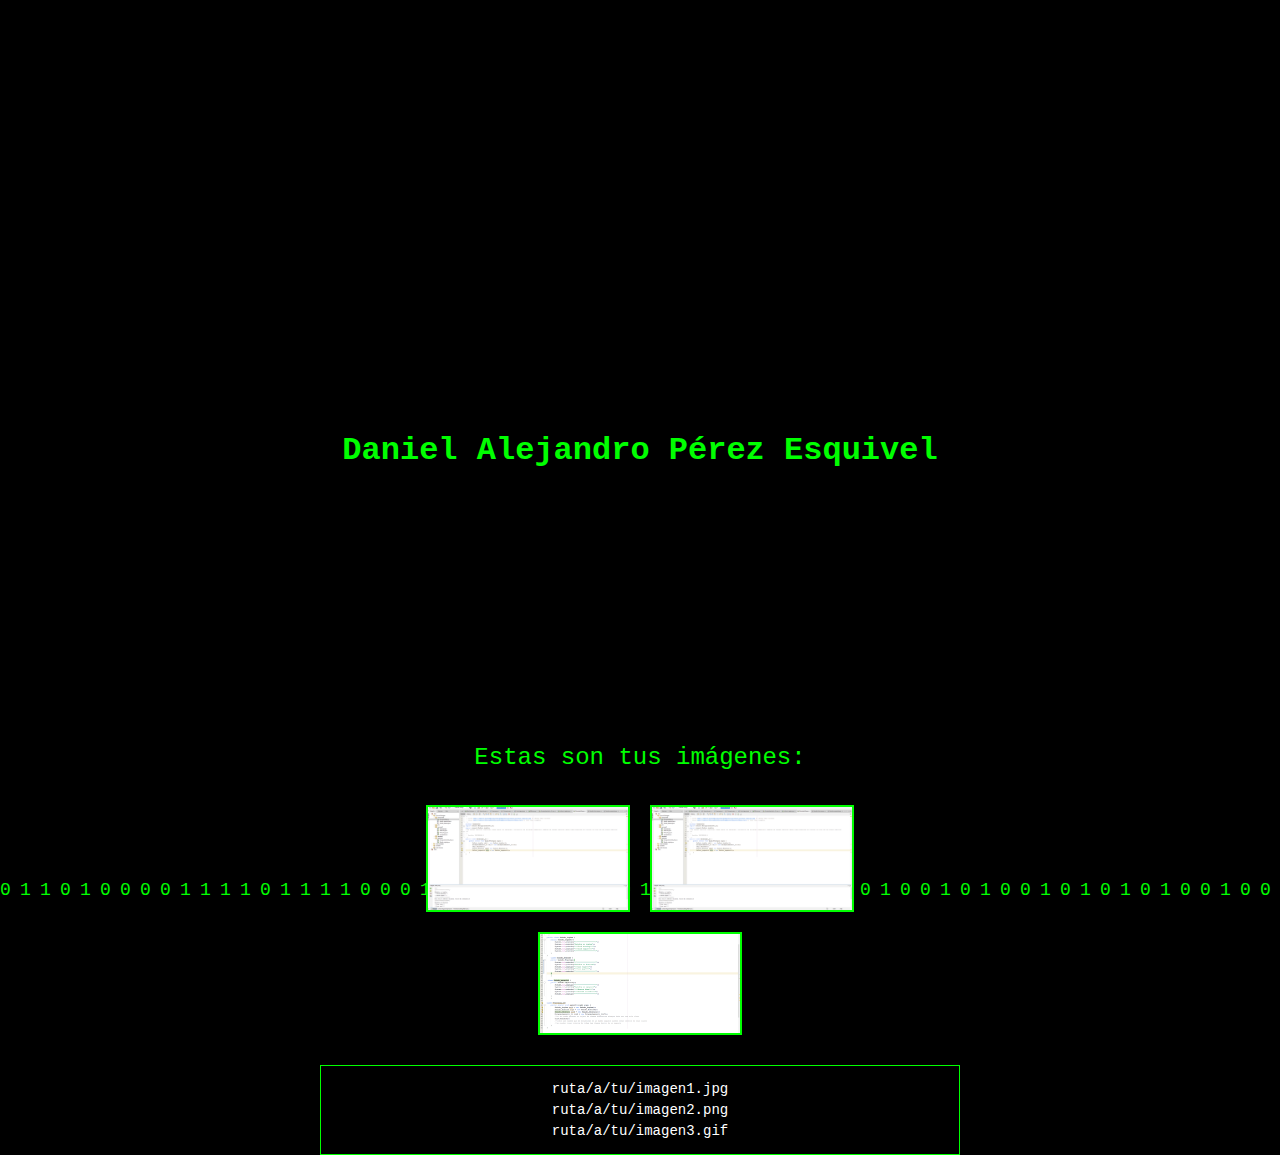
<file: index.html>
<!DOCTYPE html>
<html lang="es">
<head>
    <meta charset="UTF-8">
    <meta name="viewport" content="width=device-width, initial-scale=1.0">
    <title>Matrix - Daniel Alejandro Pérez Esquivel</title>
    <style>
        body {
            margin: 0;
            padding: 0;
            overflow: hidden;
            background-color: black;
            color: #00ff00;
            font-family: 'Courier New', monospace;
            font-size: 24px;
        }

        .matrix {
            position: absolute;
            top: 0;
            left: 0;
            right: 0;
            bottom: 0;
            pointer-events: none;
            z-index: 1;
            color: #00ff00;
            font-size: 18px;
            white-space: nowrap;
        }

        .matrix div {
            position: absolute;
            bottom: 0;
            left: 50%;
            animation: fall 5s infinite linear;
        }

        @keyframes fall {
            0% { transform: translateY(-100%); }
            100% { transform: translateY(100%); }
        }

        #name-container {
            z-index: 2;
            position: absolute;
            top: 50%;
            left: 50%;
            transform: translate(-50%, -50%);
            font-size: 32px;
            font-weight: bold;
            text-align: center;
        }

        #upload-section {
            z-index: 2;
            position: absolute;
            top: 80%;
            left: 50%;
            transform: translateX(-50%);
            text-align: center;
        }

        #uploaded-images {
            margin-top: 20px;
            display: flex;
            flex-wrap: wrap;
            justify-content: center;
        }

        #uploaded-images img {
            max-width: 200px;
            margin: 10px;
            border: 2px solid #00ff00;
        }

        #file-urls {
            margin-top: 20px;
            text-align: center;
            color: white;
            font-size: 14px;
            padding: 10px;
            border: 1px solid #00ff00;
            background-color: black;
        }

        #file-urls p {
            margin: 5px 0;
        }
    </style>
</head>
<body>

    <div id="name-container">
        <p>Daniel Alejandro Pérez Esquivel</p>
    </div>

    <div id="upload-section">
        <p>Estas son tus imágenes:</p>
        <div id="uploaded-images">
            <!-- Agrega las imágenes con sus rutas aquí -->
            <img src="https://413xkur4y4m1.github.io/robo.github.io/imagen_2025-03-05_083713973.png" alt="Imagen 1">
            <img src="https://413xkur4y4m1.github.io/robo.github.io/imagen%20(1).png" alt="Imagen 2">
            <img src="https://413xkur4y4m1.github.io/robo.github.io/imagen%20(2).png" alt="Imagen 3">
        </div>
        <div id="file-urls">
            <!-- Aquí aparecen las rutas de las imágenes -->
            <p>ruta/a/tu/imagen1.jpg</p>
            <p>ruta/a/tu/imagen2.png</p>
            <p>ruta/a/tu/imagen3.gif</p>
        </div>
    </div>

    <div class="matrix" id="matrix"></div>

    <script>
        // Generar la animación estilo Matrix
        function createMatrixEffect() {
            const matrix = document.getElementById('matrix');
            const columns = window.innerWidth / 20;
            const rows = window.innerHeight / 20;

            for (let i = 0; i < columns; i++) {
                let div = document.createElement('div');
                div.style.left = `${i * 20}px`;
                div.innerHTML = getRandomCharacter();
                matrix.appendChild(div);

                animateColumn(div);
            }
        }

        function animateColumn(div) {
            setInterval(() => {
                div.innerHTML = getRandomCharacter();
            }, 100);
        }

        function getRandomCharacter() {
            const characters = '01';
            return characters[Math.floor(Math.random() * characters.length)];
        }

        // Iniciar la animación Matrix
        createMatrixEffect();
    </script>

</body>
</html>
</file>
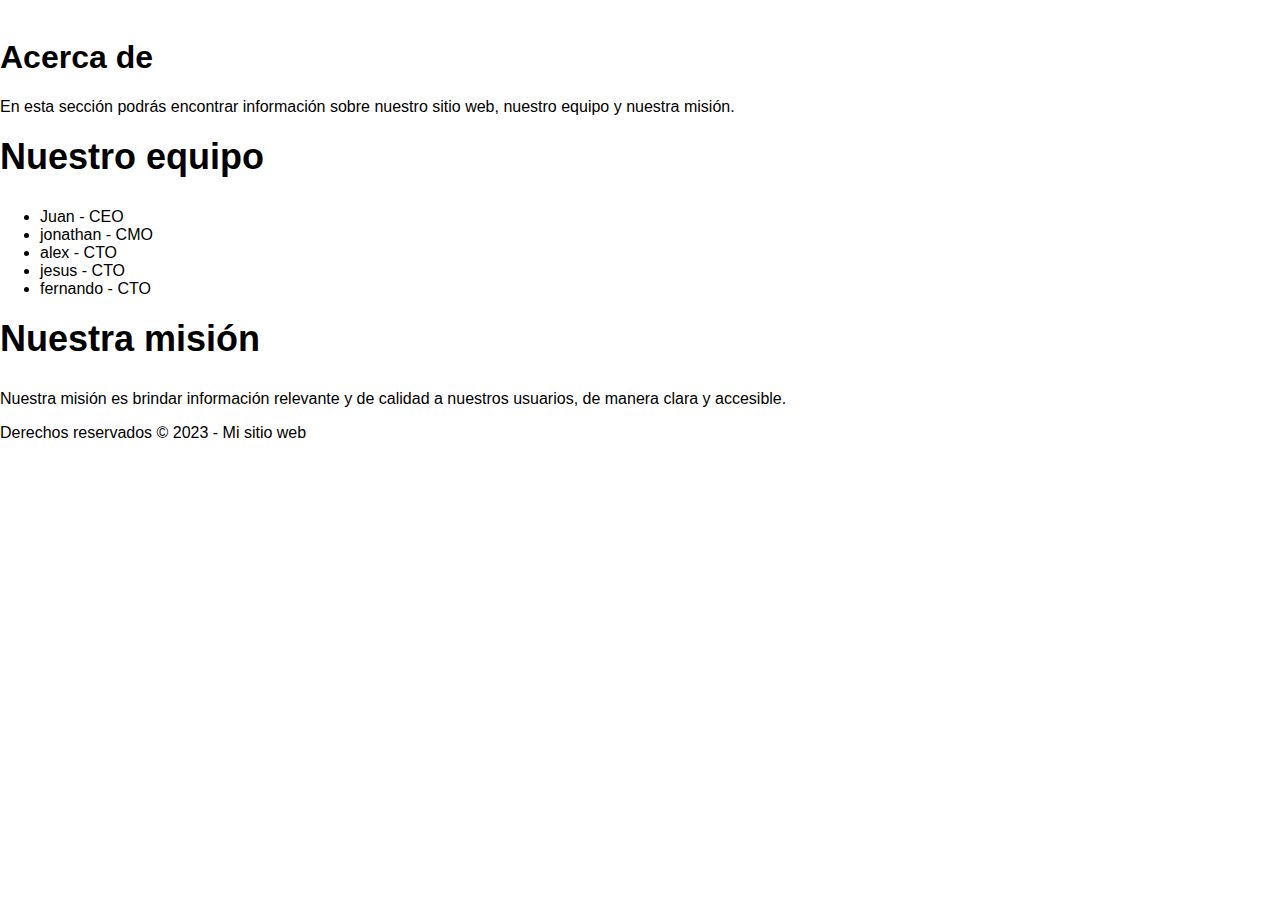
<file: acercade.html>
<!DOCTYPE html>
<html lang="es">
<head>
  <meta charset="UTF-8">
  <meta name="viewport" content="width=device-width, initial-scale=1.0">
  <title>Acerca de - nuestro sitio web</title>
  <link rel="stylesheet" href="styles.css">
</head>
<body>
  <header>
    <nav>
      <ul>
        <li><a href="index.html">Inicio</a></li>
        <li><a href="contacto.html">Contacto</a></li>
        <li><a href="acercade.html">Acerca de</a></li>
      </ul>
    </nav>
  </header>
  <main>
    <h1>Acerca de</h1>
    <p>En esta sección podrás encontrar información sobre nuestro sitio web, nuestro equipo y nuestra misión.</p>
    <h2>Nuestro equipo</h2>
    <ul>
      <li>Juan  - CEO</li>
      <li>jonathan - CMO</li>
      <li>alex - CTO</li>
      <li>jesus - CTO</li>
      <li>fernando - CTO</li>
    </ul>
    <h2>Nuestra misión</h2>
    <p>Nuestra misión es brindar información relevante y de calidad a nuestros usuarios, de manera clara y accesible.</p>
  </main>
  <footer>
    <p>Derechos reservados © 2023 - Mi sitio web</p>
  </footer>
</body>
</html>
</file>
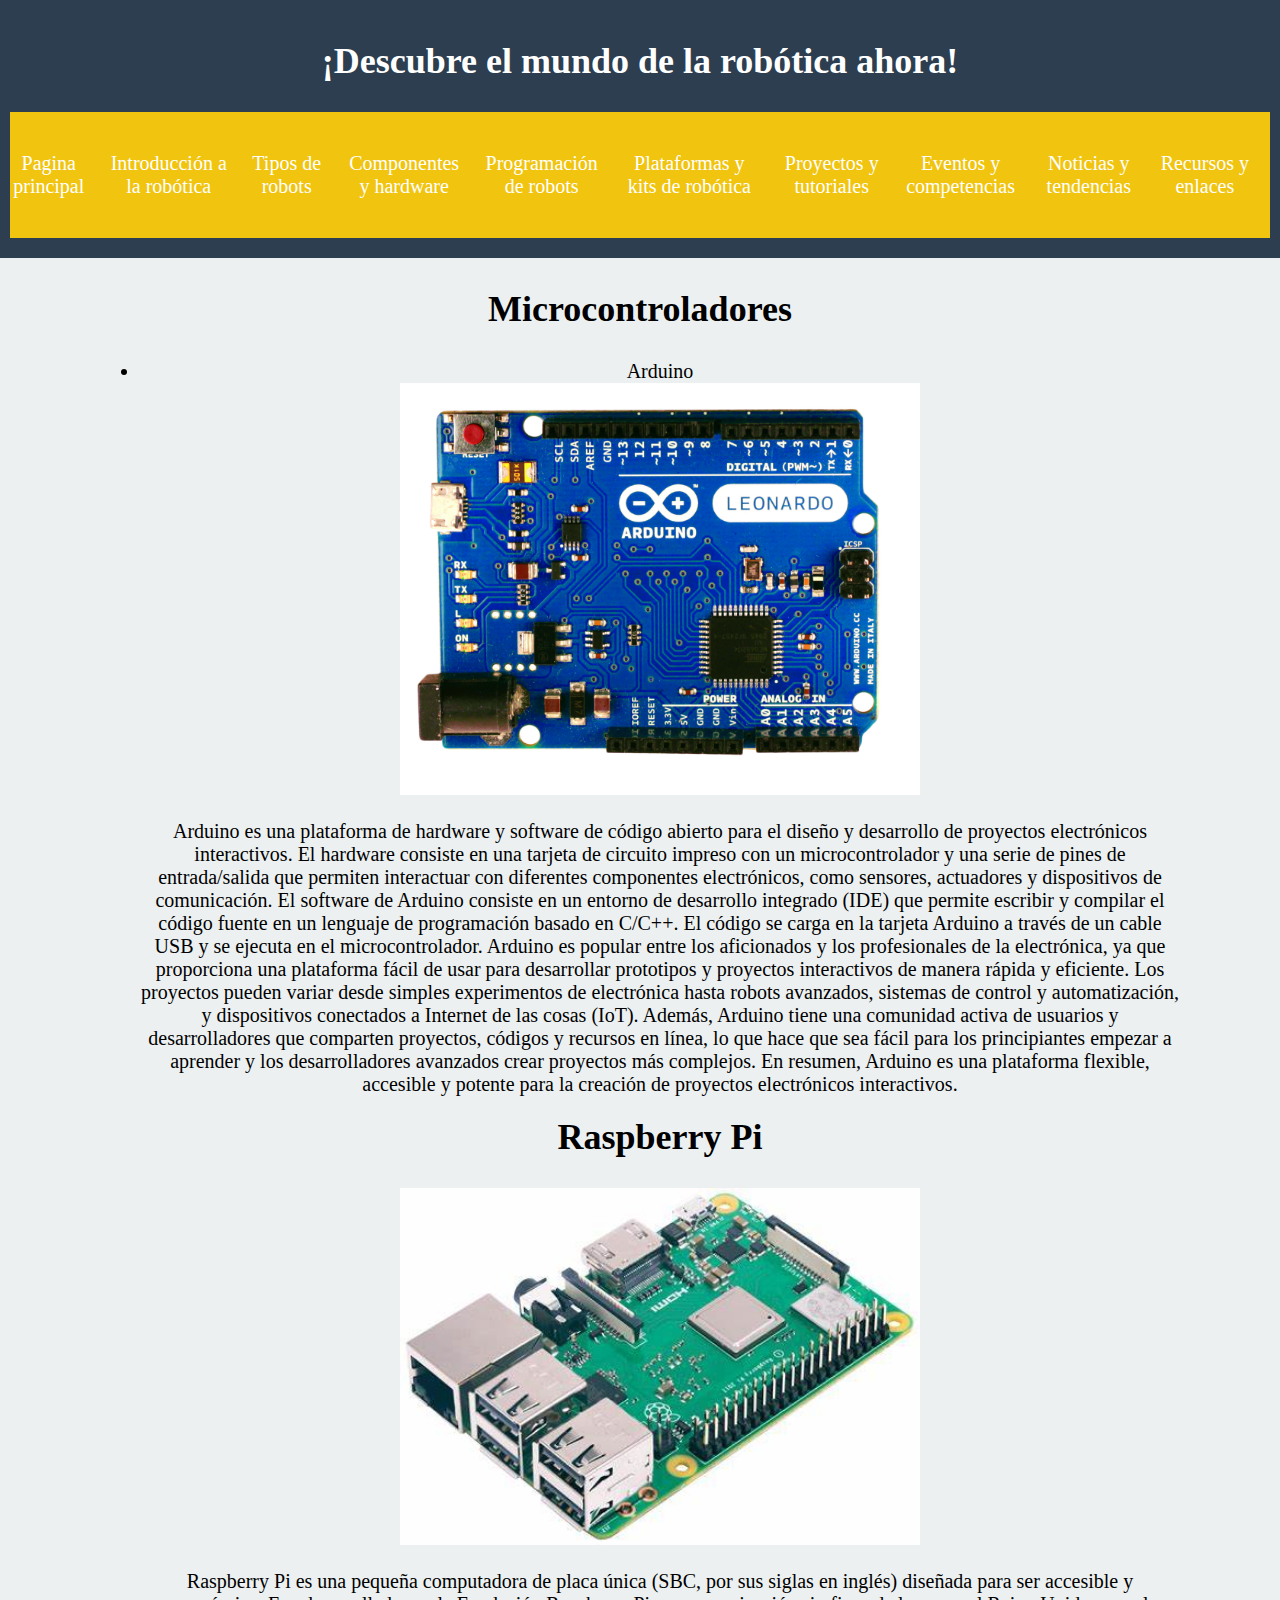
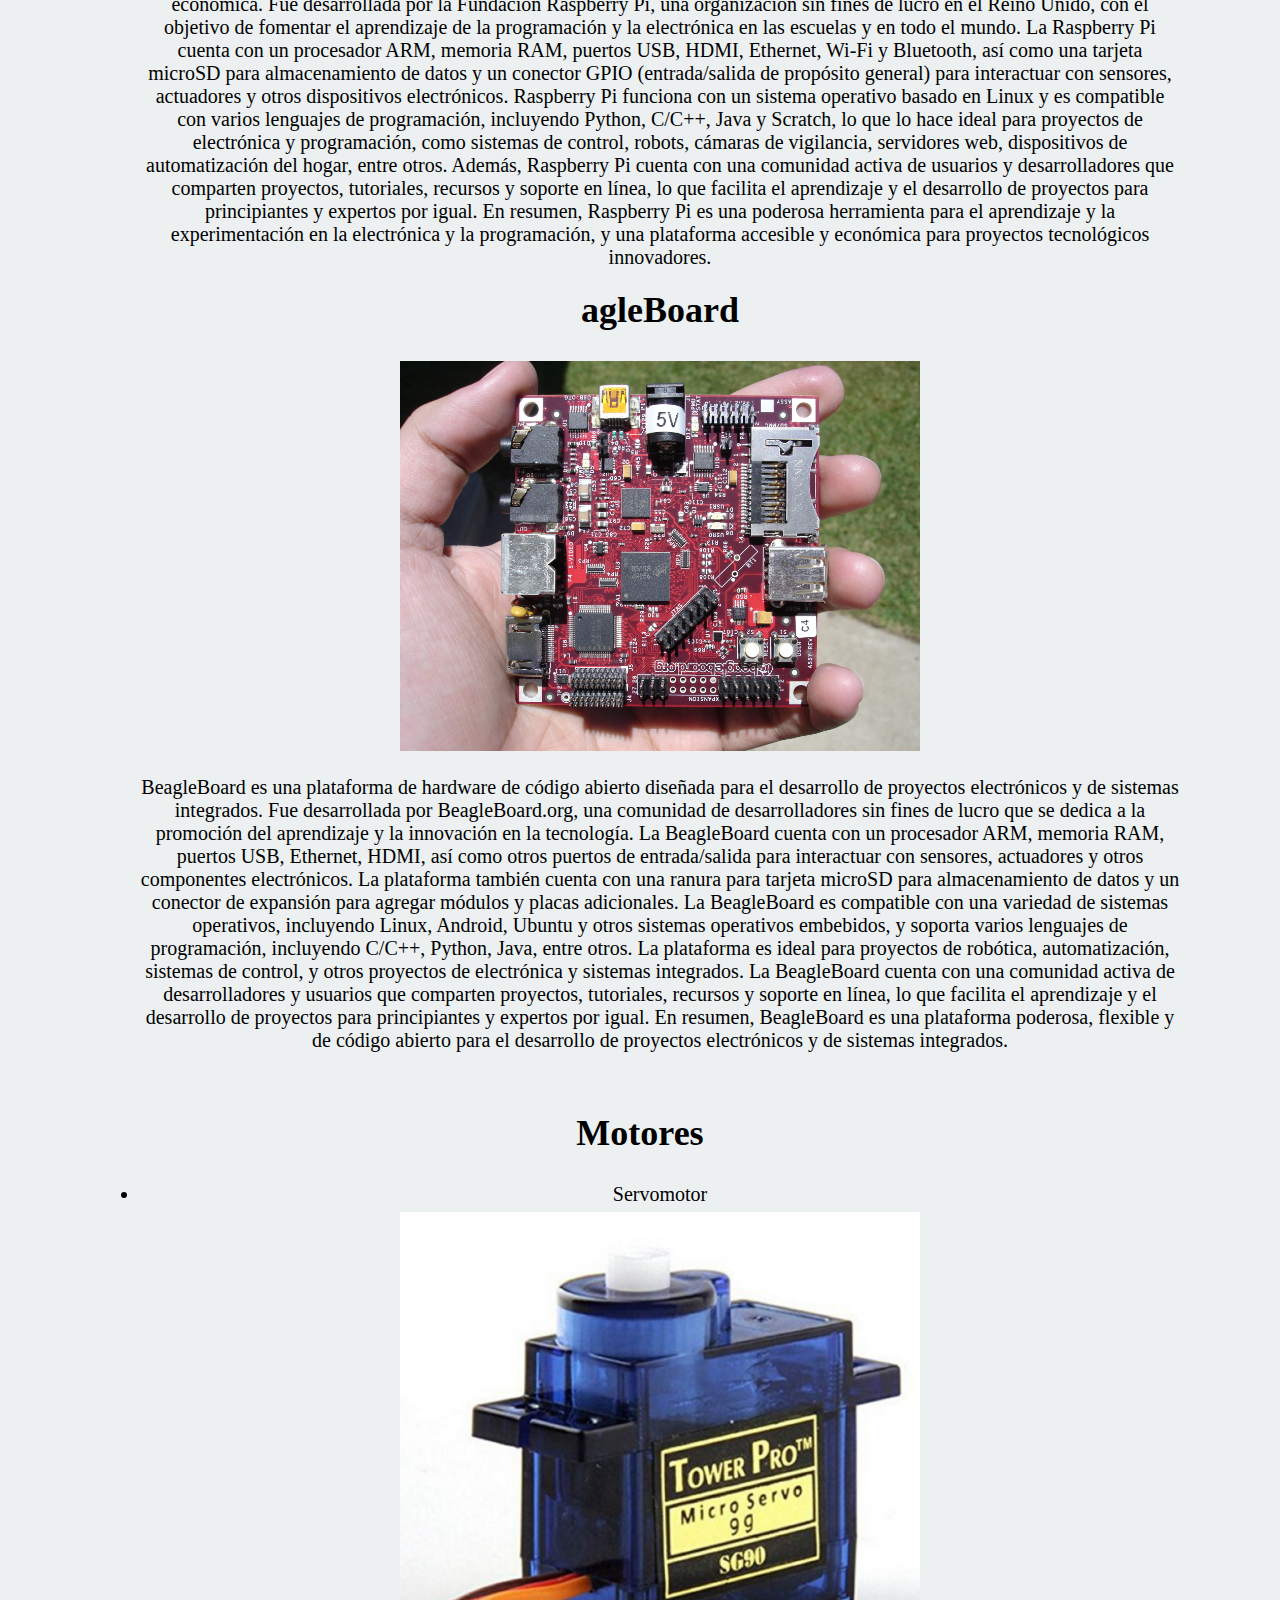
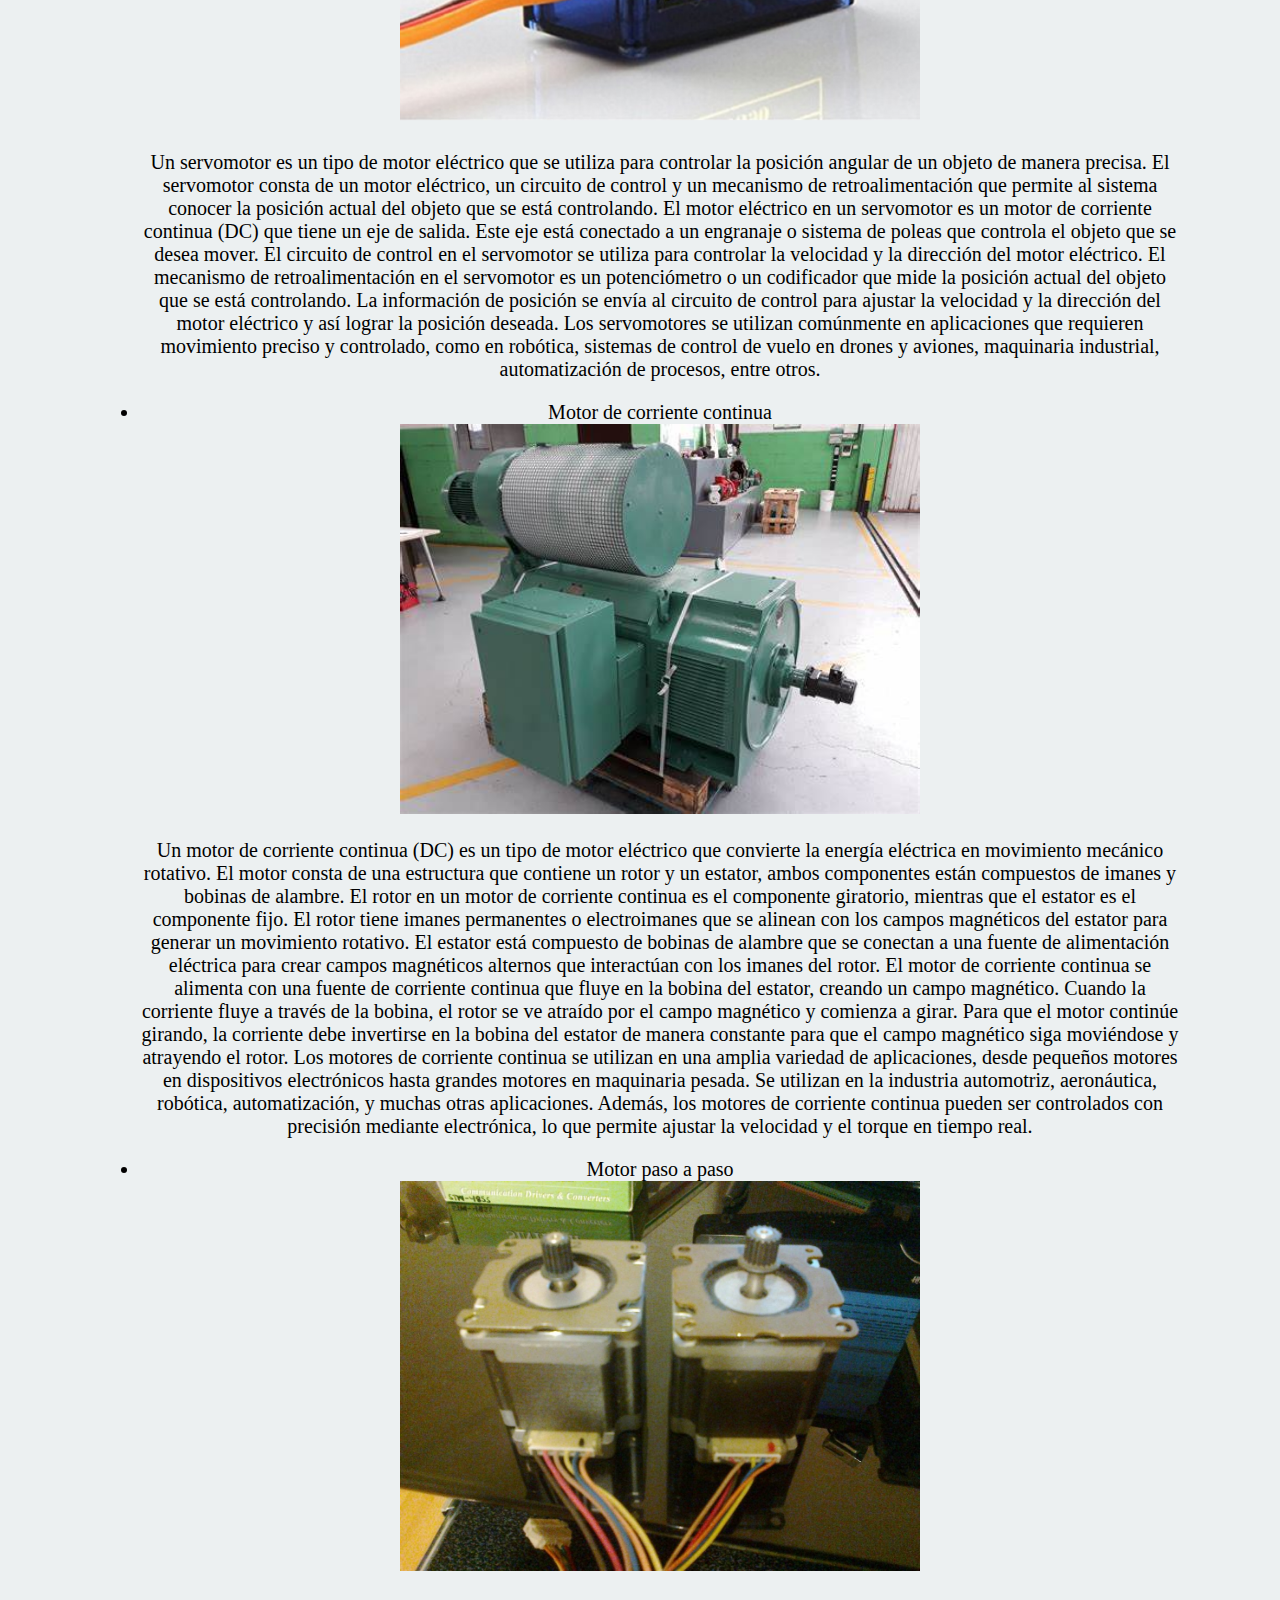
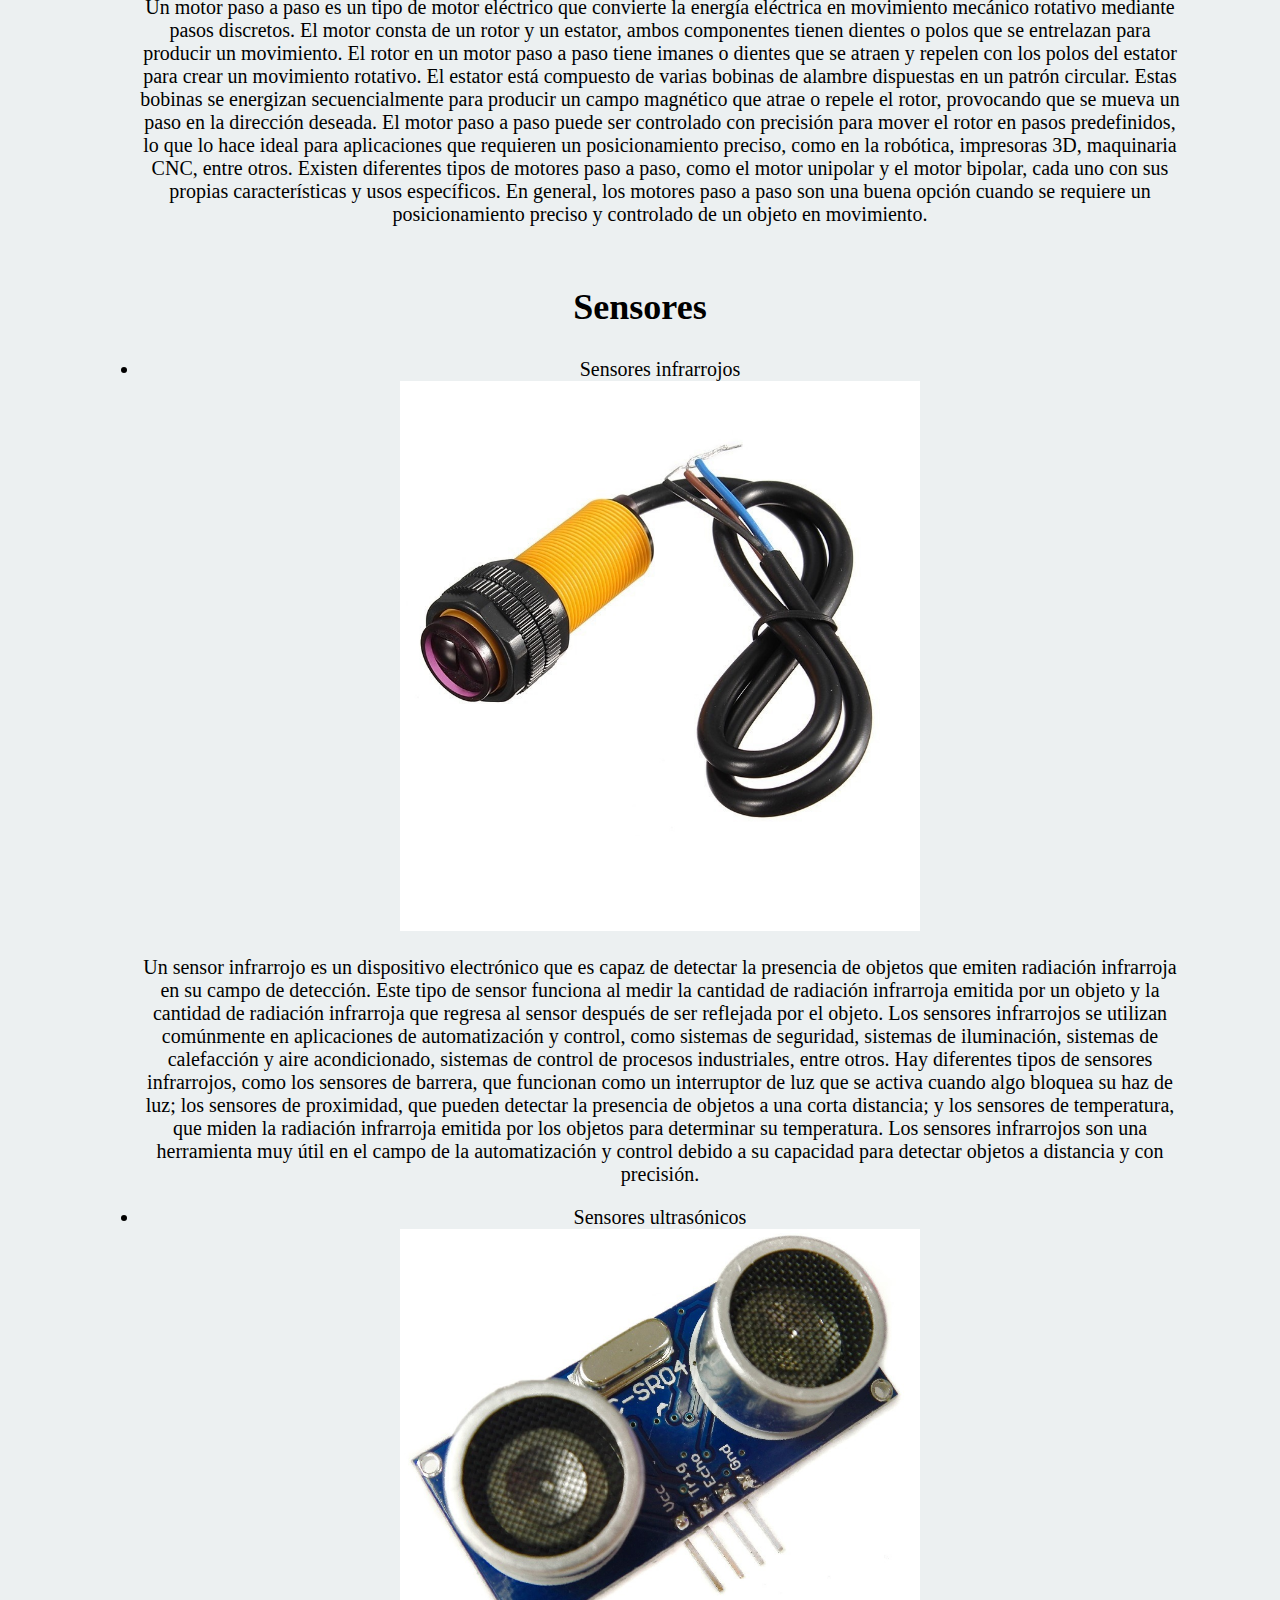
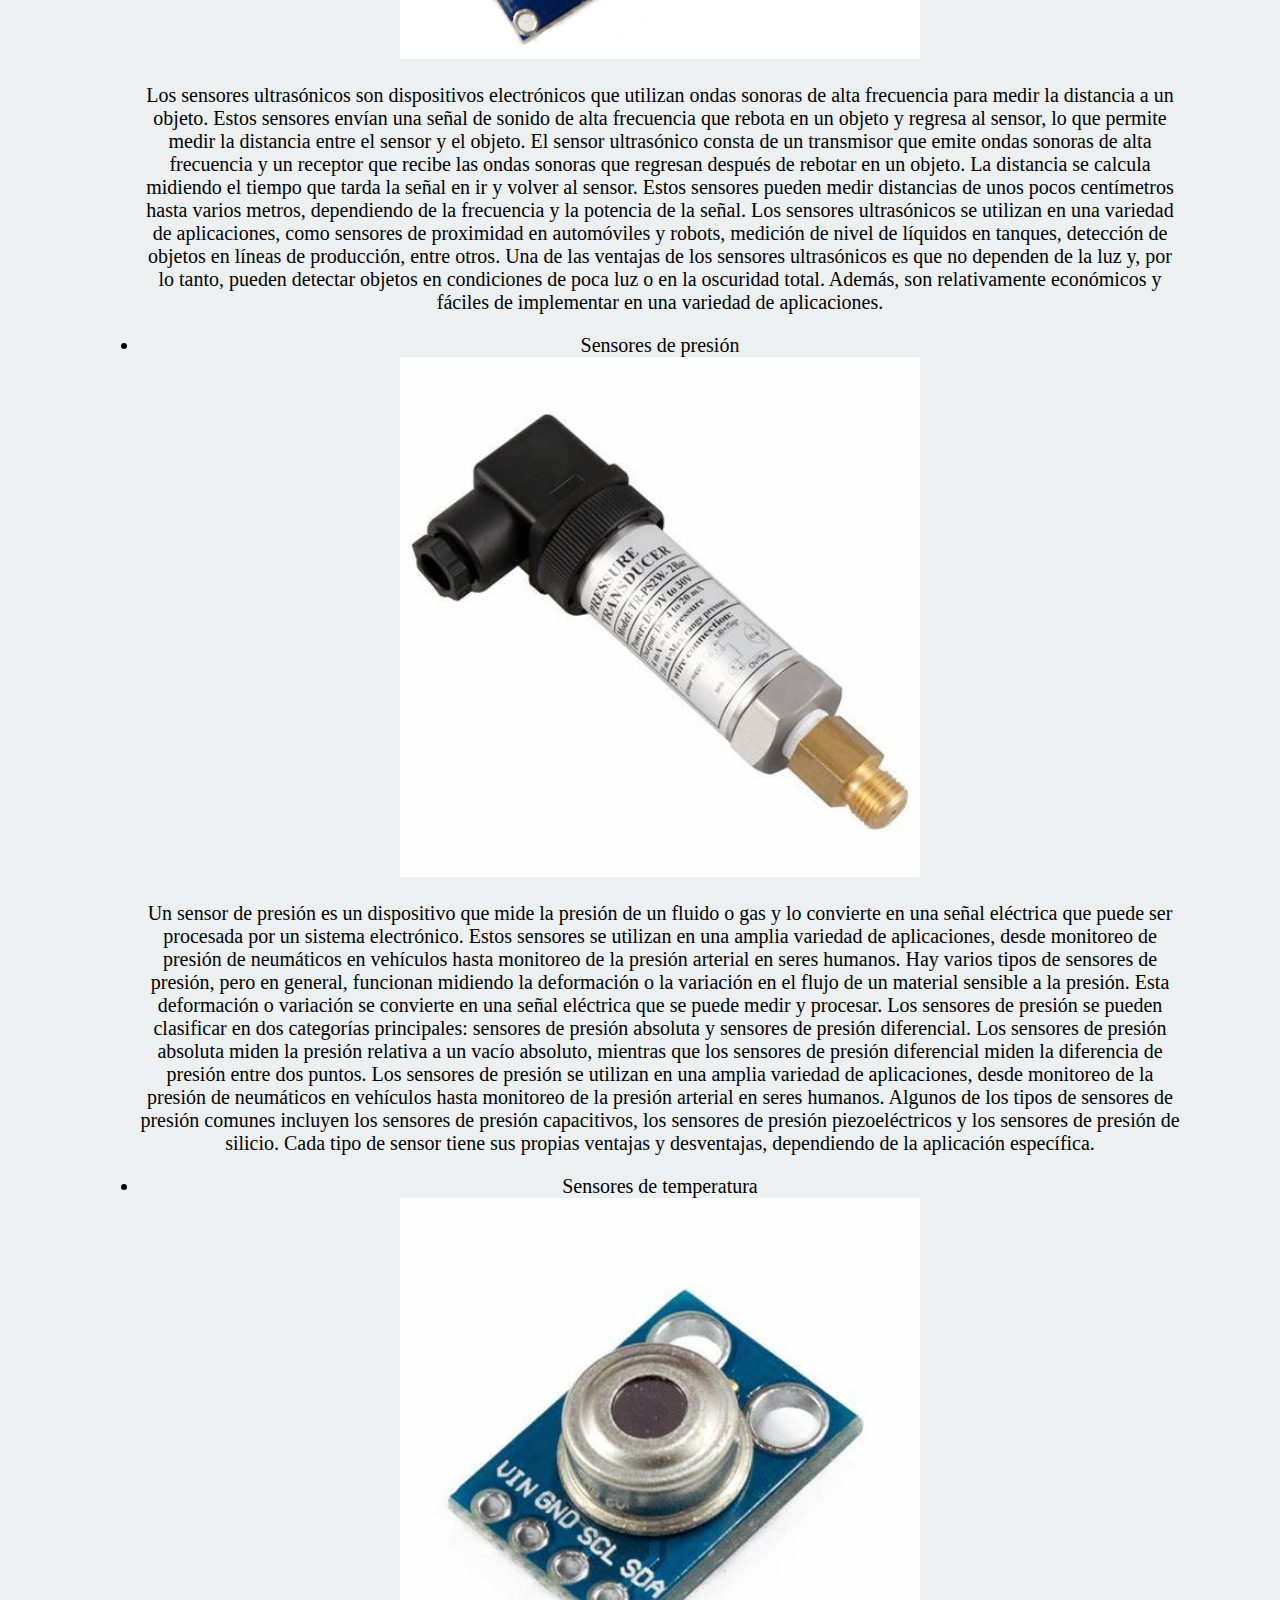
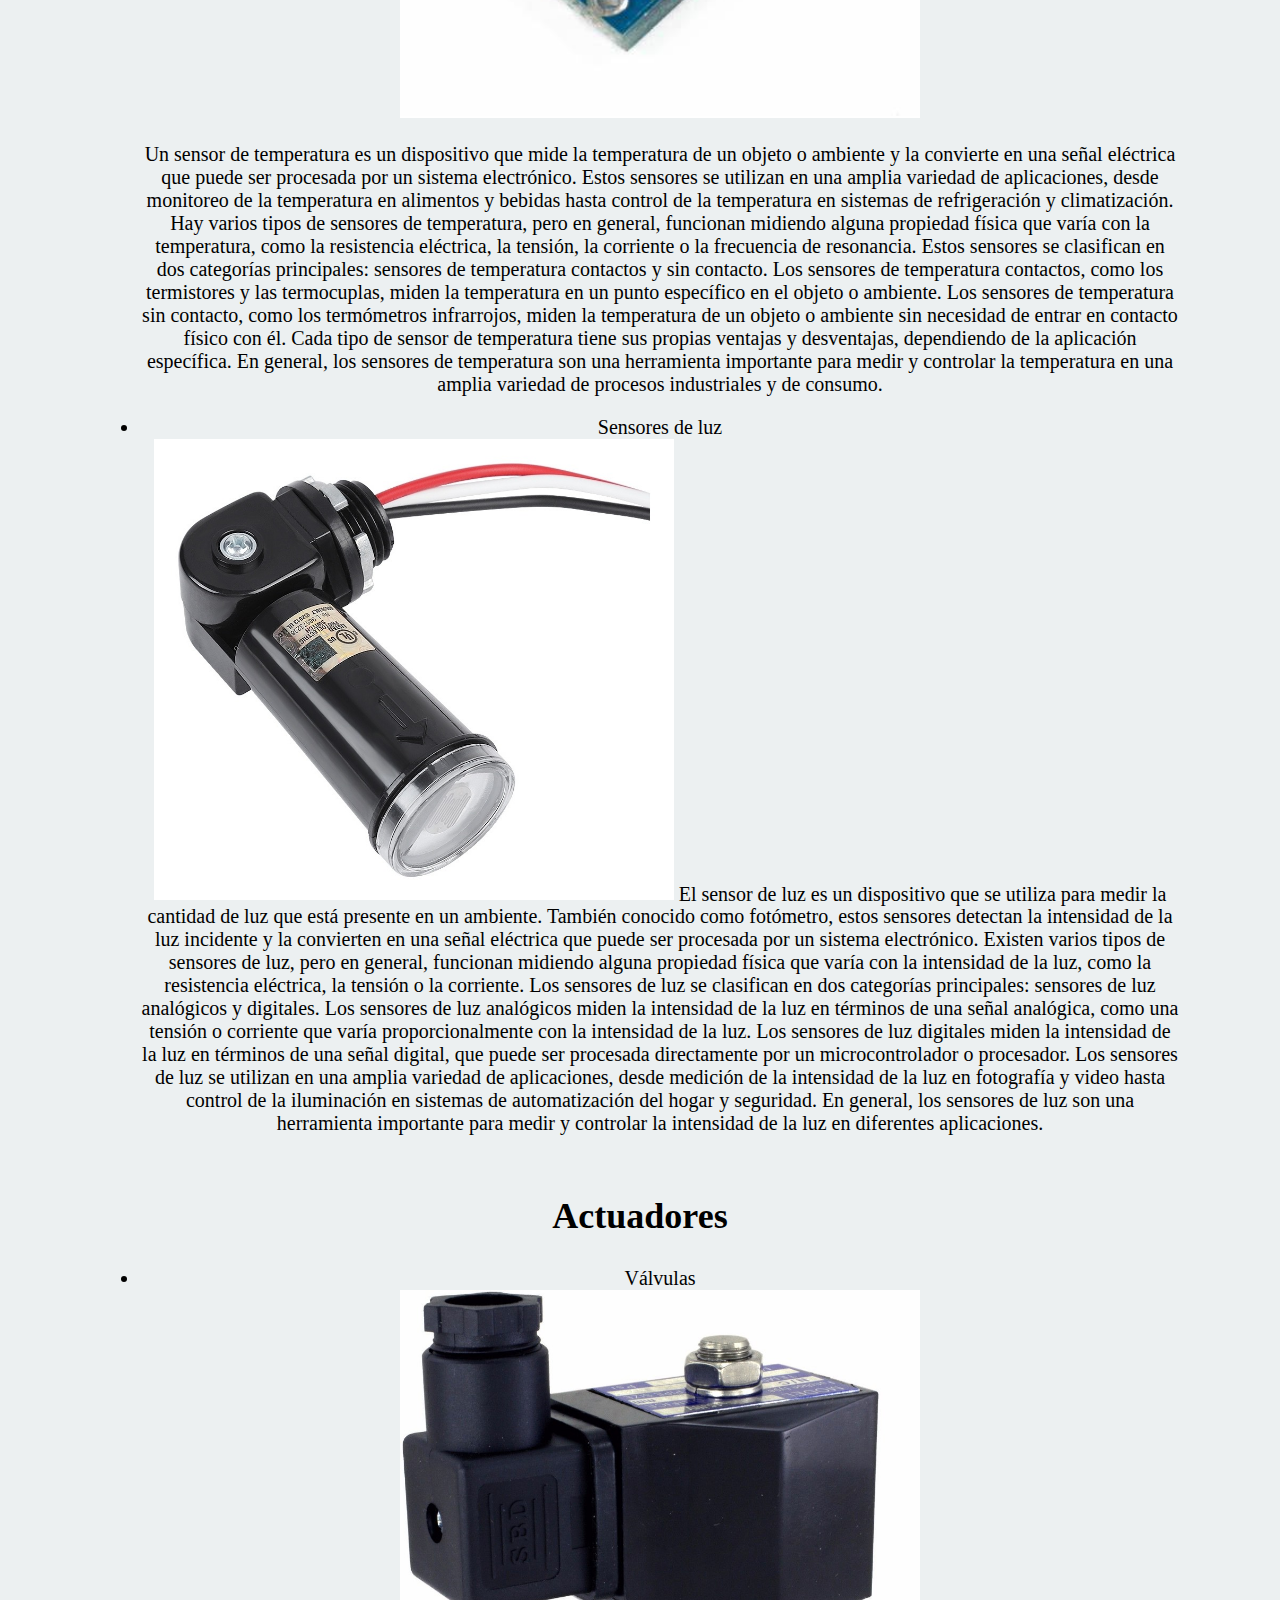
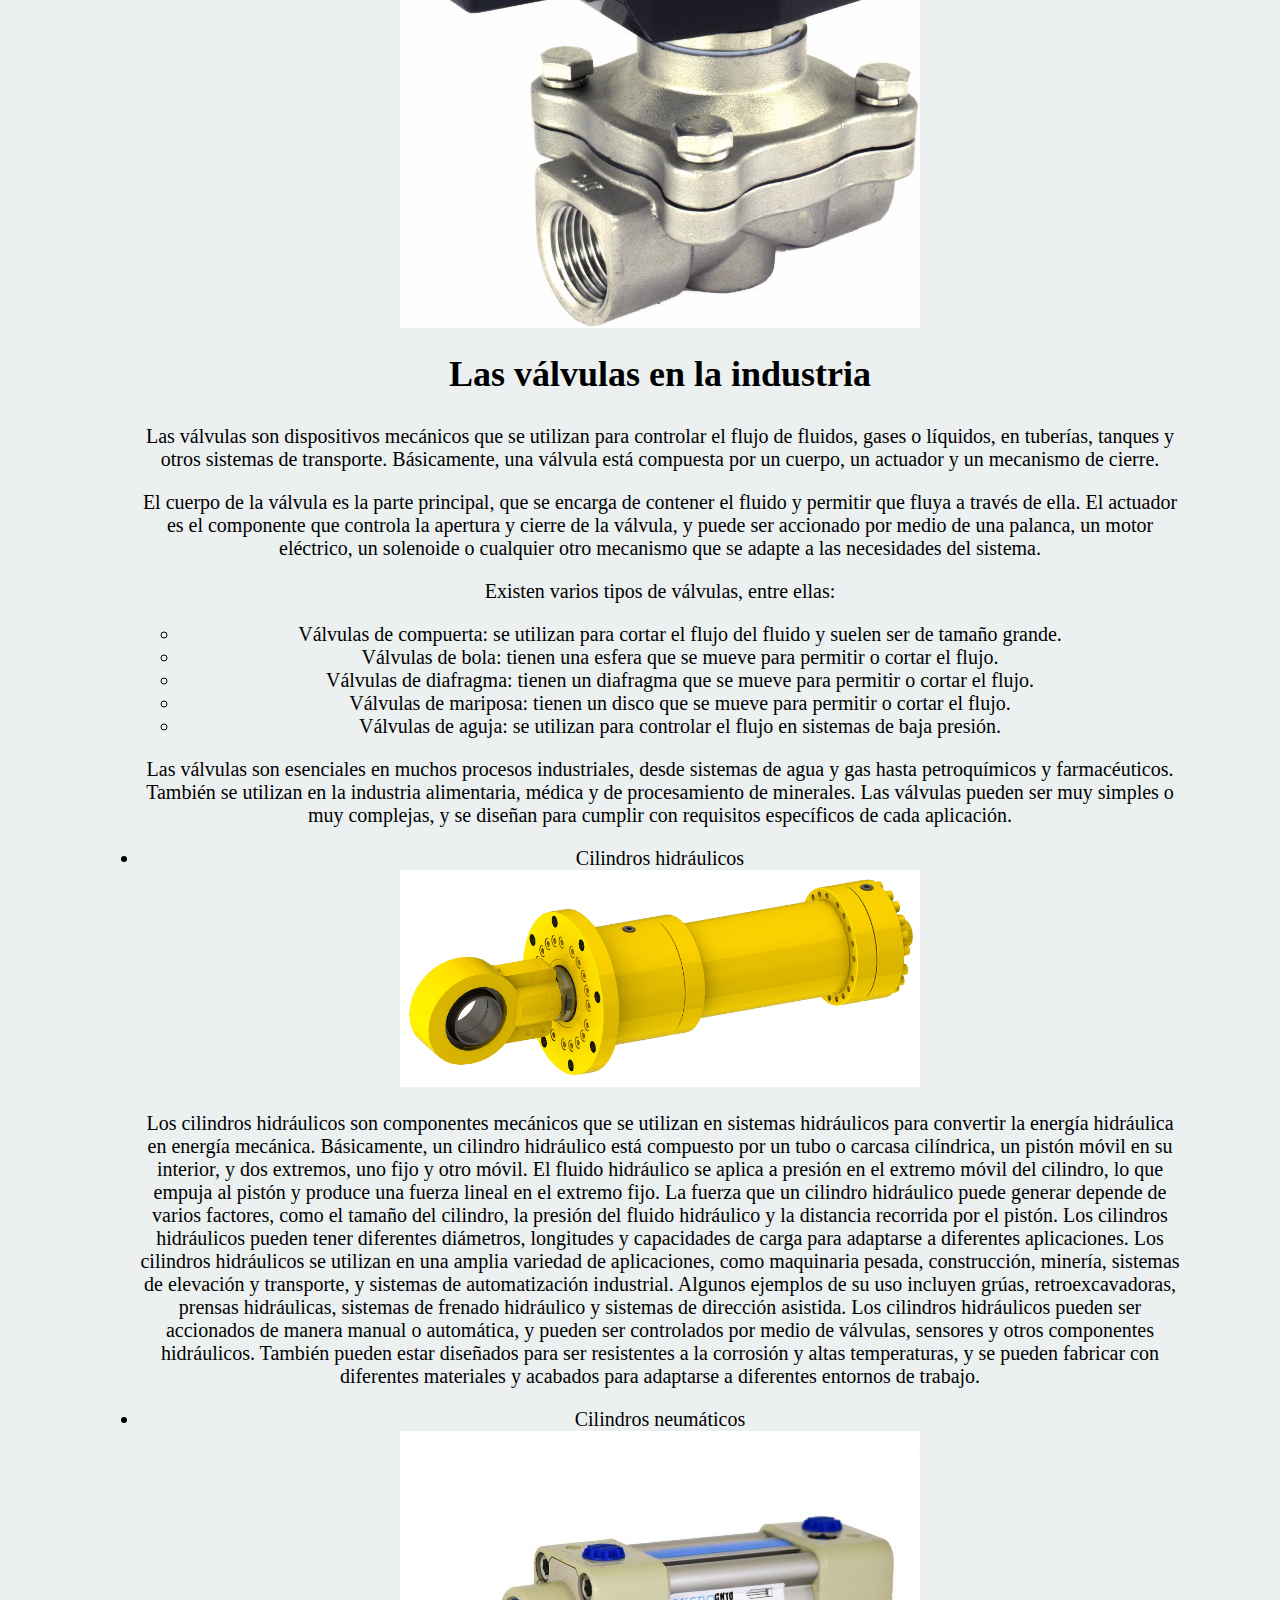
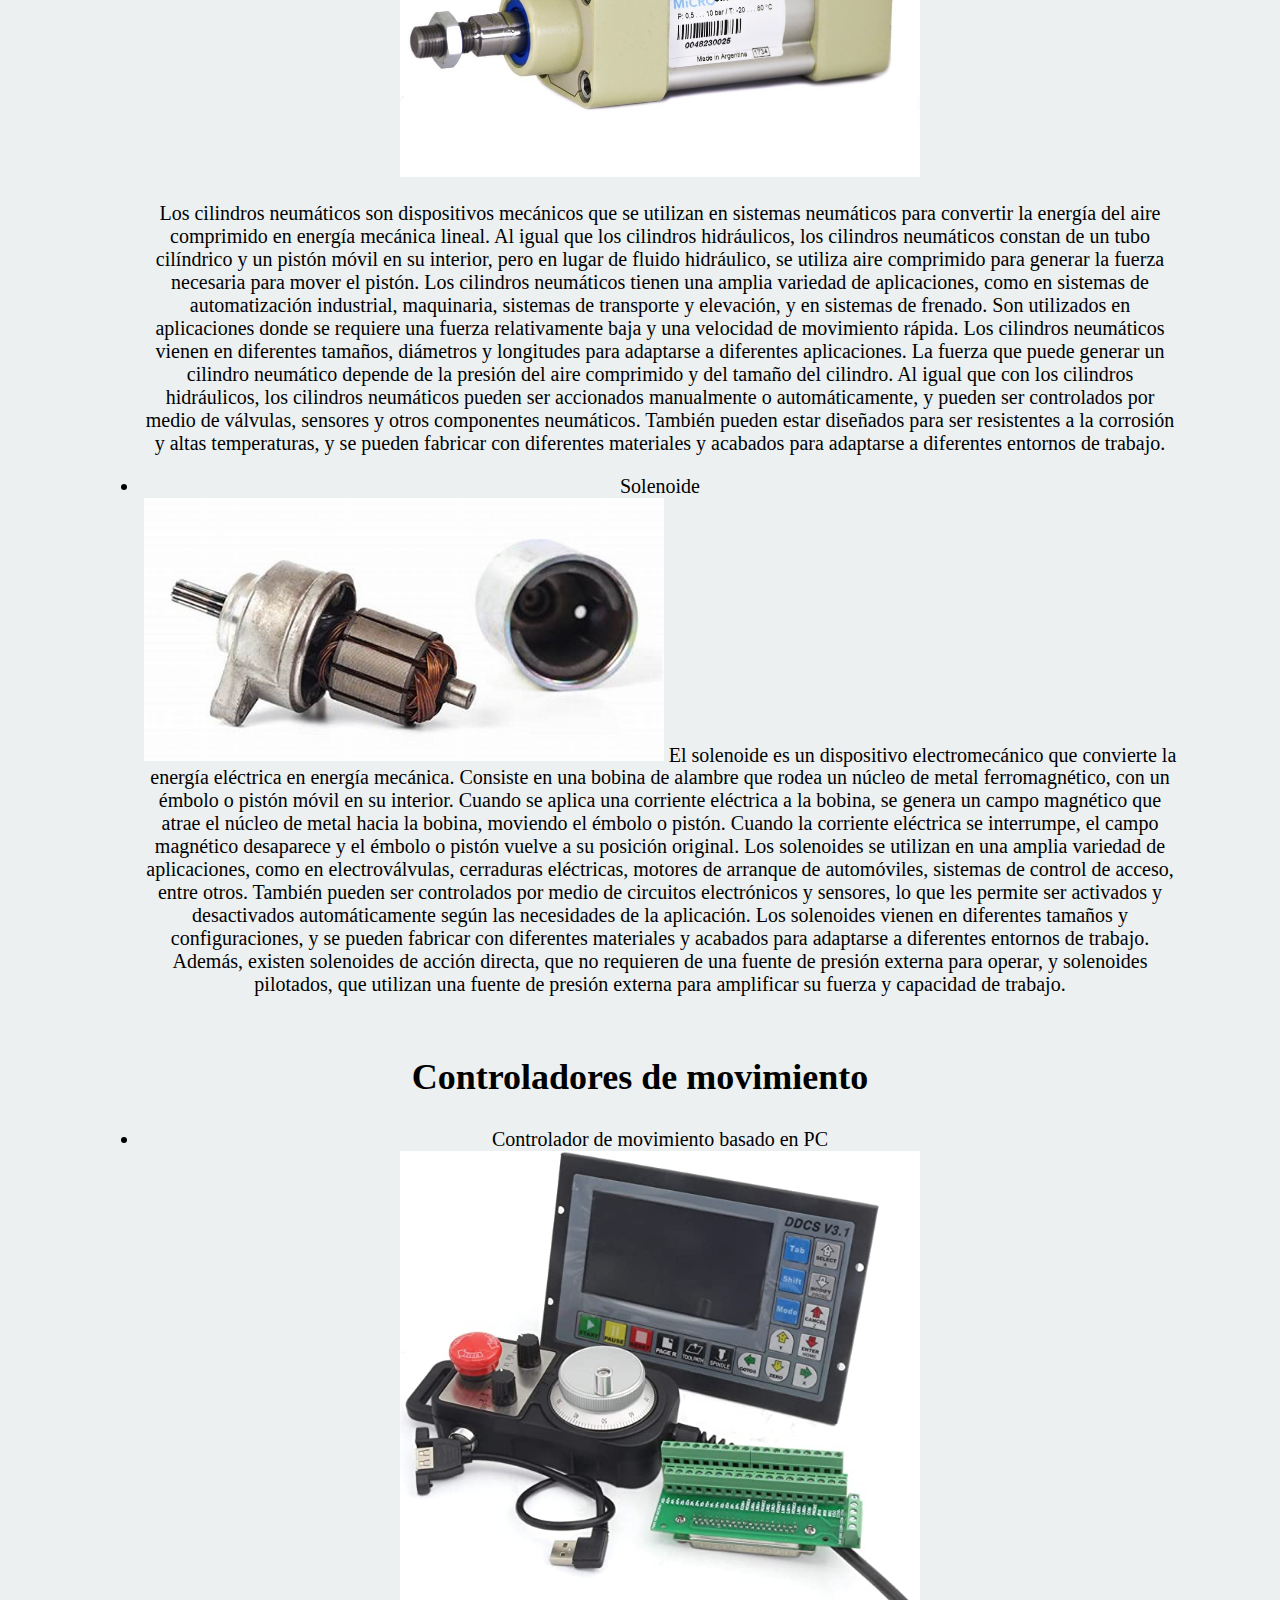
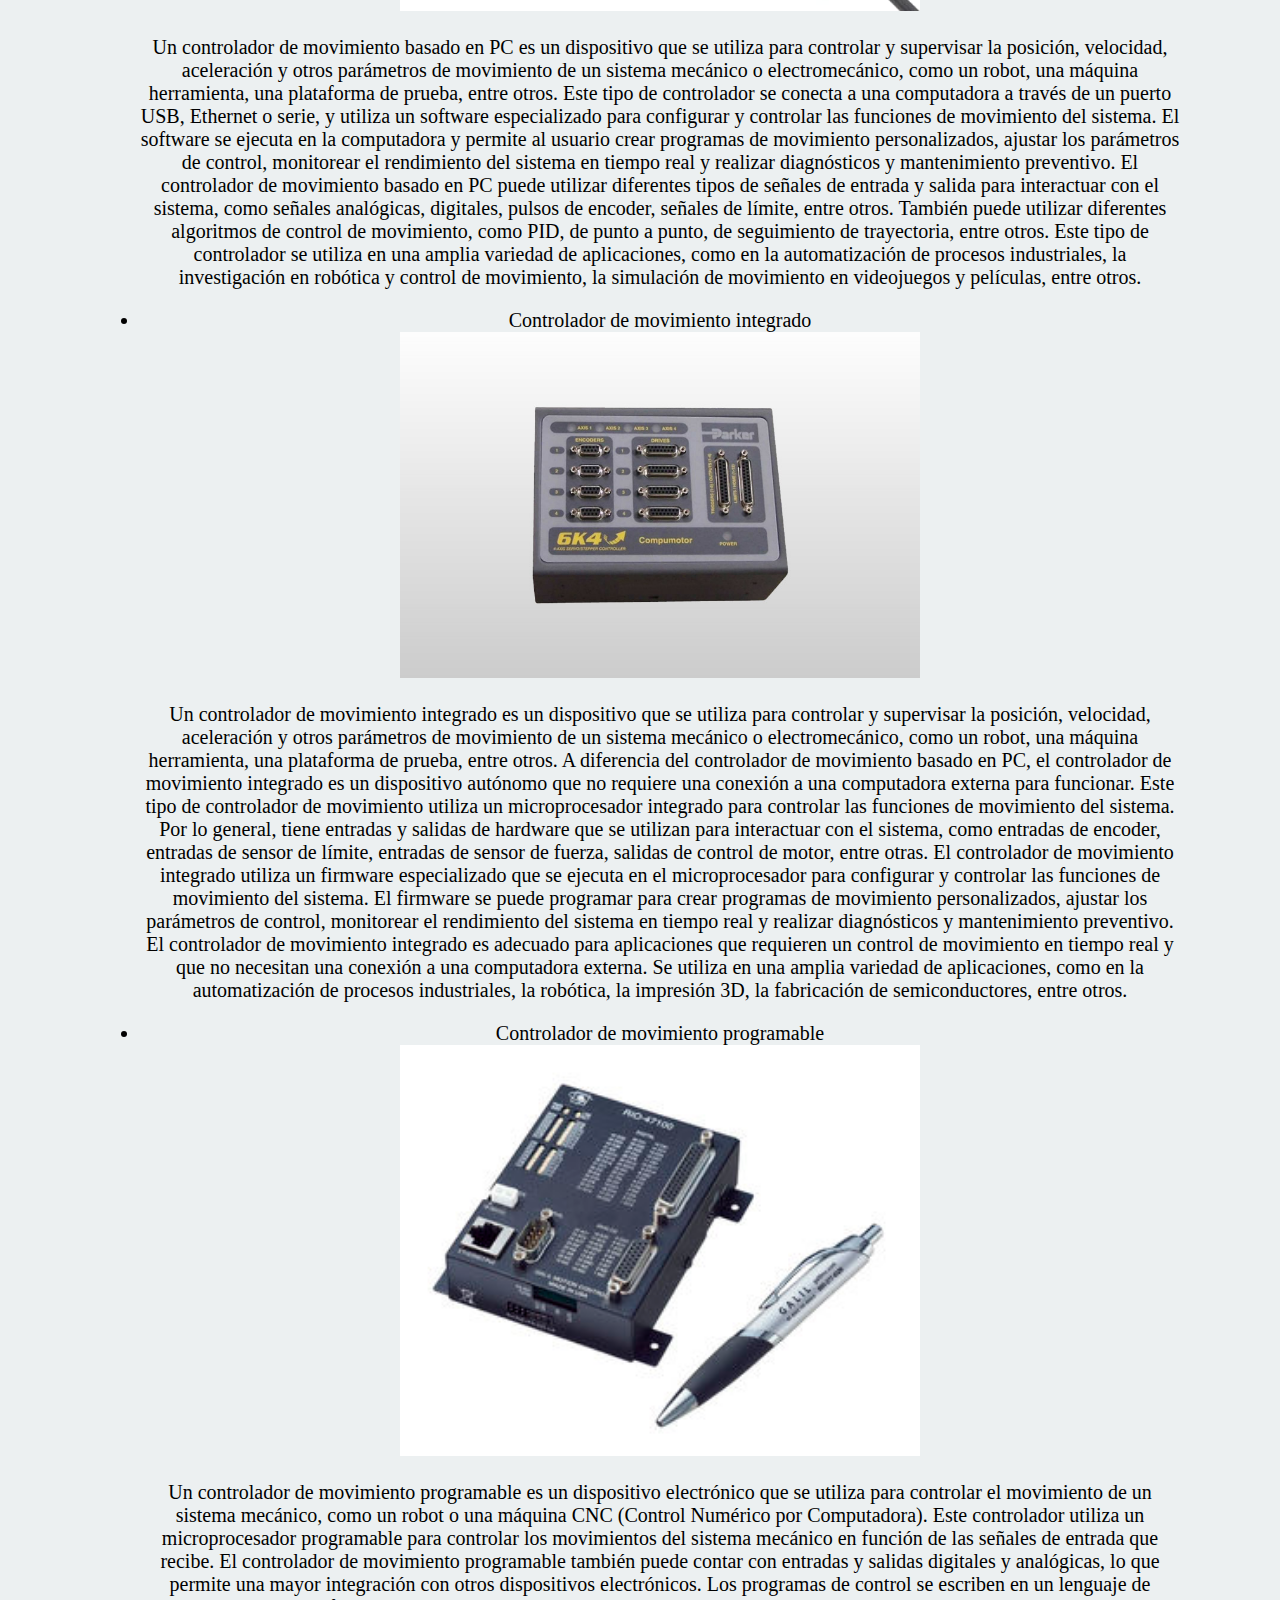
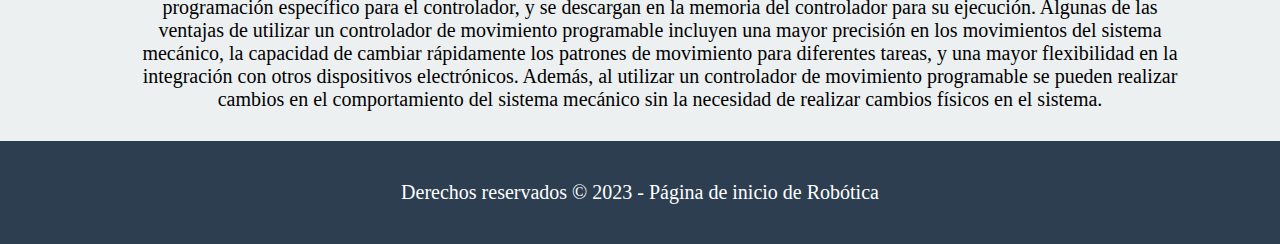
<file: componentes.html>
<!DOCTYPE html>
<html lang="es">
<head>
    <meta charset="UTF-8">
    <title>Robótica - Página de inicio</title>
    <link rel="stylesheet" href="styles.css">
    <link rel="icon" href="logo.ico">
</head>
<body class="p"><center>
    <header id="header">
        <center><h2>¡Descubre el mundo de la robótica ahora!</h2> </center>
        <nav id="team"><center>
            <ul>

                <li><a href="index.html">Pagina principal</a></li>
                <li><a href="introduccion.html">Introducción a la robótica</a></li>
                <li><a href="tipos.html">Tipos de robots</a></li>
                <li><a href="componentes.html">Componentes y hardware</a></li>
                <li><a href="programacion.html">Programación de robots</a></li>
                <li><a href="plataformas.html">Plataformas y kits de robótica</a></li>
                <li><a href="proyectos.html">Proyectos y tutoriales</a></li>
                <li><a href="eventos.html">Eventos y competencias</a></li>
                <li><a href="noticias.html">Noticias y tendencias</a></li>
                <li><a href="recursos.html">Recursos y enlaces</a></li>

            </ul></center>
        </nav>
    </header>
	<main>
		<section id="pad">
			<h2>Microcontroladores</h2>
			<ul>
				<li>Arduino</li>
                <img src="arduino.JPEG" alt="Mi foto" width="50%">
                <p>Arduino es una plataforma de hardware y software de código abierto para el diseño y desarrollo de proyectos electrónicos interactivos. El hardware consiste en una tarjeta de circuito impreso con un microcontrolador y una serie de pines de entrada/salida que permiten interactuar con diferentes componentes electrónicos, como sensores, actuadores y dispositivos de comunicación.

El software de Arduino consiste en un entorno de desarrollo integrado (IDE) que permite escribir y compilar el código fuente en un lenguaje de programación basado en C/C++. El código se carga en la tarjeta Arduino a través de un cable USB y se ejecuta en el microcontrolador.

Arduino es popular entre los aficionados y los profesionales de la electrónica, ya que proporciona una plataforma fácil de usar para desarrollar prototipos y proyectos interactivos de manera rápida y eficiente. Los proyectos pueden variar desde simples experimentos de electrónica hasta robots avanzados, sistemas de control y automatización, y dispositivos conectados a Internet de las cosas (IoT).

Además, Arduino tiene una comunidad activa de usuarios y desarrolladores que comparten proyectos, códigos y recursos en línea, lo que hace que sea fácil para los principiantes empezar a aprender y los desarrolladores avanzados crear proyectos más complejos. En resumen, Arduino es una plataforma flexible, accesible y potente para la creación de proyectos electrónicos interactivos.</p>
				<h2>Raspberry Pi</h2>
                <img src="rasp.JPEG" alt="Mi foto" width="50%">
                <p>Raspberry Pi es una pequeña computadora de placa única (SBC, por sus siglas en inglés) diseñada para ser accesible y económica. Fue desarrollada por la Fundación Raspberry Pi, una organización sin fines de lucro en el Reino Unido, con el objetivo de fomentar el aprendizaje de la programación y la electrónica en las escuelas y en todo el mundo.

                    La Raspberry Pi cuenta con un procesador ARM, memoria RAM, puertos USB, HDMI, Ethernet, Wi-Fi y Bluetooth, así como una tarjeta microSD para almacenamiento de datos y un conector GPIO (entrada/salida de propósito general) para interactuar con sensores, actuadores y otros dispositivos electrónicos.
                    
                    Raspberry Pi funciona con un sistema operativo basado en Linux y es compatible con varios lenguajes de programación, incluyendo Python, C/C++, Java y Scratch, lo que lo hace ideal para proyectos de electrónica y programación, como sistemas de control, robots, cámaras de vigilancia, servidores web, dispositivos de automatización del hogar, entre otros.
                    
                    Además, Raspberry Pi cuenta con una comunidad activa de usuarios y desarrolladores que comparten proyectos, tutoriales, recursos y soporte en línea, lo que facilita el aprendizaje y el desarrollo de proyectos para principiantes y expertos por igual. En resumen, Raspberry Pi es una poderosa herramienta para el aprendizaje y la experimentación en la electrónica y la programación, y una plataforma accesible y económica para proyectos tecnológicos innovadores.</p>
				<h2>agleBoard</h2>
                <img src="be.JPEG" alt="Mi foto" width="50%">
                <p>BeagleBoard es una plataforma de hardware de código abierto diseñada para el desarrollo de proyectos electrónicos y de sistemas integrados. Fue desarrollada por BeagleBoard.org, una comunidad de desarrolladores sin fines de lucro que se dedica a la promoción del aprendizaje y la innovación en la tecnología.

                    La BeagleBoard cuenta con un procesador ARM, memoria RAM, puertos USB, Ethernet, HDMI, así como otros puertos de entrada/salida para interactuar con sensores, actuadores y otros componentes electrónicos. La plataforma también cuenta con una ranura para tarjeta microSD para almacenamiento de datos y un conector de expansión para agregar módulos y placas adicionales.
                    
                    La BeagleBoard es compatible con una variedad de sistemas operativos, incluyendo Linux, Android, Ubuntu y otros sistemas operativos embebidos, y soporta varios lenguajes de programación, incluyendo C/C++, Python, Java, entre otros. La plataforma es ideal para proyectos de robótica, automatización, sistemas de control, y otros proyectos de electrónica y sistemas integrados.
                    
                    La BeagleBoard cuenta con una comunidad activa de desarrolladores y usuarios que comparten proyectos, tutoriales, recursos y soporte en línea, lo que facilita el aprendizaje y el desarrollo de proyectos para principiantes y expertos por igual. En resumen, BeagleBoard es una plataforma poderosa, flexible y de código abierto para el desarrollo de proyectos electrónicos y de sistemas integrados.</p>
			</ul>
		</section>
		<section id="pad">
			<h2>Motores</h2>
			<ul>
				<li>Servomotor</li>
                <img src="servo.JPEG" alt="Mi foto" width="50%">
                <p>Un servomotor es un tipo de motor eléctrico que se utiliza para controlar la posición angular de un objeto de manera precisa. El servomotor consta de un motor eléctrico, un circuito de control y un mecanismo de retroalimentación que permite al sistema conocer la posición actual del objeto que se está controlando.

                    El motor eléctrico en un servomotor es un motor de corriente continua (DC) que tiene un eje de salida. Este eje está conectado a un engranaje o sistema de poleas que controla el objeto que se desea mover. El circuito de control en el servomotor se utiliza para controlar la velocidad y la dirección del motor eléctrico.
                    
                    El mecanismo de retroalimentación en el servomotor es un potenciómetro o un codificador que mide la posición actual del objeto que se está controlando. La información de posición se envía al circuito de control para ajustar la velocidad y la dirección del motor eléctrico y así lograr la posición deseada.
                    
                    Los servomotores se utilizan comúnmente en aplicaciones que requieren movimiento preciso y controlado, como en robótica, sistemas de control de vuelo en drones y aviones, maquinaria industrial, automatización de procesos, entre otros.</p>
				<li>Motor de corriente continua</li>
                <img src="corriente.JPEG" alt="Mi foto" width="50%">
                <p>Un motor de corriente continua (DC) es un tipo de motor eléctrico que convierte la energía eléctrica en movimiento mecánico rotativo. El motor consta de una estructura que contiene un rotor y un estator, ambos componentes están compuestos de imanes y bobinas de alambre.

                    El rotor en un motor de corriente continua es el componente giratorio, mientras que el estator es el componente fijo. El rotor tiene imanes permanentes o electroimanes que se alinean con los campos magnéticos del estator para generar un movimiento rotativo. El estator está compuesto de bobinas de alambre que se conectan a una fuente de alimentación eléctrica para crear campos magnéticos alternos que interactúan con los imanes del rotor.
                    
                    El motor de corriente continua se alimenta con una fuente de corriente continua que fluye en la bobina del estator, creando un campo magnético. Cuando la corriente fluye a través de la bobina, el rotor se ve atraído por el campo magnético y comienza a girar. Para que el motor continúe girando, la corriente debe invertirse en la bobina del estator de manera constante para que el campo magnético siga moviéndose y atrayendo el rotor.
                    
                    Los motores de corriente continua se utilizan en una amplia variedad de aplicaciones, desde pequeños motores en dispositivos electrónicos hasta grandes motores en maquinaria pesada. Se utilizan en la industria automotriz, aeronáutica, robótica, automatización, y muchas otras aplicaciones. Además, los motores de corriente continua pueden ser controlados con precisión mediante electrónica, lo que permite ajustar la velocidad y el torque en tiempo real.</p>
				<li>Motor paso a paso</li>
                <img src="paso.JPEG" alt="Mi foto" width="50%">
                <p>Un motor paso a paso es un tipo de motor eléctrico que convierte la energía eléctrica en movimiento mecánico rotativo mediante pasos discretos. El motor consta de un rotor y un estator, ambos componentes tienen dientes o polos que se entrelazan para producir un movimiento.

                    El rotor en un motor paso a paso tiene imanes o dientes que se atraen y repelen con los polos del estator para crear un movimiento rotativo. El estator está compuesto de varias bobinas de alambre dispuestas en un patrón circular. Estas bobinas se energizan secuencialmente para producir un campo magnético que atrae o repele el rotor, provocando que se mueva un paso en la dirección deseada.
                    
                    El motor paso a paso puede ser controlado con precisión para mover el rotor en pasos predefinidos, lo que lo hace ideal para aplicaciones que requieren un posicionamiento preciso, como en la robótica, impresoras 3D, maquinaria CNC, entre otros.
                    
                    Existen diferentes tipos de motores paso a paso, como el motor unipolar y el motor bipolar, cada uno con sus propias características y usos específicos. En general, los motores paso a paso son una buena opción cuando se requiere un posicionamiento preciso y controlado de un objeto en movimiento.</p>
			</ul>
		</section>
		<section id="pad">
			<h2>Sensores</h2>
			<ul>
				<li>Sensores infrarrojos</li>
                <img src="infra.JPEG" alt="Mi foto" width="50%">
                <p>Un sensor infrarrojo es un dispositivo electrónico que es capaz de detectar la presencia de objetos que emiten radiación infrarroja en su campo de detección. Este tipo de sensor funciona al medir la cantidad de radiación infrarroja emitida por un objeto y la cantidad de radiación infrarroja que regresa al sensor después de ser reflejada por el objeto.

                    Los sensores infrarrojos se utilizan comúnmente en aplicaciones de automatización y control, como sistemas de seguridad, sistemas de iluminación, sistemas de calefacción y aire acondicionado, sistemas de control de procesos industriales, entre otros.
                    
                    Hay diferentes tipos de sensores infrarrojos, como los sensores de barrera, que funcionan como un interruptor de luz que se activa cuando algo bloquea su haz de luz; los sensores de proximidad, que pueden detectar la presencia de objetos a una corta distancia; y los sensores de temperatura, que miden la radiación infrarroja emitida por los objetos para determinar su temperatura.
                    
                    Los sensores infrarrojos son una herramienta muy útil en el campo de la automatización y control debido a su capacidad para detectar objetos a distancia y con precisión.</p>
				<li>Sensores ultrasónicos</li>
                <img src="ultra.JPEG" alt="Mi foto" width="50%">
                <p>Los sensores ultrasónicos son dispositivos electrónicos que utilizan ondas sonoras de alta frecuencia para medir la distancia a un objeto. Estos sensores envían una señal de sonido de alta frecuencia que rebota en un objeto y regresa al sensor, lo que permite medir la distancia entre el sensor y el objeto.

                    El sensor ultrasónico consta de un transmisor que emite ondas sonoras de alta frecuencia y un receptor que recibe las ondas sonoras que regresan después de rebotar en un objeto. La distancia se calcula midiendo el tiempo que tarda la señal en ir y volver al sensor. Estos sensores pueden medir distancias de unos pocos centímetros hasta varios metros, dependiendo de la frecuencia y la potencia de la señal.
                    
                    Los sensores ultrasónicos se utilizan en una variedad de aplicaciones, como sensores de proximidad en automóviles y robots, medición de nivel de líquidos en tanques, detección de objetos en líneas de producción, entre otros.
                    
                    Una de las ventajas de los sensores ultrasónicos es que no dependen de la luz y, por lo tanto, pueden detectar objetos en condiciones de poca luz o en la oscuridad total. Además, son relativamente económicos y fáciles de implementar en una variedad de aplicaciones.</p>
				<li>Sensores de presión</li>
                <img src="presion.JPEG" alt="Mi foto" width="50%">
                <p>
                    Un sensor de presión es un dispositivo que mide la presión de un fluido o gas y lo convierte en una señal eléctrica que puede ser procesada por un sistema electrónico. Estos sensores se utilizan en una amplia variedad de aplicaciones, desde monitoreo de presión de neumáticos en vehículos hasta monitoreo de la presión arterial en seres humanos.
                    
                    Hay varios tipos de sensores de presión, pero en general, funcionan midiendo la deformación o la variación en el flujo de un material sensible a la presión. Esta deformación o variación se convierte en una señal eléctrica que se puede medir y procesar. Los sensores de presión se pueden clasificar en dos categorías principales: sensores de presión absoluta y sensores de presión diferencial.
                    
                    Los sensores de presión absoluta miden la presión relativa a un vacío absoluto, mientras que los sensores de presión diferencial miden la diferencia de presión entre dos puntos. Los sensores de presión se utilizan en una amplia variedad de aplicaciones, desde monitoreo de la presión de neumáticos en vehículos hasta monitoreo de la presión arterial en seres humanos.
                    
                    Algunos de los tipos de sensores de presión comunes incluyen los sensores de presión capacitivos, los sensores de presión piezoeléctricos y los sensores de presión de silicio. Cada tipo de sensor tiene sus propias ventajas y desventajas, dependiendo de la aplicación específica.</p>
				<li>Sensores de temperatura</li>
                <img src="temp.JPEG" alt="Mi foto" width="50%">
                <p>
                    Un sensor de temperatura es un dispositivo que mide la temperatura de un objeto o ambiente y la convierte en una señal eléctrica que puede ser procesada por un sistema electrónico. Estos sensores se utilizan en una amplia variedad de aplicaciones, desde monitoreo de la temperatura en alimentos y bebidas hasta control de la temperatura en sistemas de refrigeración y climatización.
                    
                    Hay varios tipos de sensores de temperatura, pero en general, funcionan midiendo alguna propiedad física que varía con la temperatura, como la resistencia eléctrica, la tensión, la corriente o la frecuencia de resonancia. Estos sensores se clasifican en dos categorías principales: sensores de temperatura contactos y sin contacto.
                    
                    Los sensores de temperatura contactos, como los termistores y las termocuplas, miden la temperatura en un punto específico en el objeto o ambiente. Los sensores de temperatura sin contacto, como los termómetros infrarrojos, miden la temperatura de un objeto o ambiente sin necesidad de entrar en contacto físico con él.
                    
                    Cada tipo de sensor de temperatura tiene sus propias ventajas y desventajas, dependiendo de la aplicación específica. En general, los sensores de temperatura son una herramienta importante para medir y controlar la temperatura en una amplia variedad de procesos industriales y de consumo.</p>
				<li>Sensores de luz</li>
                <img src="luz.JPEG" alt="Mi foto" width="50%">
                El sensor de luz es un dispositivo que se utiliza para medir la cantidad de luz que está presente en un ambiente. También conocido como fotómetro, estos sensores detectan la intensidad de la luz incidente y la convierten en una señal eléctrica que puede ser procesada por un sistema electrónico.

Existen varios tipos de sensores de luz, pero en general, funcionan midiendo alguna propiedad física que varía con la intensidad de la luz, como la resistencia eléctrica, la tensión o la corriente. Los sensores de luz se clasifican en dos categorías principales: sensores de luz analógicos y digitales.

Los sensores de luz analógicos miden la intensidad de la luz en términos de una señal analógica, como una tensión o corriente que varía proporcionalmente con la intensidad de la luz. Los sensores de luz digitales miden la intensidad de la luz en términos de una señal digital, que puede ser procesada directamente por un microcontrolador o procesador.

Los sensores de luz se utilizan en una amplia variedad de aplicaciones, desde medición de la intensidad de la luz en fotografía y video hasta control de la iluminación en sistemas de automatización del hogar y seguridad. En general, los sensores de luz son una herramienta importante para medir y controlar la intensidad de la luz en diferentes aplicaciones.
			</ul>
		</section>
		<section id="pad">
			<h2>Actuadores</h2>
			<ul>
				<li>Válvulas</li>
                <img src="val.JPEG" alt="Mi foto" width="50%">
                <h2>Las válvulas en la industria</h2>
                <p>Las válvulas son dispositivos mecánicos que se utilizan para controlar el flujo de fluidos, gases o líquidos, en tuberías, tanques y otros sistemas de transporte. Básicamente, una válvula está compuesta por un cuerpo, un actuador y un mecanismo de cierre.</p>
                <p>El cuerpo de la válvula es la parte principal, que se encarga de contener el fluido y permitir que fluya a través de ella. El actuador es el componente que controla la apertura y cierre de la válvula, y puede ser accionado por medio de una palanca, un motor eléctrico, un solenoide o cualquier otro mecanismo que se adapte a las necesidades del sistema.</p>
                <p>Existen varios tipos de válvulas, entre ellas:</p>
                <ul>
                  <li>Válvulas de compuerta: se utilizan para cortar el flujo del fluido y suelen ser de tamaño grande.</li>
                  <li>Válvulas de bola: tienen una esfera que se mueve para permitir o cortar el flujo.</li>
                  <li>Válvulas de diafragma: tienen un diafragma que se mueve para permitir o cortar el flujo.</li>
                  <li>Válvulas de mariposa: tienen un disco que se mueve para permitir o cortar el flujo.</li>
                  <li>Válvulas de aguja: se utilizan para controlar el flujo en sistemas de baja presión.</li>
                </ul>
                <p>Las válvulas son esenciales en muchos procesos industriales, desde sistemas de agua y gas hasta petroquímicos y farmacéuticos. También se utilizan en la industria alimentaria, médica y de procesamiento de minerales. Las válvulas pueden ser muy simples o muy complejas, y se diseñan para cumplir con requisitos específicos de cada aplicación.</p>
              </div>
				<li>Cilindros hidráulicos</li>
                <img src="hidrau.JPEG" alt="Mi foto" width="50%">
                <p>Los cilindros hidráulicos son componentes mecánicos que se utilizan en sistemas hidráulicos para convertir la energía hidráulica en energía mecánica. Básicamente, un cilindro hidráulico está compuesto por un tubo o carcasa cilíndrica, un pistón móvil en su interior, y dos extremos, uno fijo y otro móvil. El fluido hidráulico se aplica a presión en el extremo móvil del cilindro, lo que empuja al pistón y produce una fuerza lineal en el extremo fijo.

                    La fuerza que un cilindro hidráulico puede generar depende de varios factores, como el tamaño del cilindro, la presión del fluido hidráulico y la distancia recorrida por el pistón. Los cilindros hidráulicos pueden tener diferentes diámetros, longitudes y capacidades de carga para adaptarse a diferentes aplicaciones.
                    
                    Los cilindros hidráulicos se utilizan en una amplia variedad de aplicaciones, como maquinaria pesada, construcción, minería, sistemas de elevación y transporte, y sistemas de automatización industrial. Algunos ejemplos de su uso incluyen grúas, retroexcavadoras, prensas hidráulicas, sistemas de frenado hidráulico y sistemas de dirección asistida.
                    
                    Los cilindros hidráulicos pueden ser accionados de manera manual o automática, y pueden ser controlados por medio de válvulas, sensores y otros componentes hidráulicos. También pueden estar diseñados para ser resistentes a la corrosión y altas temperaturas, y se pueden fabricar con diferentes materiales y acabados para adaptarse a diferentes entornos de trabajo.</p>
				<li>Cilindros neumáticos</li>
                <img src="neumat.JPEG" alt="Mi foto" width="50%">
                <p>
                    Los cilindros neumáticos son dispositivos mecánicos que se utilizan en sistemas neumáticos para convertir la energía del aire comprimido en energía mecánica lineal. Al igual que los cilindros hidráulicos, los cilindros neumáticos constan de un tubo cilíndrico y un pistón móvil en su interior, pero en lugar de fluido hidráulico, se utiliza aire comprimido para generar la fuerza necesaria para mover el pistón.
                    
                    Los cilindros neumáticos tienen una amplia variedad de aplicaciones, como en sistemas de automatización industrial, maquinaria, sistemas de transporte y elevación, y en sistemas de frenado. Son utilizados en aplicaciones donde se requiere una fuerza relativamente baja y una velocidad de movimiento rápida.
                    
                    Los cilindros neumáticos vienen en diferentes tamaños, diámetros y longitudes para adaptarse a diferentes aplicaciones. La fuerza que puede generar un cilindro neumático depende de la presión del aire comprimido y del tamaño del cilindro.
                    
                    Al igual que con los cilindros hidráulicos, los cilindros neumáticos pueden ser accionados manualmente o automáticamente, y pueden ser controlados por medio de válvulas, sensores y otros componentes neumáticos. También pueden estar diseñados para ser resistentes a la corrosión y altas temperaturas, y se pueden fabricar con diferentes materiales y acabados para adaptarse a diferentes entornos de trabajo.</p>
				<li>Solenoide</li>
                <img src="selon.JPEG" alt="Mi foto" width="50%">
                El solenoide es un dispositivo electromecánico que convierte la energía eléctrica en energía mecánica. Consiste en una bobina de alambre que rodea un núcleo de metal ferromagnético, con un émbolo o pistón móvil en su interior.

Cuando se aplica una corriente eléctrica a la bobina, se genera un campo magnético que atrae el núcleo de metal hacia la bobina, moviendo el émbolo o pistón. Cuando la corriente eléctrica se interrumpe, el campo magnético desaparece y el émbolo o pistón vuelve a su posición original.

Los solenoides se utilizan en una amplia variedad de aplicaciones, como en electroválvulas, cerraduras eléctricas, motores de arranque de automóviles, sistemas de control de acceso, entre otros. También pueden ser controlados por medio de circuitos electrónicos y sensores, lo que les permite ser activados y desactivados automáticamente según las necesidades de la aplicación.

Los solenoides vienen en diferentes tamaños y configuraciones, y se pueden fabricar con diferentes materiales y acabados para adaptarse a diferentes entornos de trabajo. Además, existen solenoides de acción directa, que no requieren de una fuente de presión externa para operar, y solenoides pilotados, que utilizan una fuente de presión externa para amplificar su fuerza y capacidad de trabajo.
			</ul>
		</section>
		<section id="pad">
			<h2>Controladores de movimiento</h2>
			<ul>
				<li>Controlador de movimiento basado en PC</li>
                <img src="pc.JPEG" alt="Mi foto" width="50%">
                <p>Un controlador de movimiento basado en PC es un dispositivo que se utiliza para controlar y supervisar la posición, velocidad, aceleración y otros parámetros de movimiento de un sistema mecánico o electromecánico, como un robot, una máquina herramienta, una plataforma de prueba, entre otros.

                    Este tipo de controlador se conecta a una computadora a través de un puerto USB, Ethernet o serie, y utiliza un software especializado para configurar y controlar las funciones de movimiento del sistema. El software se ejecuta en la computadora y permite al usuario crear programas de movimiento personalizados, ajustar los parámetros de control, monitorear el rendimiento del sistema en tiempo real y realizar diagnósticos y mantenimiento preventivo.
                    
                    El controlador de movimiento basado en PC puede utilizar diferentes tipos de señales de entrada y salida para interactuar con el sistema, como señales analógicas, digitales, pulsos de encoder, señales de límite, entre otros. También puede utilizar diferentes algoritmos de control de movimiento, como PID, de punto a punto, de seguimiento de trayectoria, entre otros.
                    
                    Este tipo de controlador se utiliza en una amplia variedad de aplicaciones, como en la automatización de procesos industriales, la investigación en robótica y control de movimiento, la simulación de movimiento en videojuegos y películas, entre otros.</p>
				<li>Controlador de movimiento integrado</li>
                <img src="control.JPEG" alt="Mi foto" width="50%">
                <p>Un controlador de movimiento integrado es un dispositivo que se utiliza para controlar y supervisar la posición, velocidad, aceleración y otros parámetros de movimiento de un sistema mecánico o electromecánico, como un robot, una máquina herramienta, una plataforma de prueba, entre otros. A diferencia del controlador de movimiento basado en PC, el controlador de movimiento integrado es un dispositivo autónomo que no requiere una conexión a una computadora externa para funcionar.

                    Este tipo de controlador de movimiento utiliza un microprocesador integrado para controlar las funciones de movimiento del sistema. Por lo general, tiene entradas y salidas de hardware que se utilizan para interactuar con el sistema, como entradas de encoder, entradas de sensor de límite, entradas de sensor de fuerza, salidas de control de motor, entre otras.
                    
                    El controlador de movimiento integrado utiliza un firmware especializado que se ejecuta en el microprocesador para configurar y controlar las funciones de movimiento del sistema. El firmware se puede programar para crear programas de movimiento personalizados, ajustar los parámetros de control, monitorear el rendimiento del sistema en tiempo real y realizar diagnósticos y mantenimiento preventivo.
                    
                    El controlador de movimiento integrado es adecuado para aplicaciones que requieren un control de movimiento en tiempo real y que no necesitan una conexión a una computadora externa. Se utiliza en una amplia variedad de aplicaciones, como en la automatización de procesos industriales, la robótica, la impresión 3D, la fabricación de semiconductores, entre otros.</p>
				<li>Controlador de movimiento programable</li>
                <img src="movimiento.JPEG" alt="Mi foto" width="50%">
                <p>Un controlador de movimiento programable es un dispositivo electrónico que se utiliza para controlar el movimiento de un sistema mecánico, como un robot o una máquina CNC (Control Numérico por Computadora). Este controlador utiliza un microprocesador programable para controlar los movimientos del sistema mecánico en función de las señales de entrada que recibe.

                    El controlador de movimiento programable también puede contar con entradas y salidas digitales y analógicas, lo que permite una mayor integración con otros dispositivos electrónicos. Los programas de control se escriben en un lenguaje de programación específico para el controlador, y se descargan en la memoria del controlador para su ejecución.
                    
                    Algunas de las ventajas de utilizar un controlador de movimiento programable incluyen una mayor precisión en los movimientos del sistema mecánico, la capacidad de cambiar rápidamente los patrones de movimiento para diferentes tareas, y una mayor flexibilidad en la integración con otros dispositivos electrónicos. Además, al utilizar un controlador de movimiento programable se pueden realizar cambios en el comportamiento del sistema mecánico sin la necesidad de realizar cambios físicos en el sistema.</p>
			</ul>
		</section>
	</main>
    <footer id="header"><center>
        <p>Derechos reservados © 2023 - Página de inicio de Robótica</p></center>
    </footer></center>
</body>
</html>
</file>
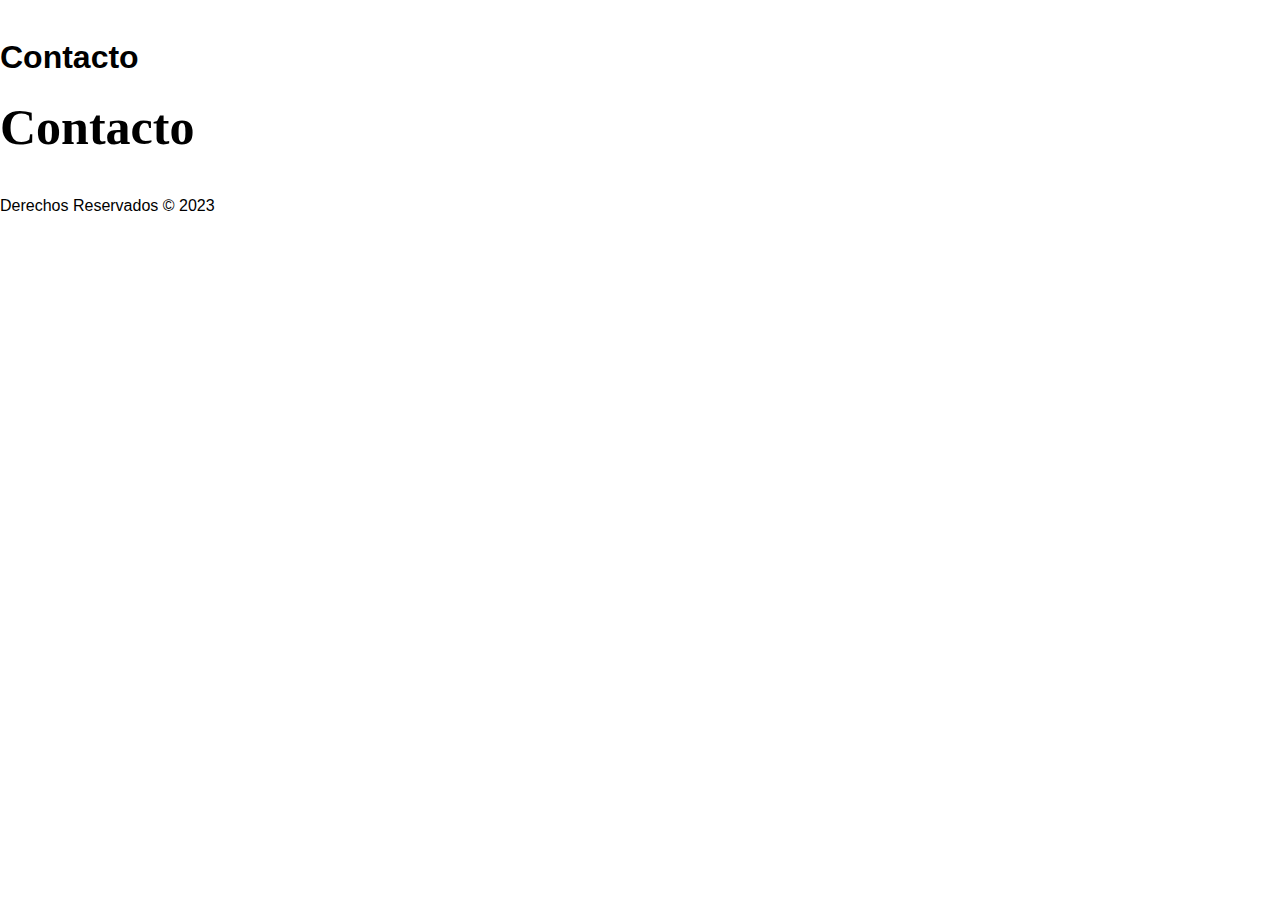
<file: contacto.html>
<!DOCTYPE html>
<html>
<head>
	<meta charset="UTF-8">
	<title>Contacto</title>
    <link rel="stylesheet" href="styles.css">
</head>
<body>
	<header>
		<nav>
			<ul>
				<li><a href="index.html">Inicio</a></li>
				<li><a href="servicios.html">Servicios</a></li>
				<li><a href="nosotros.html">Nosotros</a></li>
				<li><a href="contacto.html">Contacto</a></li>
			</ul>
		</nav>
	</header>

	<main>
		<section>
			<h1>Contacto</h1>
			<h2 id="p">Contacto</h2>
			
	</main>

	<footer>
		<p>Derechos Reservados &copy; 2023</p>
	</footer>
</body>
</html>
</file>
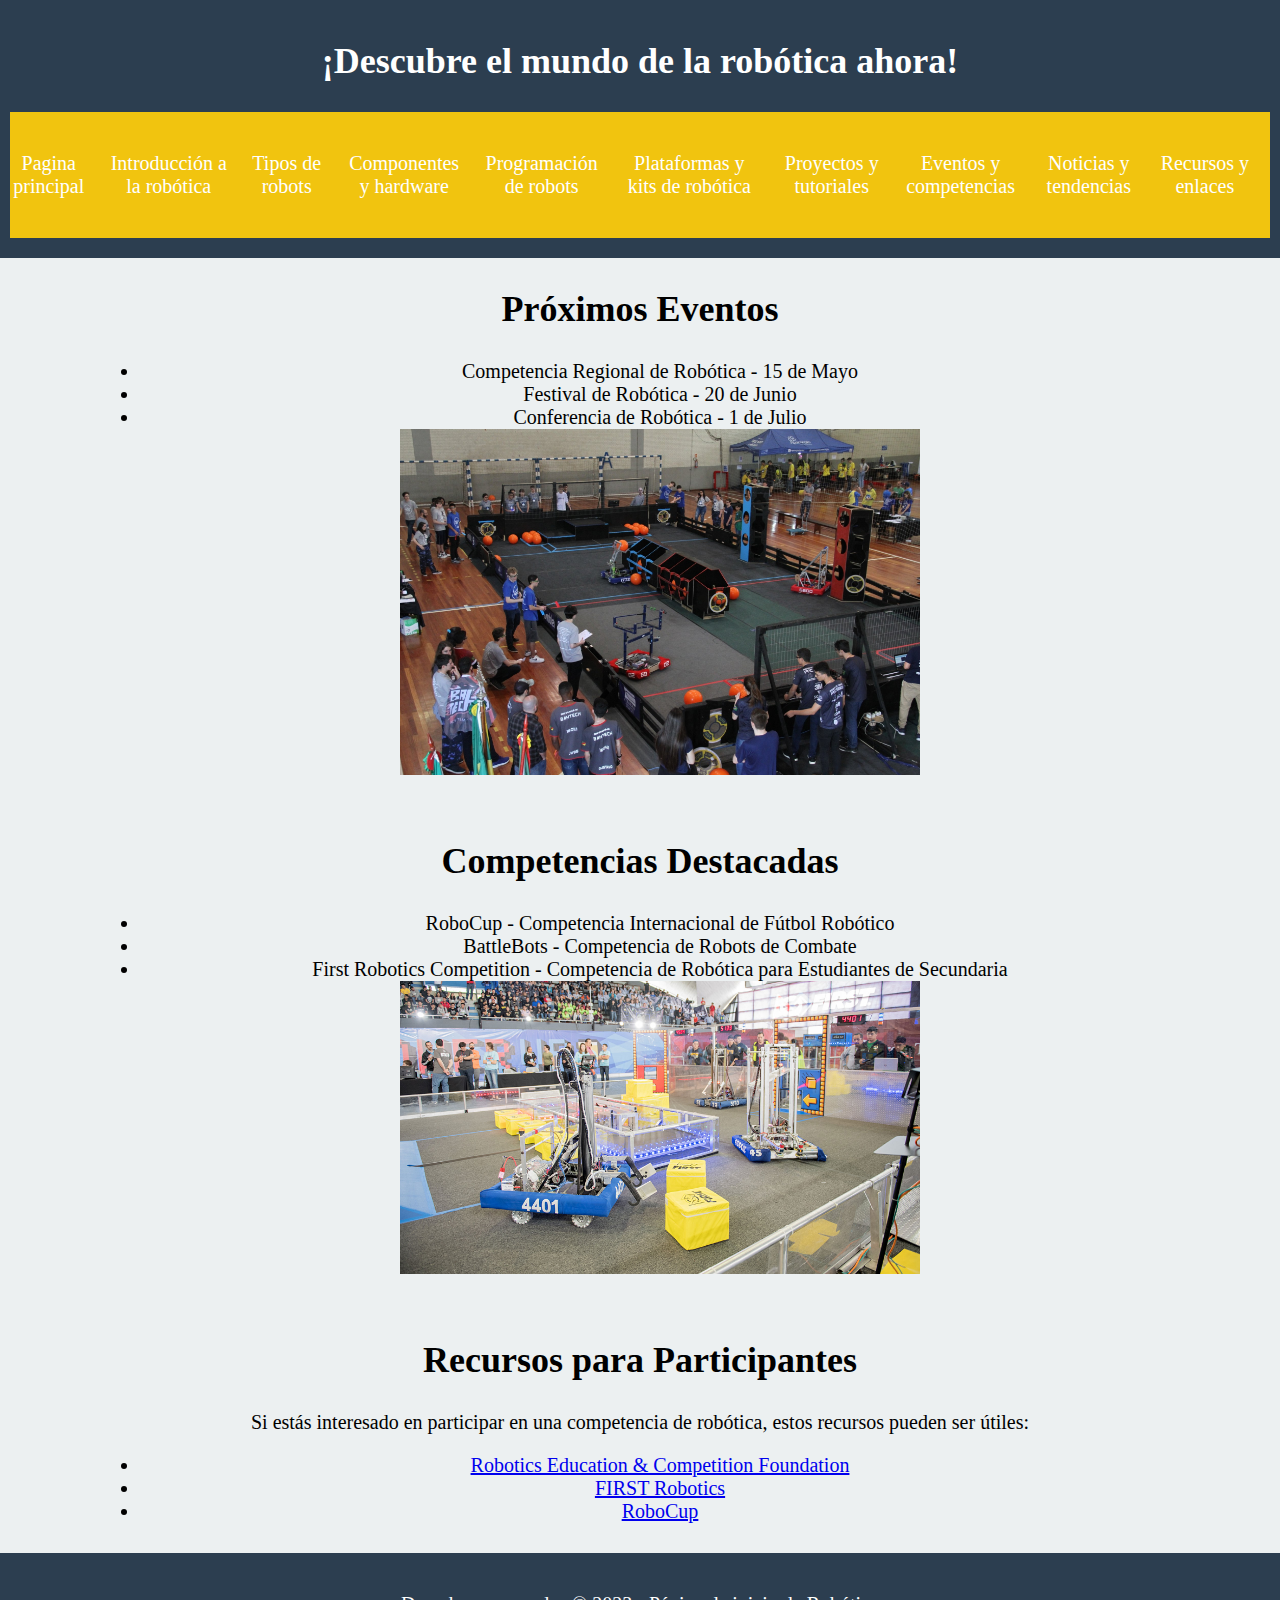
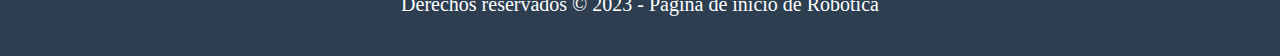
<file: eventos.html>
<!DOCTYPE html>
<html lang="es">
<head>
    <meta charset="UTF-8">
    <title>Robótica - Página de inicio</title>
    <link rel="stylesheet" href="styles.css">
    <link rel="icon" href="logo.ico">
</head>
<body class="p"><center>
    <header id="header">
        <center><h2>¡Descubre el mundo de la robótica ahora!</h2> </center>
        <nav id="team"><center>
            <ul>

                <li><a href="index.html">Pagina principal</a></li>
                <li><a href="introduccion.html">Introducción a la robótica</a></li>
                <li><a href="tipos.html">Tipos de robots</a></li>
                <li><a href="componentes.html">Componentes y hardware</a></li>
                <li><a href="programacion.html">Programación de robots</a></li>
                <li><a href="plataformas.html">Plataformas y kits de robótica</a></li>
                <li><a href="proyectos.html">Proyectos y tutoriales</a></li>
                <li><a href="eventos.html">Eventos y competencias</a></li>
                <li><a href="noticias.html">Noticias y tendencias</a></li>
                <li><a href="recursos.html">Recursos y enlaces</a></li>

            </ul></center>
        </nav>
    </header>
	<main>
		<section id="pad">
			<h2>Próximos Eventos</h2>
			<ul>
				<li>Competencia Regional de Robótica - 15 de Mayo</li>
				<li>Festival de Robótica - 20 de Junio</li>
				<li>Conferencia de Robótica - 1 de Julio</li><img src="evento.JPEG" alt="Imagen de robótica" width="50%">
			</ul>
		</section>

		<section id="pad">
			<h2>Competencias Destacadas</h2>
			<ul>
				<li>RoboCup - Competencia Internacional de Fútbol Robótico</li>
				<li>BattleBots - Competencia de Robots de Combate</li>
				<li>First Robotics Competition - Competencia de Robótica para Estudiantes de Secundaria</li><img src="evento2.JPEG" alt="Imagen de robótica" width="50%">
			</ul>
		</section>

		<section id="pad">
			<h2>Recursos para Participantes</h2>
			<p>Si estás interesado en participar en una competencia de robótica, estos recursos pueden ser útiles:</p>
			<ul>
				<li><a href="https://www.roboticseducation.org/">Robotics Education & Competition Foundation</a></li>
				<li><a href="https://www.firstinspires.org/">FIRST Robotics</a></li>
				<li><a href="https://www.robocup.org/">RoboCup</a></li>
			</ul>
		</section>
	</main>

    <footer id="header"><center>
        <p>Derechos reservados © 2023 - Página de inicio de Robótica</p></center>
    </footer></center>
</body>
</html>
</file>
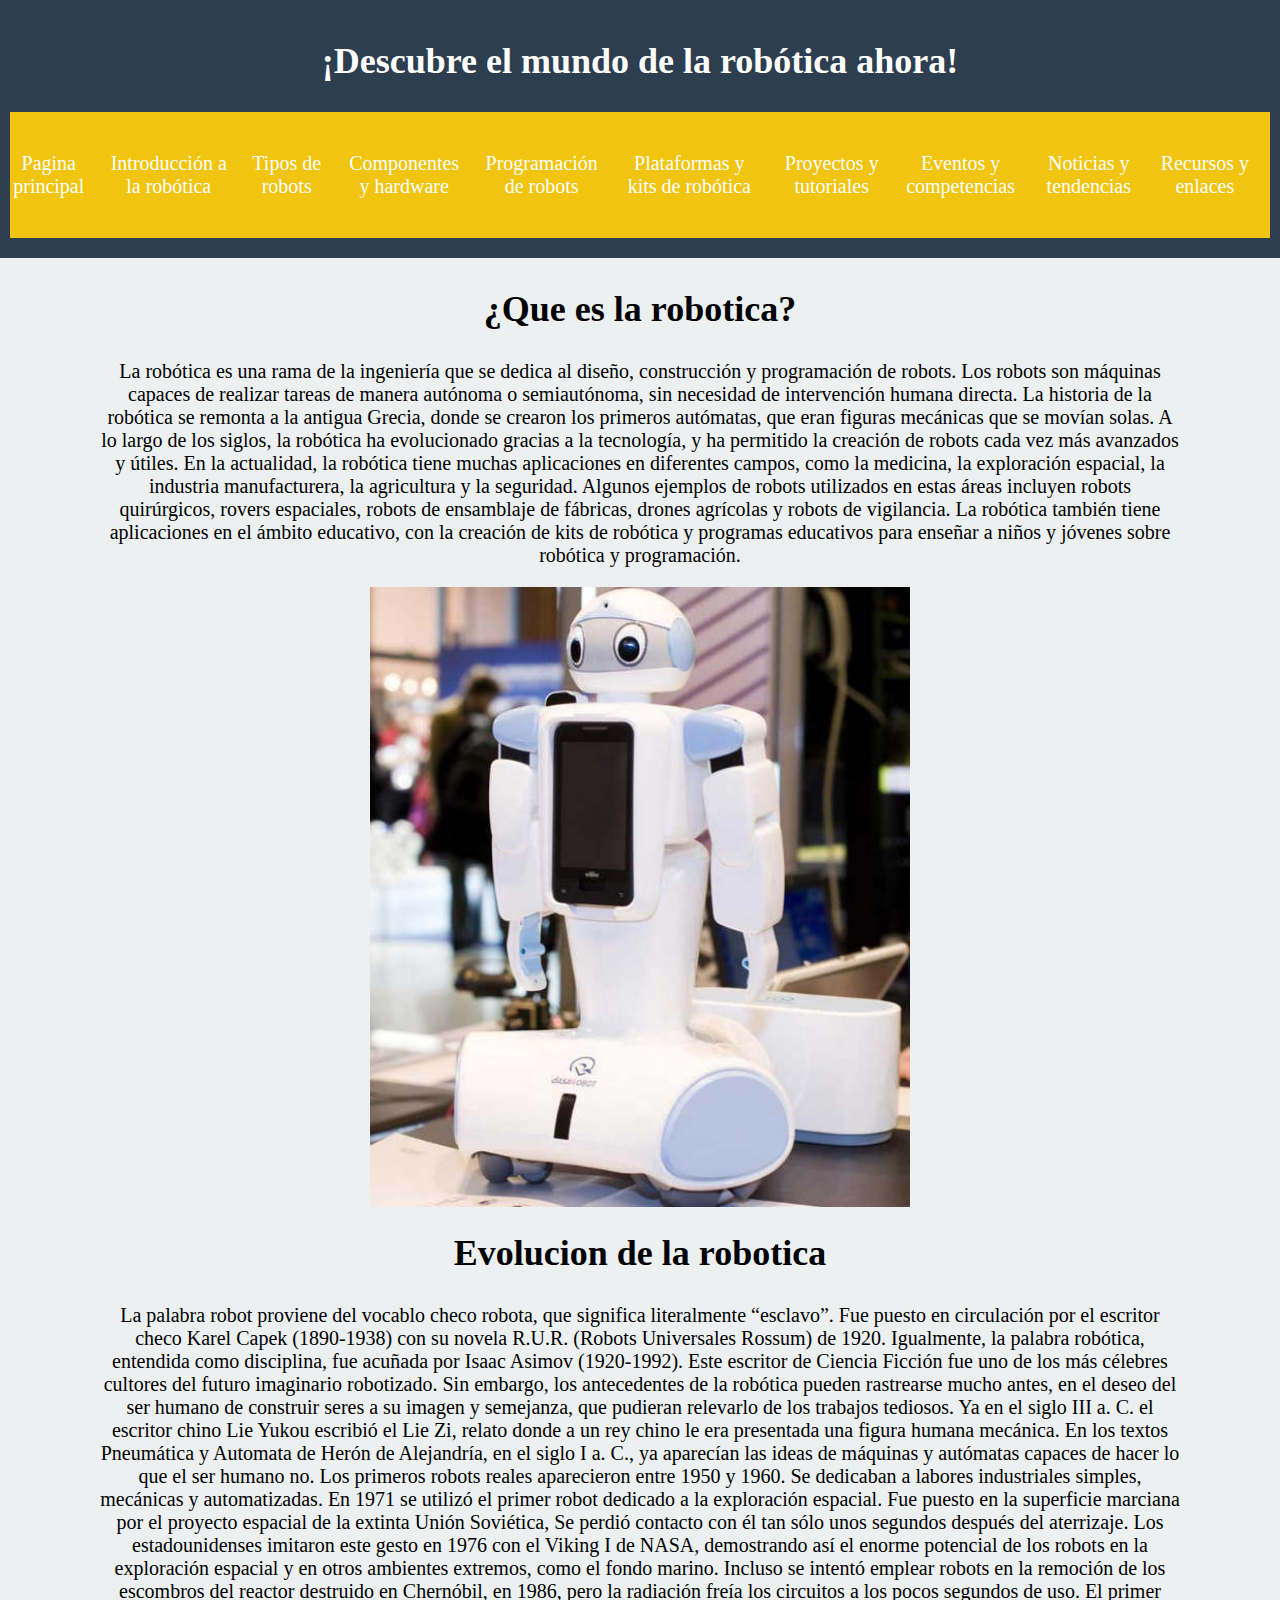
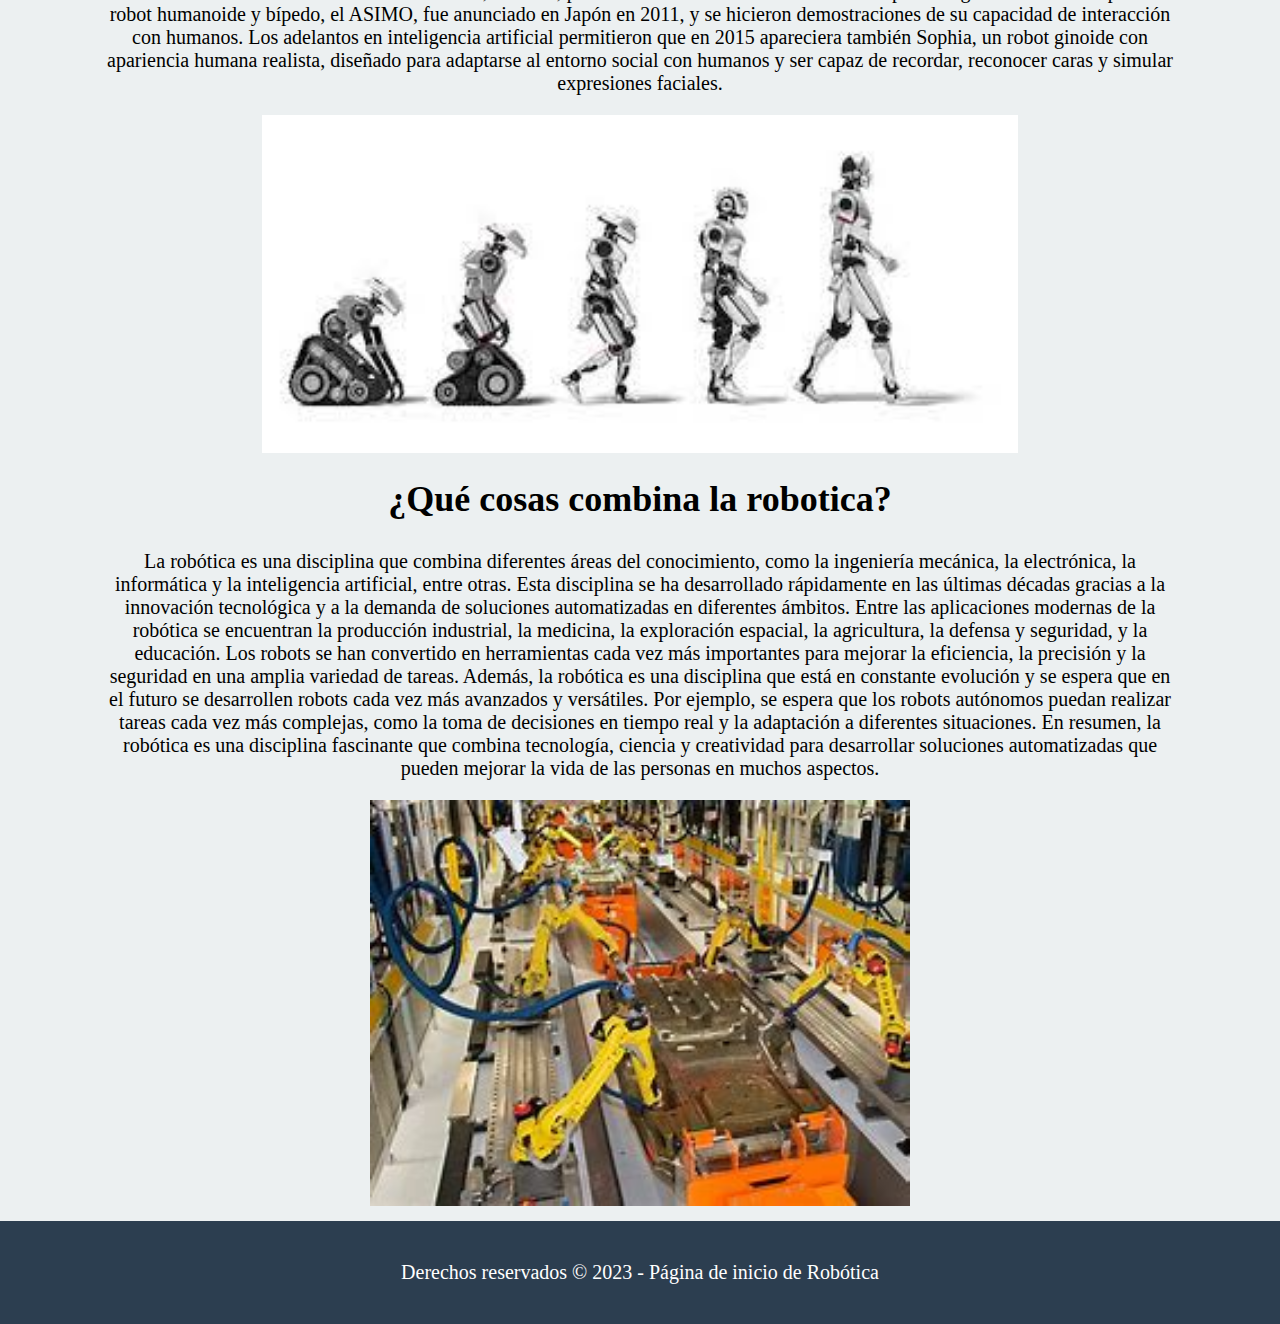
<file: introduccion.html>
<!DOCTYPE html>
<html lang="es">
<head>
    <meta charset="UTF-8">
    <title>Robótica - Página de inicio</title>
    <link rel="stylesheet" href="styles.css">
    <link rel="icon" href="logo.ico">
</head>
<body class="p"><center>
    <header id="header">
        <center><h2>¡Descubre el mundo de la robótica ahora!</h2> </center>
        <nav id="team"><center>
            <ul>

                <li><a href="index.html">Pagina principal</a></li>
                <li><a href="introduccion.html">Introducción a la robótica</a></li>
                <li><a href="tipos.html">Tipos de robots</a></li>
                <li><a href="componentes.html">Componentes y hardware</a></li>
                <li><a href="programacion.html">Programación de robots</a></li>
                <li><a href="plataformas.html">Plataformas y kits de robótica</a></li>
                <li><a href="proyectos.html">Proyectos y tutoriales</a></li>
                <li><a href="eventos.html">Eventos y competencias</a></li>
                <li><a href="noticias.html">Noticias y tendencias</a></li>
                <li><a href="recursos.html">Recursos y enlaces</a></li>

            </ul></center>
        </nav>
    </header>
	<main id="pad">
		<h2>¿Que es la robotica?</h2>
		<p>La robótica es una rama de la ingeniería que se dedica al diseño, construcción y programación de robots. Los robots son máquinas capaces de realizar tareas de manera autónoma o semiautónoma, sin necesidad de intervención humana directa.

            La historia de la robótica se remonta a la antigua Grecia, donde se crearon los primeros autómatas, que eran figuras mecánicas que se movían solas. A lo largo de los siglos, la robótica ha evolucionado gracias a la tecnología, y ha permitido la creación de robots cada vez más avanzados y útiles.
            
            En la actualidad, la robótica tiene muchas aplicaciones en diferentes campos, como la medicina, la exploración espacial, la industria manufacturera, la agricultura y la seguridad. Algunos ejemplos de robots utilizados en estas áreas incluyen robots quirúrgicos, rovers espaciales, robots de ensamblaje de fábricas, drones agrícolas y robots de vigilancia.
            
            La robótica también tiene aplicaciones en el ámbito educativo, con la creación de kits de robótica y programas educativos para enseñar a niños y jóvenes sobre robótica y programación.</p> <img src="movil3.JPEG" alt="Imagen de robótica" width="50%">
        <h2>Evolucion de la robotica</h2>
        <p>La palabra robot proviene del vocablo checo robota, que significa literalmente “esclavo”. Fue puesto en circulación por el escritor checo Karel Capek (1890-1938) con su novela R.U.R. (Robots Universales Rossum) de 1920.
        Igualmente, la palabra robótica, entendida como disciplina, fue acuñada por Isaac Asimov (1920-1992). Este escritor de Ciencia Ficción fue uno de los más célebres cultores del futuro imaginario robotizado.
        Sin embargo, los antecedentes de la robótica pueden rastrearse mucho antes, en el deseo del ser humano de construir seres a su imagen y semejanza, que pudieran relevarlo de los trabajos tediosos.
        Ya en el siglo III a. C. el escritor chino Lie Yukou escribió el Lie Zi, relato donde a un rey chino le era presentada una figura humana mecánica. En los textos Pneumática y Automata de Herón de Alejandría, en el siglo I a. C., ya aparecían las ideas de máquinas y autómatas capaces de hacer lo que el ser humano no.

        Los primeros robots reales aparecieron entre 1950 y 1960. Se dedicaban a labores industriales simples, mecánicas y automatizadas. En 1971 se utilizó el primer robot dedicado a la exploración espacial. Fue puesto en la superficie marciana por el proyecto espacial de la extinta Unión Soviética, Se perdió contacto con él tan sólo unos segundos después del aterrizaje.

        Los estadounidenses imitaron este gesto en 1976 con el Viking I de NASA, demostrando así el enorme potencial de los robots en la exploración espacial y en otros ambientes extremos, como el fondo marino. Incluso se intentó emplear robots en la remoción de los escombros del reactor destruido en Chernóbil, en 1986, pero la radiación freía los circuitos a los pocos segundos de uso.

        El primer robot humanoide y bípedo, el ASIMO, fue anunciado en Japón en 2011, y se hicieron demostraciones de su capacidad de interacción con humanos.

        Los adelantos en inteligencia artificial permitieron que en 2015 apareciera también Sophia, un robot ginoide con apariencia humana realista, diseñado para adaptarse al entorno social con humanos y ser capaz de recordar, reconocer caras y simular expresiones faciales.</p>
        <img src="evolucion de la robotica.jpeg" alt="Robots" width="70%">

		<h2>¿Qué cosas combina la robotica?</h2>
		<p>La robótica es una disciplina que combina diferentes áreas del conocimiento, como la ingeniería mecánica, la electrónica, la informática y la inteligencia artificial, entre otras. Esta disciplina se ha desarrollado rápidamente en las últimas décadas gracias a la innovación tecnológica y a la demanda de soluciones automatizadas en diferentes ámbitos.

            Entre las aplicaciones modernas de la robótica se encuentran la producción industrial, la medicina, la exploración espacial, la agricultura, la defensa y seguridad, y la educación. Los robots se han convertido en herramientas cada vez más importantes para mejorar la eficiencia, la precisión y la seguridad en una amplia variedad de tareas.
            
            Además, la robótica es una disciplina que está en constante evolución y se espera que en el futuro se desarrollen robots cada vez más avanzados y versátiles. Por ejemplo, se espera que los robots autónomos puedan realizar tareas cada vez más complejas, como la toma de decisiones en tiempo real y la adaptación a diferentes situaciones.
            
            En resumen, la robótica es una disciplina fascinante que combina tecnología, ciencia y creatividad para desarrollar soluciones automatizadas que pueden mejorar la vida de las personas en muchos aspectos.</p> <img src="industrial2.JPEG" alt="Imagen de robótica" width="50%">
	</main>

    <footer id="header"><center>
        <p>Derechos reservados © 2023 - Página de inicio de Robótica</p></center>
    </footer></center>
</body>
</html>
</file>
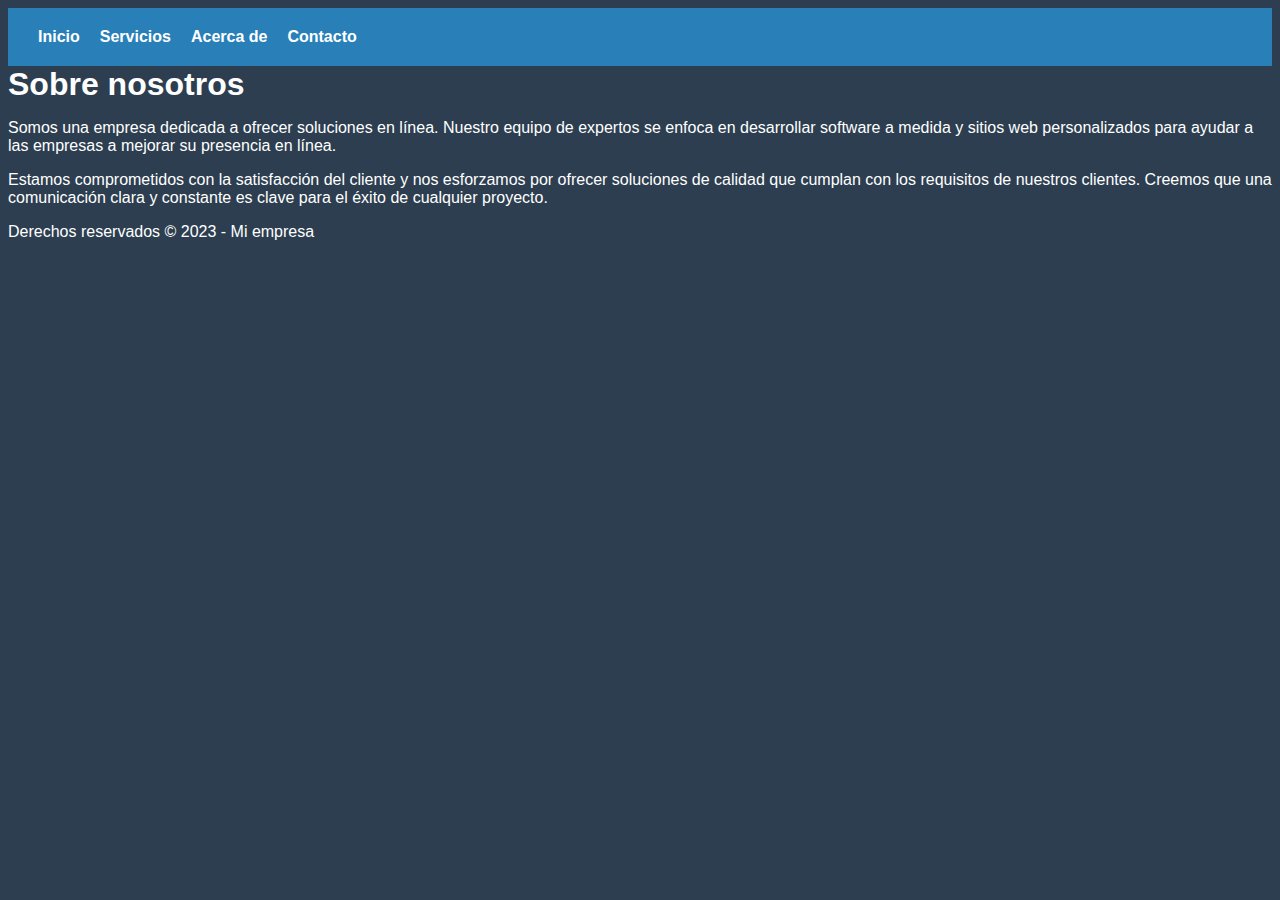
<file: nosotros.html>
<!DOCTYPE html>
<html lang="en">
<head>
    <meta charset="UTF-8">
    <meta name="viewport" content="width=device-width, initial-scale=1.0">
    <meta http-equiv="X-UA-Compatible" content="ie=edge">
    <title>Nosotros</title>
    <link rel="stylesheet" href="style.css">
</head>
<body>
    <header>
        <nav>
            <ul>
                <li><a href="index.html">Inicio</a></li>
                <li><a href="servicios.html">Servicios</a></li>
                <li><a href="acercade.html">Acerca de</a></li>
                <li><a href="contacto.html">Contacto</a></li>
            </ul>
        </nav>
    </header>
    <main>
        <h1>Sobre nosotros</h1>
        <p>Somos una empresa dedicada a ofrecer soluciones en línea. Nuestro equipo de expertos se enfoca en desarrollar software a medida y sitios web personalizados para ayudar a las empresas a mejorar su presencia en línea.</p>
        <p>Estamos comprometidos con la satisfacción del cliente y nos esforzamos por ofrecer soluciones de calidad que cumplan con los requisitos de nuestros clientes. Creemos que una comunicación clara y constante es clave para el éxito de cualquier proyecto.</p>
    </main>
    <footer>
        <p>Derechos reservados &copy; 2023 - Mi empresa</p>
    </footer>
</body>
</html>
</file>
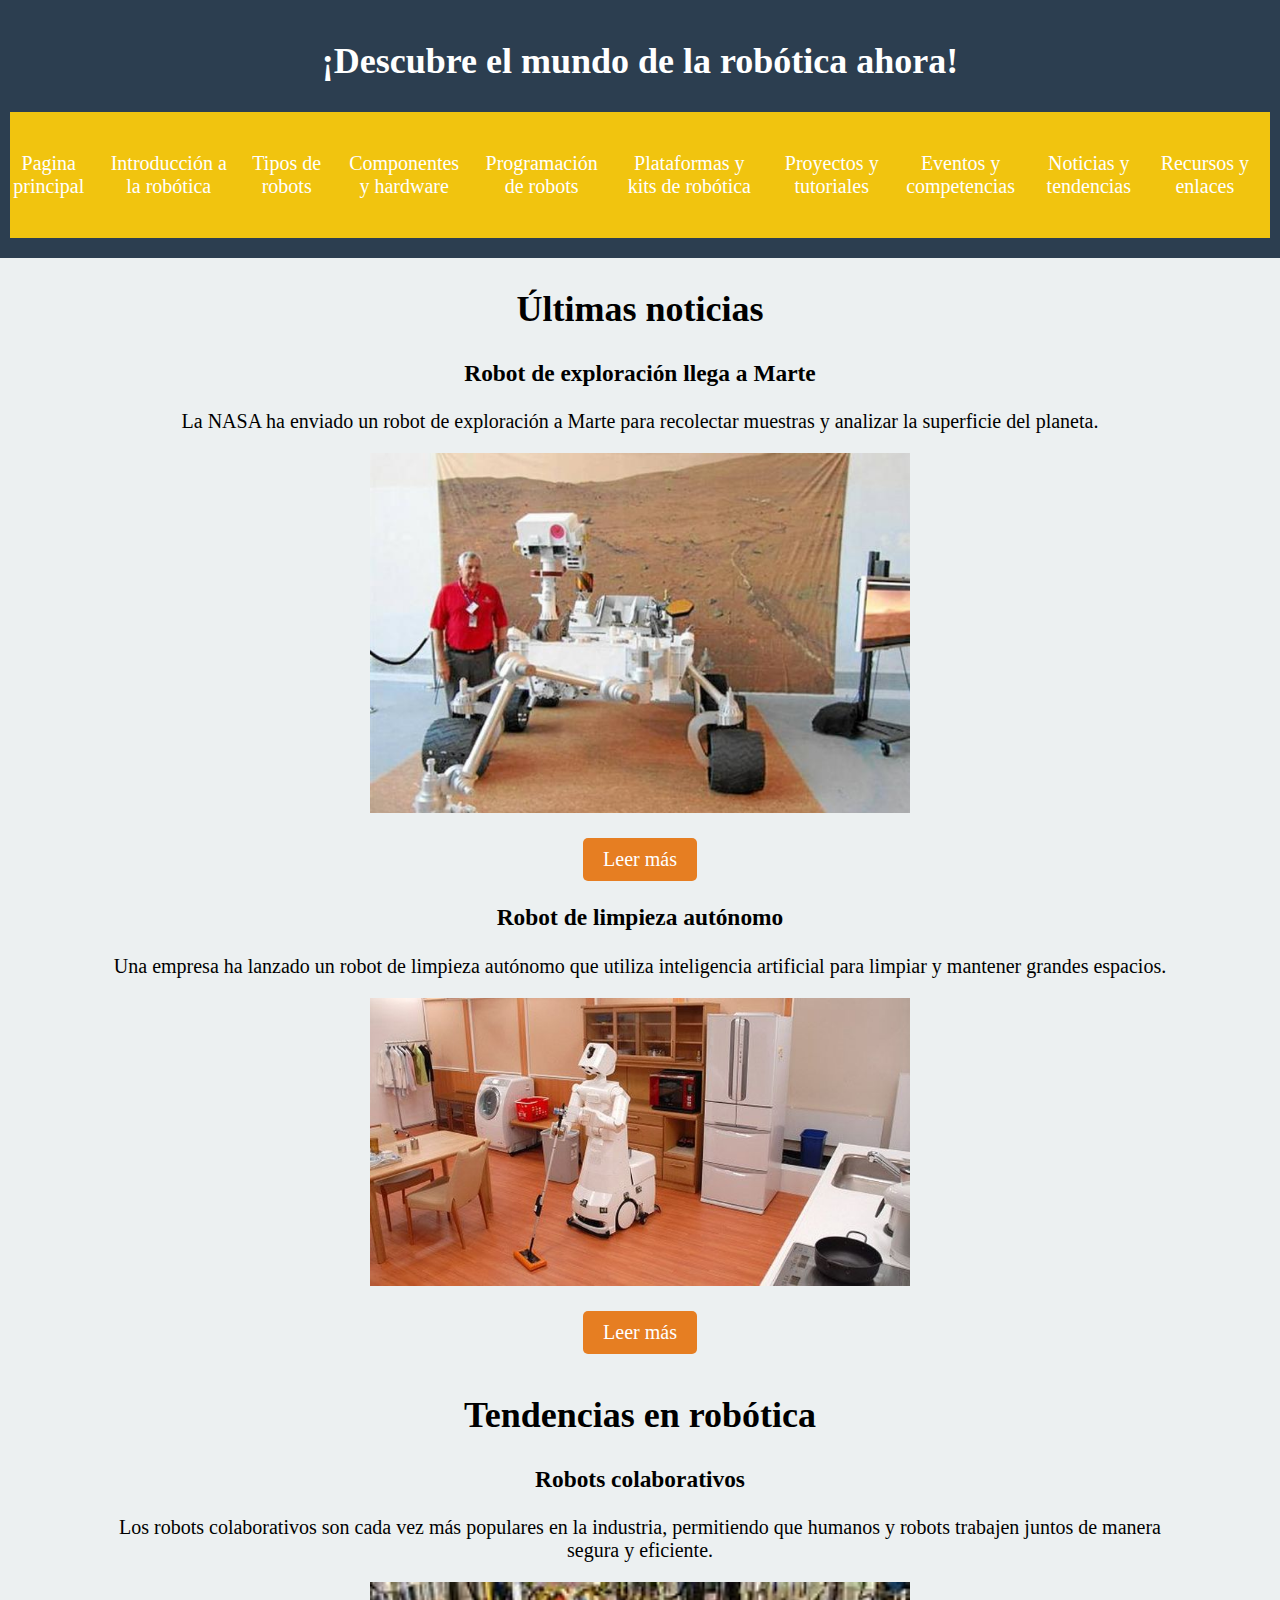
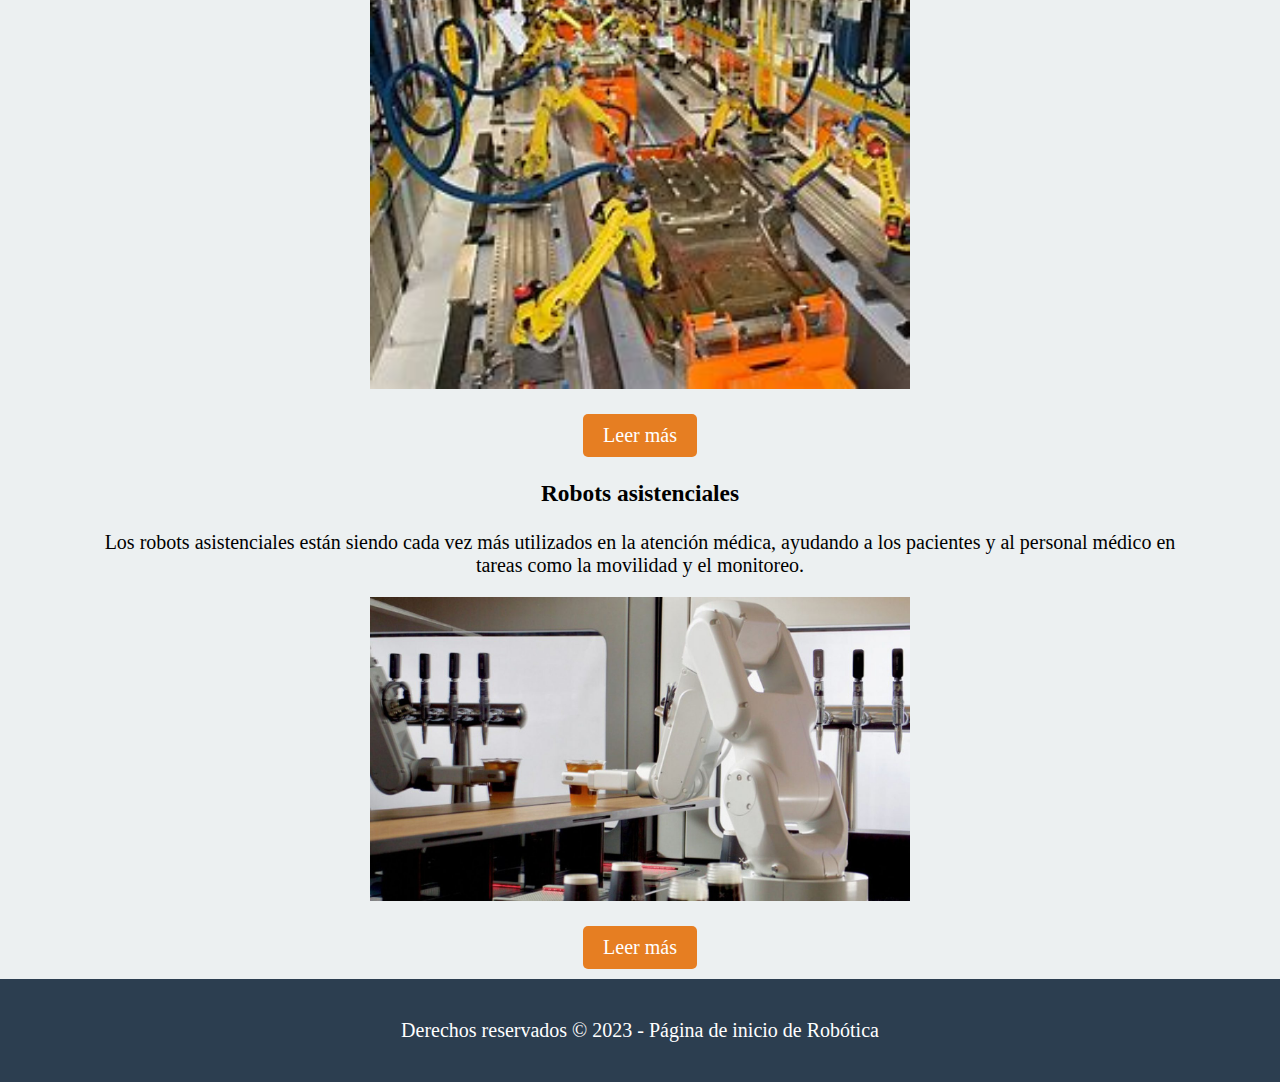
<file: noticias.html>
<!DOCTYPE html>
<html lang="es">
<head>
    <meta charset="UTF-8">
    <title>Robótica - Página de inicio</title>
    <link rel="stylesheet" href="styles.css">
    <link rel="icon" href="logo.ico">
</head>
<body class="p"><center>
    <header id="header">
        <center><h2>¡Descubre el mundo de la robótica ahora!</h2> </center>
        <nav id="team"><center>
            <ul>

                <li><a href="index.html">Pagina principal</a></li>
                <li><a href="introduccion.html">Introducción a la robótica</a></li>
                <li><a href="tipos.html">Tipos de robots</a></li>
                <li><a href="componentes.html">Componentes y hardware</a></li>
                <li><a href="programacion.html">Programación de robots</a></li>
                <li><a href="plataformas.html">Plataformas y kits de robótica</a></li>
                <li><a href="proyectos.html">Proyectos y tutoriales</a></li>
                <li><a href="eventos.html">Eventos y competencias</a></li>
                <li><a href="noticias.html">Noticias y tendencias</a></li>
                <li><a href="recursos.html">Recursos y enlaces</a></li>

            </ul></center>
        </nav>
    </header>
	<main>
		<section id="pad">
			<h2>Últimas noticias</h2>
			<article>
				<h3>Robot de exploración llega a Marte</h3>
				<p>La NASA ha enviado un robot de exploración a Marte para recolectar muestras y analizar la superficie del planeta.</p>
				<img src="explora.JPEG" alt="Robot explorador" width="50%"><br>
				<a href="https://www.bbc.com/mundo/noticias-56120171" class="button">Leer más</a> 
			</article>
			<article>
				<h3>Robot de limpieza autónomo</h3>
				<p>Una empresa ha lanzado un robot de limpieza autónomo que utiliza inteligencia artificial para limpiar y mantener grandes espacios.</p>
				<img src="robotica7.JPEG" alt="Imagen de robótica" width="50%"><br>
				<a href="https://www.lg.com/mx/acerca-de-lg/press-and-media/LG_ANUNCIA_ROBOT_AUTONOMO#:~:text=Ciudad%20de%20M%C3%A9xico%20a%2015%20de%20diciembre%20de,C%29%201%20para%20desinfectar%20%C3%A1reas%20de%20alto%20contacto." class="button">Leer más</a> 
			</article>
		</section>
		<section id="pad">
			<h2>Tendencias en robótica</h2>
			<article>
				<h3>Robots colaborativos</h3>
				<p>Los robots colaborativos son cada vez más populares en la industria, permitiendo que humanos y robots trabajen juntos de manera segura y eficiente.</p>
				<img src="industrial2.JPEG" alt="Imagen de robótica" width="50%"><br>
				<a href="https://www.edsrobotics.com/blog/robot-colaborativo-que-es/#:~:text=Los%20robots%20colaborativos%20son%20de%20dise%C3%B1o%20amigable%2C%20seguros%2C,en%20la%20visi%C3%B3n%20de%20la%20producci%C3%B3n%20del%20ma%C3%B1ana." class="button">Leer más</a> 
			</article>
			<article>
				<h3>Robots asistenciales</h3>
				<p>Los robots asistenciales están siendo cada vez más utilizados en la atención médica, ayudando a los pacientes y al personal médico en tareas como la movilidad y el monitoreo.</p>
				<img src="servicio2.JPEG" alt="Imagen de robótica" width="50%"><br>
				<a href="https://www.intel.es/content/www/es/es/healthcare-it/robotics-in-healthcare.html#:~:text=Una%20visi%C3%B3n%20general%20de%20la%20rob%C3%B3tica%20en%20la,a%20la%20vez%20que%20aumenta%20la%20eficiencia%20operativa." class="button">Leer más</a>
			</article>
		</section>
	</main>
    <footer id="header"><center>
        <p>Derechos reservados © 2023 - Página de inicio de Robótica</p></center>
    </footer></center>
</body>
</html>
</file>
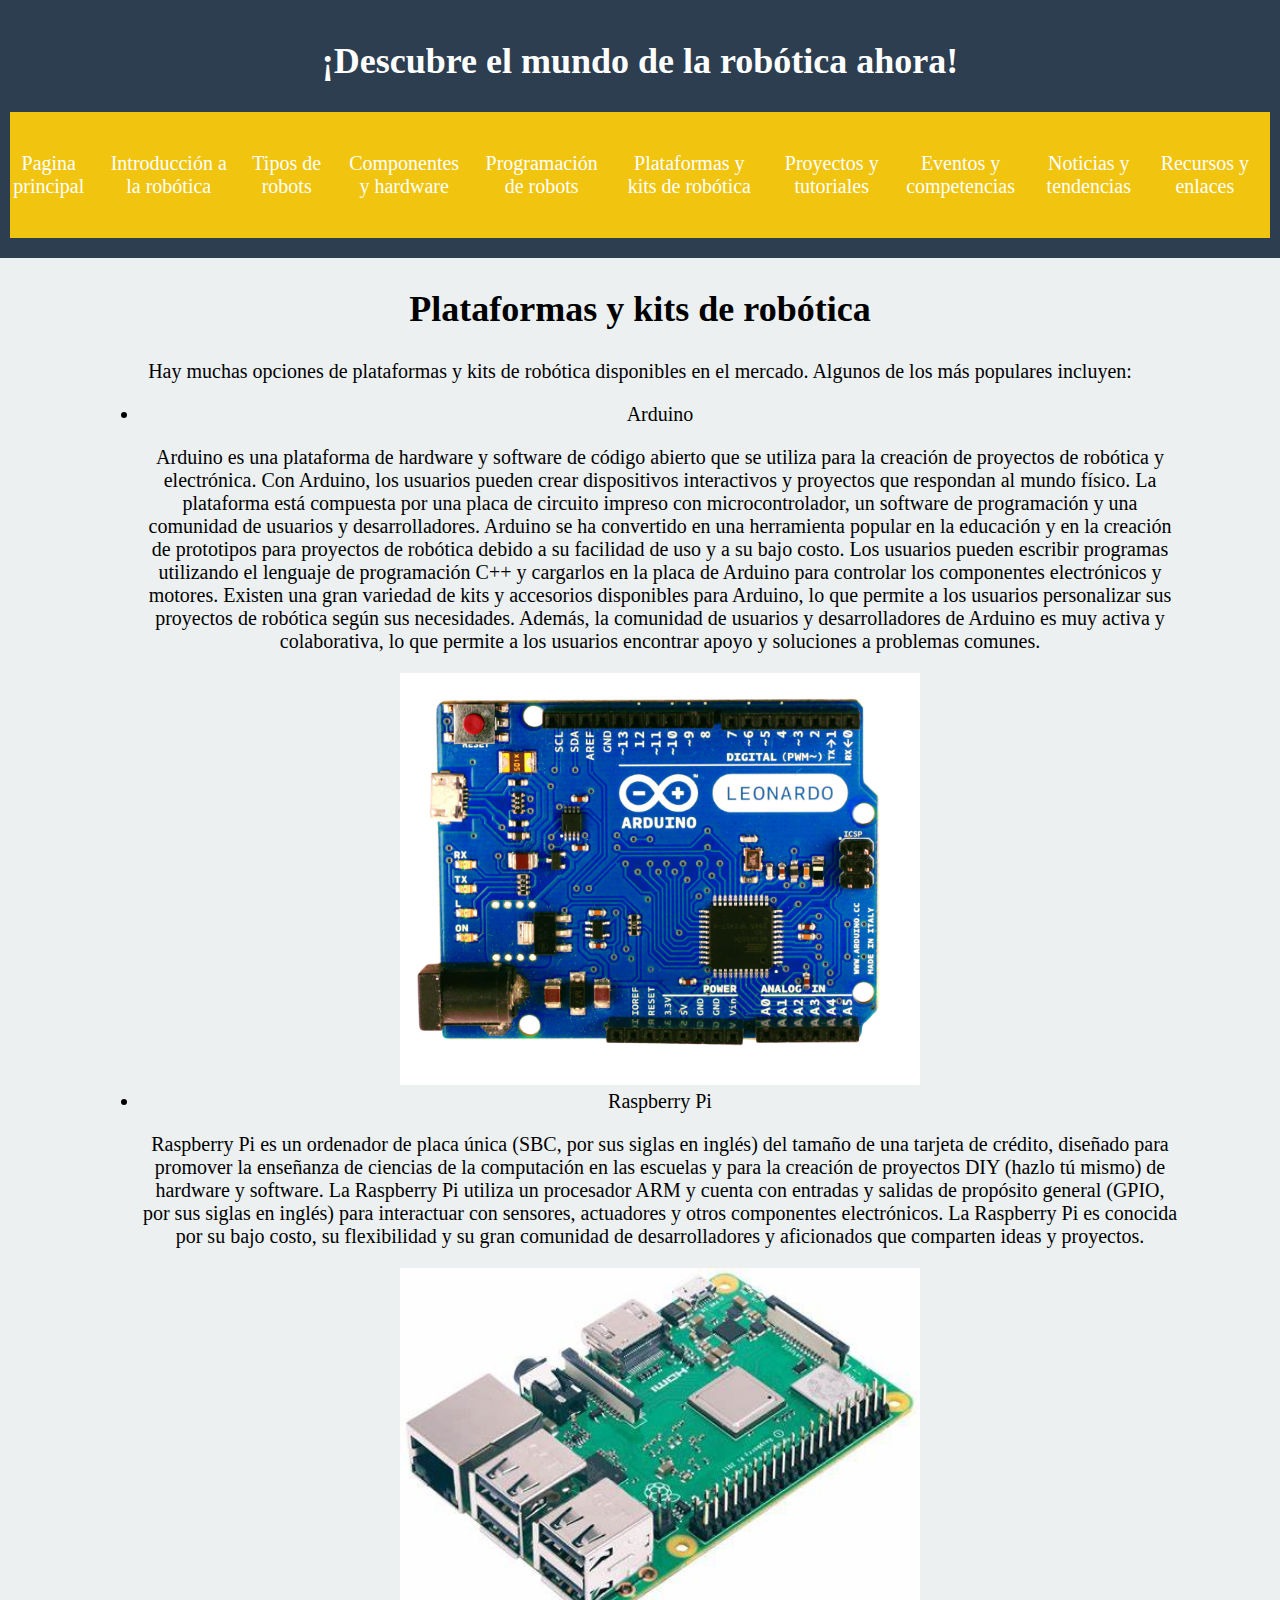
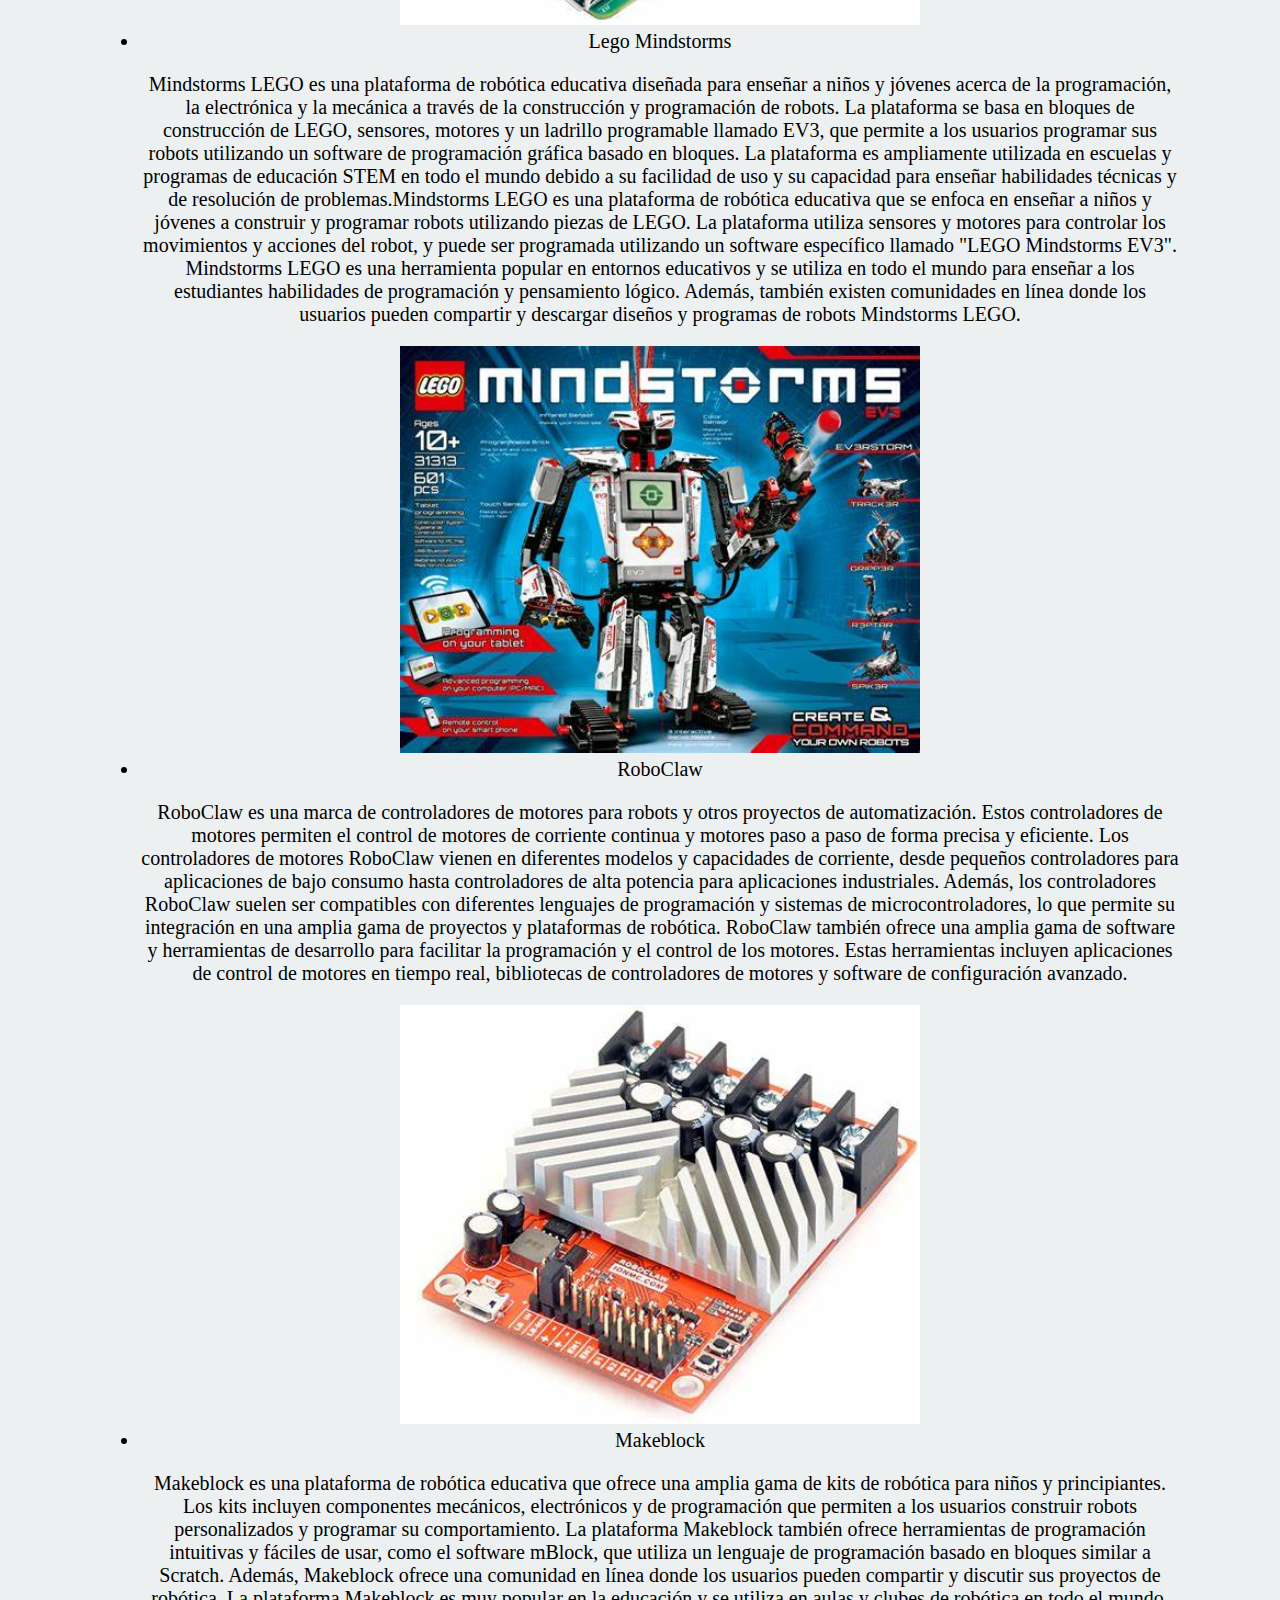
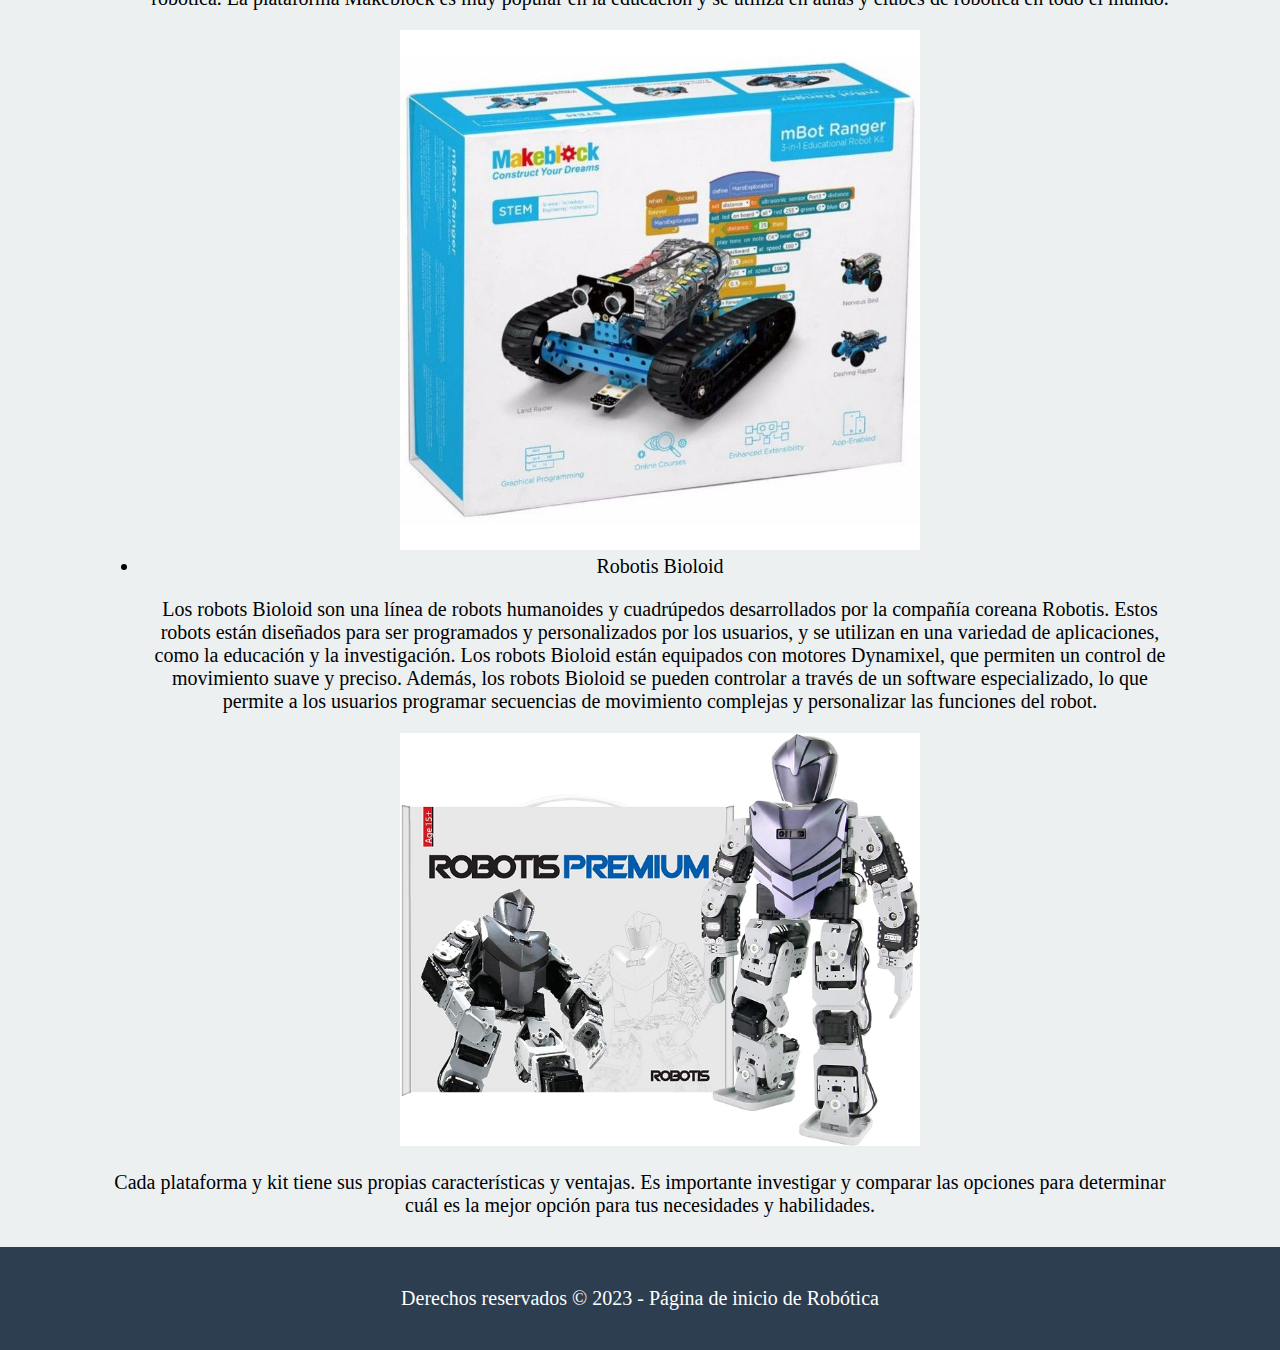
<file: plataformas.html>
<!DOCTYPE html>
<html lang="es">
<head>
    <meta charset="UTF-8">
    <title>Robótica - Página de inicio</title>
    <link rel="stylesheet" href="styles.css">
    <link rel="icon" href="logo.ico">
</head>
<body class="p"><center>
    <header id="header">
        <center><h2>¡Descubre el mundo de la robótica ahora!</h2> </center>
        <nav id="team"><center>
            <ul>

                <li><a href="index.html">Pagina principal</a></li>
                <li><a href="introduccion.html">Introducción a la robótica</a></li>
                <li><a href="tipos.html">Tipos de robots</a></li>
                <li><a href="componentes.html">Componentes y hardware</a></li>
                <li><a href="programacion.html">Programación de robots</a></li>
                <li><a href="plataformas.html">Plataformas y kits de robótica</a></li>
                <li><a href="proyectos.html">Proyectos y tutoriales</a></li>
                <li><a href="eventos.html">Eventos y competencias</a></li>
                <li><a href="noticias.html">Noticias y tendencias</a></li>
                <li><a href="recursos.html">Recursos y enlaces</a></li>

            </ul></center>
        </nav>
    </header>
    <section id="pad">
	<h2>Plataformas y kits de robótica</h2>
	<p>Hay muchas opciones de plataformas y kits de robótica disponibles en el mercado. Algunos de los más populares incluyen:</p>
	<ul>
		<li>Arduino</li>
        <p>Arduino es una plataforma de hardware y software de código abierto que se utiliza para la creación de proyectos de robótica y electrónica. Con Arduino, los usuarios pueden crear dispositivos interactivos y proyectos que respondan al mundo físico. La plataforma está compuesta por una placa de circuito impreso con microcontrolador, un software de programación y una comunidad de usuarios y desarrolladores.

            Arduino se ha convertido en una herramienta popular en la educación y en la creación de prototipos para proyectos de robótica debido a su facilidad de uso y a su bajo costo. Los usuarios pueden escribir programas utilizando el lenguaje de programación C++ y cargarlos en la placa de Arduino para controlar los componentes electrónicos y motores.
            
            Existen una gran variedad de kits y accesorios disponibles para Arduino, lo que permite a los usuarios personalizar sus proyectos de robótica según sus necesidades. Además, la comunidad de usuarios y desarrolladores de Arduino es muy activa y colaborativa, lo que permite a los usuarios encontrar apoyo y soluciones a problemas comunes.</p> <img src="arduino.JPEG" alt="Imagen de robótica" width="50%">
		<li>Raspberry Pi</li>
        <p>Raspberry Pi es un ordenador de placa única (SBC, por sus siglas en inglés) del tamaño de una tarjeta de crédito, diseñado para promover la enseñanza de ciencias de la computación en las escuelas y para la creación de proyectos DIY (hazlo tú mismo) de hardware y software. La Raspberry Pi utiliza un procesador ARM y cuenta con entradas y salidas de propósito general (GPIO, por sus siglas en inglés) para interactuar con sensores, actuadores y otros componentes electrónicos. La Raspberry Pi es conocida por su bajo costo, su flexibilidad y su gran comunidad de desarrolladores y aficionados que comparten ideas y proyectos.</p> <img src="rasp.JPEG" alt="Imagen de robótica" width="50%">
		<li>Lego Mindstorms</li>
        <p>Mindstorms LEGO es una plataforma de robótica educativa diseñada para enseñar a niños y jóvenes acerca de la programación, la electrónica y la mecánica a través de la construcción y programación de robots. La plataforma se basa en bloques de construcción de LEGO, sensores, motores y un ladrillo programable llamado EV3, que permite a los usuarios programar sus robots utilizando un software de programación gráfica basado en bloques. La plataforma es ampliamente utilizada en escuelas y programas de educación STEM en todo el mundo debido a su facilidad de uso y su capacidad para enseñar habilidades técnicas y de resolución de problemas.Mindstorms LEGO es una plataforma de robótica educativa que se enfoca en enseñar a niños y jóvenes a construir y programar robots utilizando piezas de LEGO. La plataforma utiliza sensores y motores para controlar los movimientos y acciones del robot, y puede ser programada utilizando un software específico llamado "LEGO Mindstorms EV3". Mindstorms LEGO es una herramienta popular en entornos educativos y se utiliza en todo el mundo para enseñar a los estudiantes habilidades de programación y pensamiento lógico. Además, también existen comunidades en línea donde los usuarios pueden compartir y descargar diseños y programas de robots Mindstorms LEGO.</p> <img src="mindstor.JPEG" alt="Imagen de robótica" width="50%">
		<li>RoboClaw</li>
        <p>RoboClaw es una marca de controladores de motores para robots y otros proyectos de automatización. Estos controladores de motores permiten el control de motores de corriente continua y motores paso a paso de forma precisa y eficiente.

            Los controladores de motores RoboClaw vienen en diferentes modelos y capacidades de corriente, desde pequeños controladores para aplicaciones de bajo consumo hasta controladores de alta potencia para aplicaciones industriales. Además, los controladores RoboClaw suelen ser compatibles con diferentes lenguajes de programación y sistemas de microcontroladores, lo que permite su integración en una amplia gama de proyectos y plataformas de robótica.
            
            RoboClaw también ofrece una amplia gama de software y herramientas de desarrollo para facilitar la programación y el control de los motores. Estas herramientas incluyen aplicaciones de control de motores en tiempo real, bibliotecas de controladores de motores y software de configuración avanzado.</p> <img src="robclaw.JPEG" alt="Imagen de robótica" width="50%">
		<li>Makeblock</li>
        <p>Makeblock es una plataforma de robótica educativa que ofrece una amplia gama de kits de robótica para niños y principiantes. Los kits incluyen componentes mecánicos, electrónicos y de programación que permiten a los usuarios construir robots personalizados y programar su comportamiento. La plataforma Makeblock también ofrece herramientas de programación intuitivas y fáciles de usar, como el software mBlock, que utiliza un lenguaje de programación basado en bloques similar a Scratch. Además, Makeblock ofrece una comunidad en línea donde los usuarios pueden compartir y discutir sus proyectos de robótica. La plataforma Makeblock es muy popular en la educación y se utiliza en aulas y clubes de robótica en todo el mundo.</p> <img src="make.JPEG" alt="Imagen de robótica" width="50%">
		<li>Robotis Bioloid</li>
        <p>Los robots Bioloid son una línea de robots humanoides y cuadrúpedos desarrollados por la compañía coreana Robotis. Estos robots están diseñados para ser programados y personalizados por los usuarios, y se utilizan en una variedad de aplicaciones, como la educación y la investigación. Los robots Bioloid están equipados con motores Dynamixel, que permiten un control de movimiento suave y preciso. Además, los robots Bioloid se pueden controlar a través de un software especializado, lo que permite a los usuarios programar secuencias de movimiento complejas y personalizar las funciones del robot.</p> <img src="biolod.JPEG" alt="Imagen de robótica" width="50%">
	</ul>
	<p>Cada plataforma y kit tiene sus propias características y ventajas. Es importante investigar y comparar las opciones para determinar cuál es la mejor opción para tus necesidades y habilidades.</p>
    </section>
    <footer id="header"><center>
        <p>Derechos reservados © 2023 - Página de inicio de Robótica</p></center>
    </footer></center>
</body>
</html>
</file>
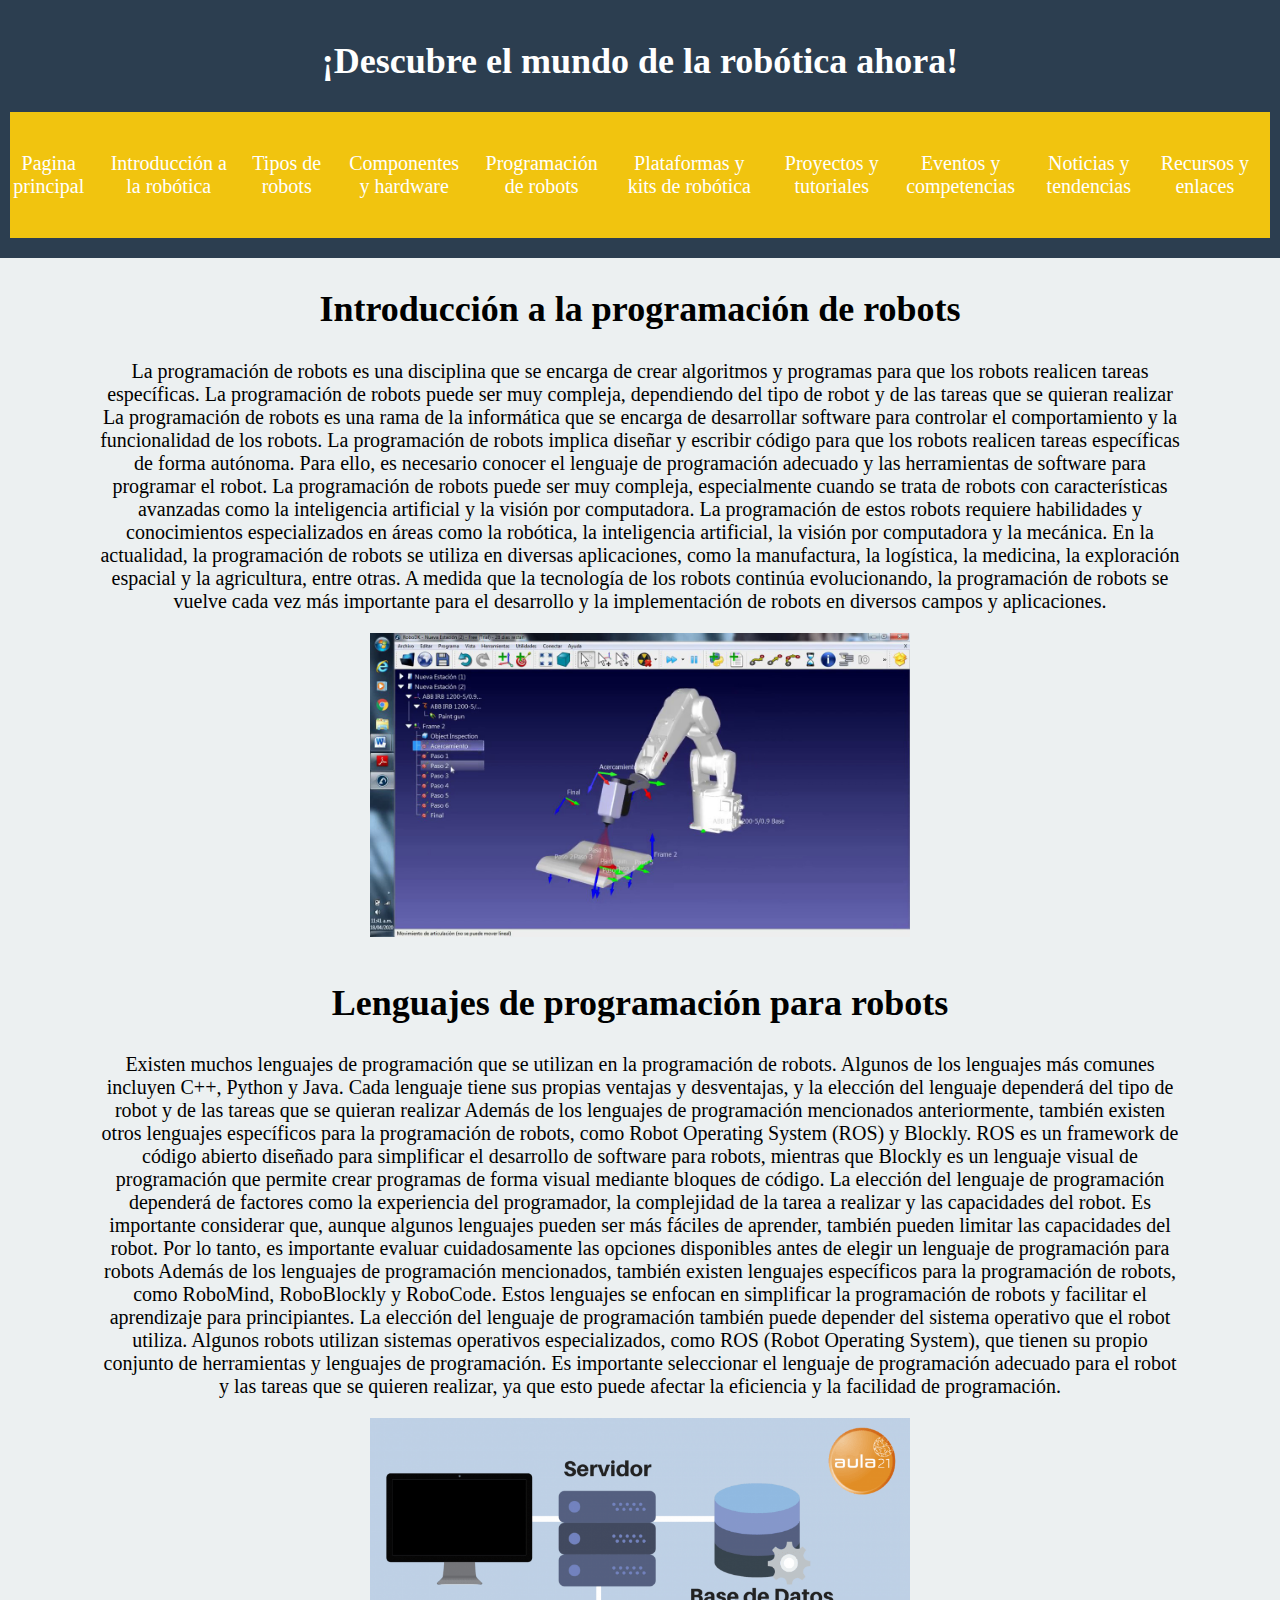
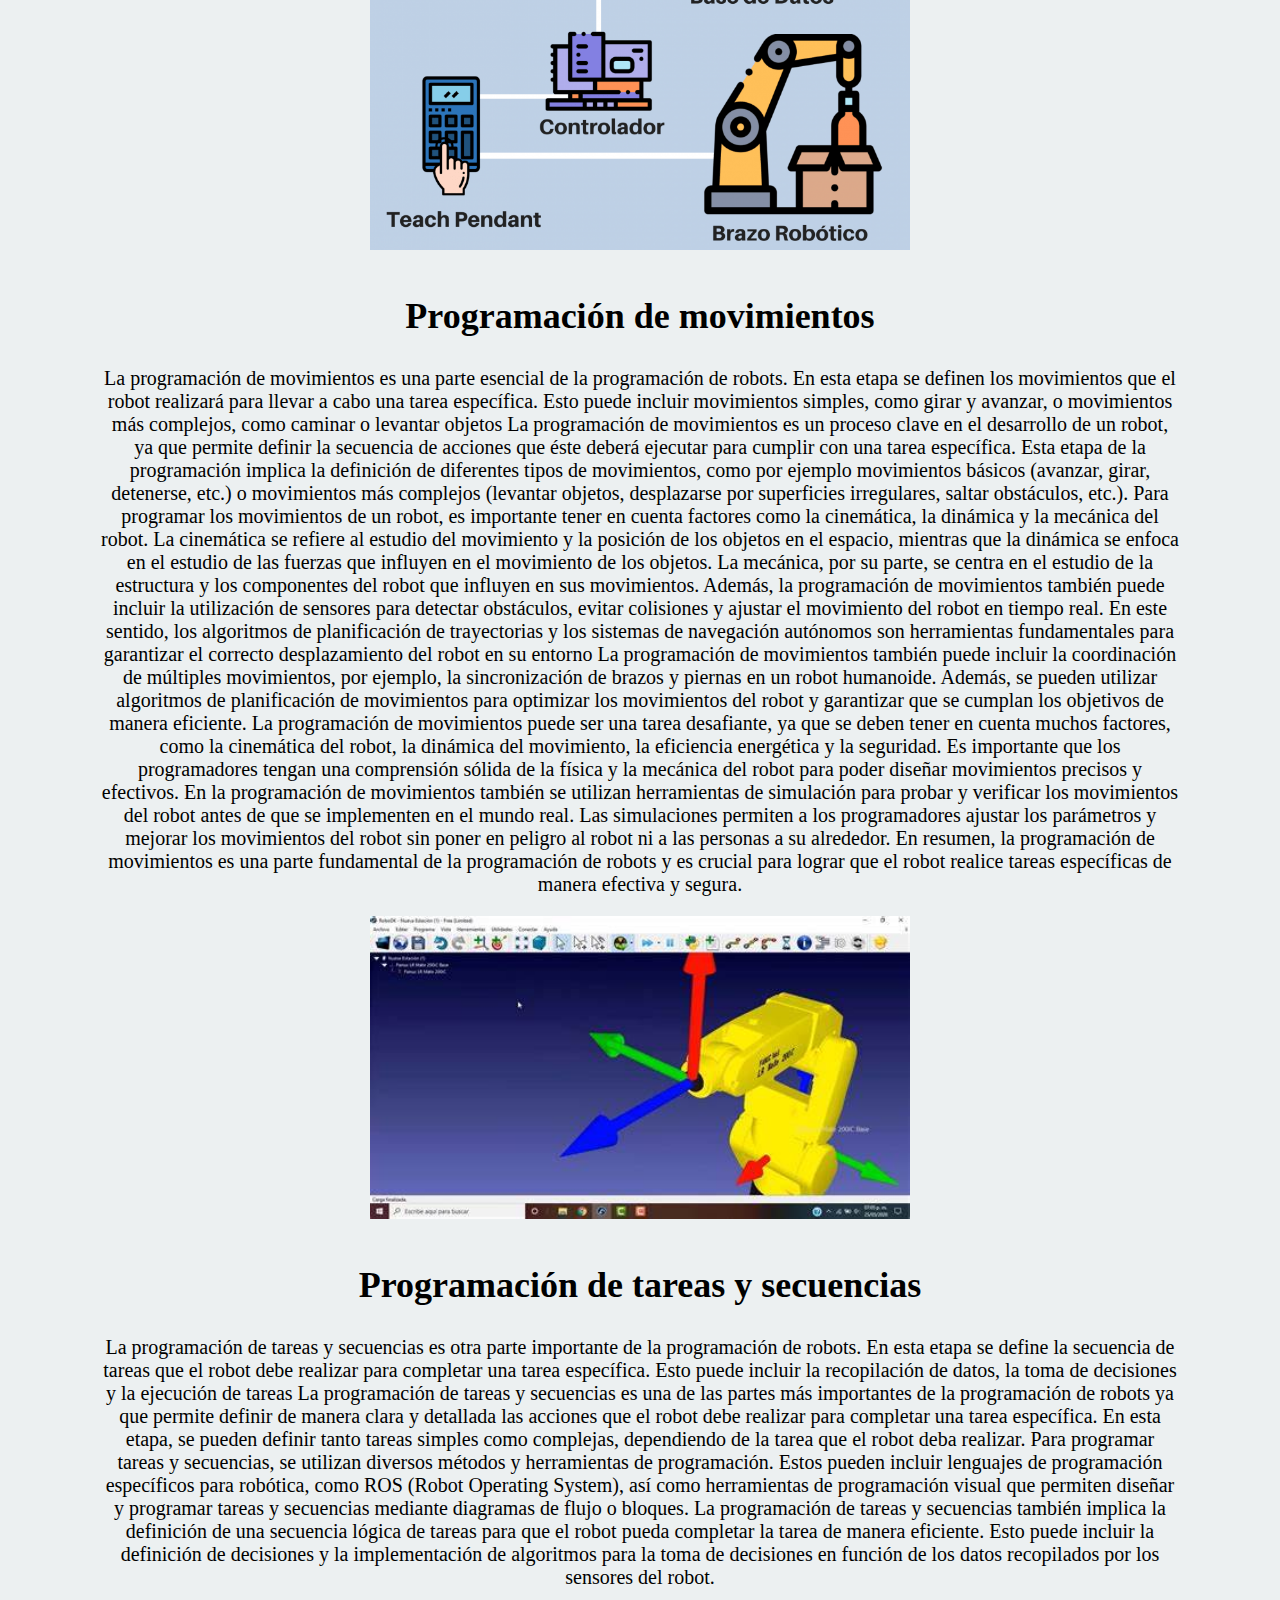
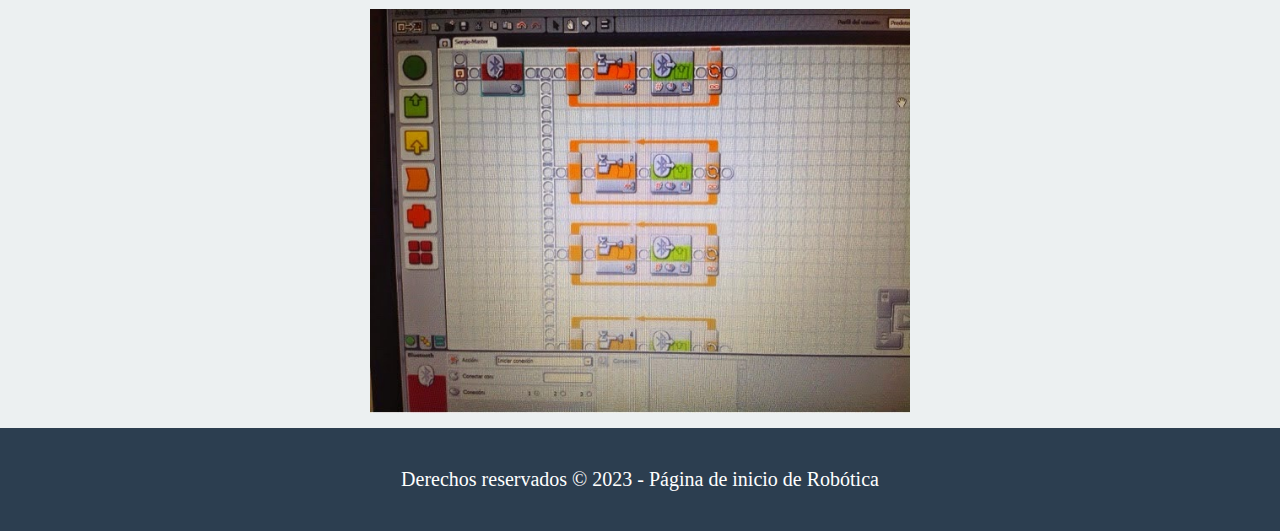
<file: programacion.html>
<!DOCTYPE html>
<html lang="es">
<head>
    <meta charset="UTF-8">
    <title>Robótica - Página de inicio</title>
    <link rel="stylesheet" href="styles.css">
    <link rel="icon" href="logo.ico">
</head>
<body class="p"><center>
    <header id="header">
        <center><h2>¡Descubre el mundo de la robótica ahora!</h2> </center>
        <nav id="team"><center>
            <ul>

                <li><a href="index.html">Pagina principal</a></li>
                <li><a href="introduccion.html">Introducción a la robótica</a></li>
                <li><a href="tipos.html">Tipos de robots</a></li>
                <li><a href="componentes.html">Componentes y hardware</a></li>
                <li><a href="programacion.html">Programación de robots</a></li>
                <li><a href="plataformas.html">Plataformas y kits de robótica</a></li>
                <li><a href="proyectos.html">Proyectos y tutoriales</a></li>
                <li><a href="eventos.html">Eventos y competencias</a></li>
                <li><a href="noticias.html">Noticias y tendencias</a></li>
                <li><a href="recursos.html">Recursos y enlaces</a></li>

            </ul></center>
        </nav>
    </header>
	<main>
		<section id="pad">
			<h2>Introducción a la programación de robots</h2>
			<p>La programación de robots es una disciplina que se encarga de crear algoritmos y programas para que los robots realicen tareas específicas. La programación de robots puede ser muy compleja, dependiendo del tipo de robot y de las tareas que se quieran realizar La programación de robots es una rama de la informática que se encarga de desarrollar software para controlar el comportamiento y la funcionalidad de los robots. La programación de robots implica diseñar y escribir código para que los robots realicen tareas específicas de forma autónoma. Para ello, es necesario conocer el lenguaje de programación adecuado y las herramientas de software para programar el robot.

                La programación de robots puede ser muy compleja, especialmente cuando se trata de robots con características avanzadas como la inteligencia artificial y la visión por computadora. La programación de estos robots requiere habilidades y conocimientos especializados en áreas como la robótica, la inteligencia artificial, la visión por computadora y la mecánica.
                
                En la actualidad, la programación de robots se utiliza en diversas aplicaciones, como la manufactura, la logística, la medicina, la exploración espacial y la agricultura, entre otras. A medida que la tecnología de los robots continúa evolucionando, la programación de robots se vuelve cada vez más importante para el desarrollo y la implementación de robots en diversos campos y aplicaciones.</p><img src="introduccion.JPEG" alt="Imagen de robótica" width="50%">

		</section>
		<section id="pad">
			<h2>Lenguajes de programación para robots</h2>
			<p>Existen muchos lenguajes de programación que se utilizan en la programación de robots. Algunos de los lenguajes más comunes incluyen C++, Python y Java. Cada lenguaje tiene sus propias ventajas y desventajas, y la elección del lenguaje dependerá del tipo de robot y de las tareas que se quieran realizar Además de los lenguajes de programación mencionados anteriormente, también existen otros lenguajes específicos para la programación de robots, como Robot Operating System (ROS) y Blockly. ROS es un framework de código abierto diseñado para simplificar el desarrollo de software para robots, mientras que Blockly es un lenguaje visual de programación que permite crear programas de forma visual mediante bloques de código.

                La elección del lenguaje de programación dependerá de factores como la experiencia del programador, la complejidad de la tarea a realizar y las capacidades del robot. Es importante considerar que, aunque algunos lenguajes pueden ser más fáciles de aprender, también pueden limitar las capacidades del robot. Por lo tanto, es importante evaluar cuidadosamente las opciones disponibles antes de elegir un lenguaje de programación para robots Además de los lenguajes de programación mencionados, también existen lenguajes específicos para la programación de robots, como RoboMind, RoboBlockly y RoboCode. Estos lenguajes se enfocan en simplificar la programación de robots y facilitar el aprendizaje para principiantes.

                La elección del lenguaje de programación también puede depender del sistema operativo que el robot utiliza. Algunos robots utilizan sistemas operativos especializados, como ROS (Robot Operating System), que tienen su propio conjunto de herramientas y lenguajes de programación.
                
                Es importante seleccionar el lenguaje de programación adecuado para el robot y las tareas que se quieren realizar, ya que esto puede afectar la eficiencia y la facilidad de programación.</p><img src="programa.JPEG" alt="Imagen de robótica" width="50%">
		</section>
		<section id="pad">
			<h2>Programación de movimientos</h2>
			<p>La programación de movimientos es una parte esencial de la programación de robots. En esta etapa se definen los movimientos que el robot realizará para llevar a cabo una tarea específica. Esto puede incluir movimientos simples, como girar y avanzar, o movimientos más complejos, como caminar o levantar objetos La programación de movimientos es un proceso clave en el desarrollo de un robot, ya que permite definir la secuencia de acciones que éste deberá ejecutar para cumplir con una tarea específica. Esta etapa de la programación implica la definición de diferentes tipos de movimientos, como por ejemplo movimientos básicos (avanzar, girar, detenerse, etc.) o movimientos más complejos (levantar objetos, desplazarse por superficies irregulares, saltar obstáculos, etc.).

                Para programar los movimientos de un robot, es importante tener en cuenta factores como la cinemática, la dinámica y la mecánica del robot. La cinemática se refiere al estudio del movimiento y la posición de los objetos en el espacio, mientras que la dinámica se enfoca en el estudio de las fuerzas que influyen en el movimiento de los objetos. La mecánica, por su parte, se centra en el estudio de la estructura y los componentes del robot que influyen en sus movimientos.
                
                Además, la programación de movimientos también puede incluir la utilización de sensores para detectar obstáculos, evitar colisiones y ajustar el movimiento del robot en tiempo real. En este sentido, los algoritmos de planificación de trayectorias y los sistemas de navegación autónomos son herramientas fundamentales para garantizar el correcto desplazamiento del robot en su entorno La programación de movimientos también puede incluir la coordinación de múltiples movimientos, por ejemplo, la sincronización de brazos y piernas en un robot humanoide. Además, se pueden utilizar algoritmos de planificación de movimientos para optimizar los movimientos del robot y garantizar que se cumplan los objetivos de manera eficiente.

                La programación de movimientos puede ser una tarea desafiante, ya que se deben tener en cuenta muchos factores, como la cinemática del robot, la dinámica del movimiento, la eficiencia energética y la seguridad. Es importante que los programadores tengan una comprensión sólida de la física y la mecánica del robot para poder diseñar movimientos precisos y efectivos.
                
                En la programación de movimientos también se utilizan herramientas de simulación para probar y verificar los movimientos del robot antes de que se implementen en el mundo real. Las simulaciones permiten a los programadores ajustar los parámetros y mejorar los movimientos del robot sin poner en peligro al robot ni a las personas a su alrededor.
                
                En resumen, la programación de movimientos es una parte fundamental de la programación de robots y es crucial para lograr que el robot realice tareas específicas de manera efectiva y segura.</p><img src="movimientos.JPEG" alt="Imagen de robótica" width="50%">
		</section>
		<section id="pad">
			<h2>Programación de tareas y secuencias</h2>
			<p>La programación de tareas y secuencias es otra parte importante de la programación de robots. En esta etapa se define la secuencia de tareas que el robot debe realizar para completar una tarea específica. Esto puede incluir la recopilación de datos, la toma de decisiones y la ejecución de tareas La programación de tareas y secuencias es una de las partes más importantes de la programación de robots ya que permite definir de manera clara y detallada las acciones que el robot debe realizar para completar una tarea específica. En esta etapa, se pueden definir tanto tareas simples como complejas, dependiendo de la tarea que el robot deba realizar.

                Para programar tareas y secuencias, se utilizan diversos métodos y herramientas de programación. Estos pueden incluir lenguajes de programación específicos para robótica, como ROS (Robot Operating System), así como herramientas de programación visual que permiten diseñar y programar tareas y secuencias mediante diagramas de flujo o bloques.
                
                La programación de tareas y secuencias también implica la definición de una secuencia lógica de tareas para que el robot pueda completar la tarea de manera eficiente. Esto puede incluir la definición de decisiones y la implementación de algoritmos para la toma de decisiones en función de los datos recopilados por los sensores del robot.</p><img src="secuencia.JPEG" alt="Imagen de robótica" width="50%">
		</section>
	</main>
    <footer id="header"><center>
        <p>Derechos reservados © 2023 - Página de inicio de Robótica</p></center>
    </footer></center>
</body>
</html>
</file>
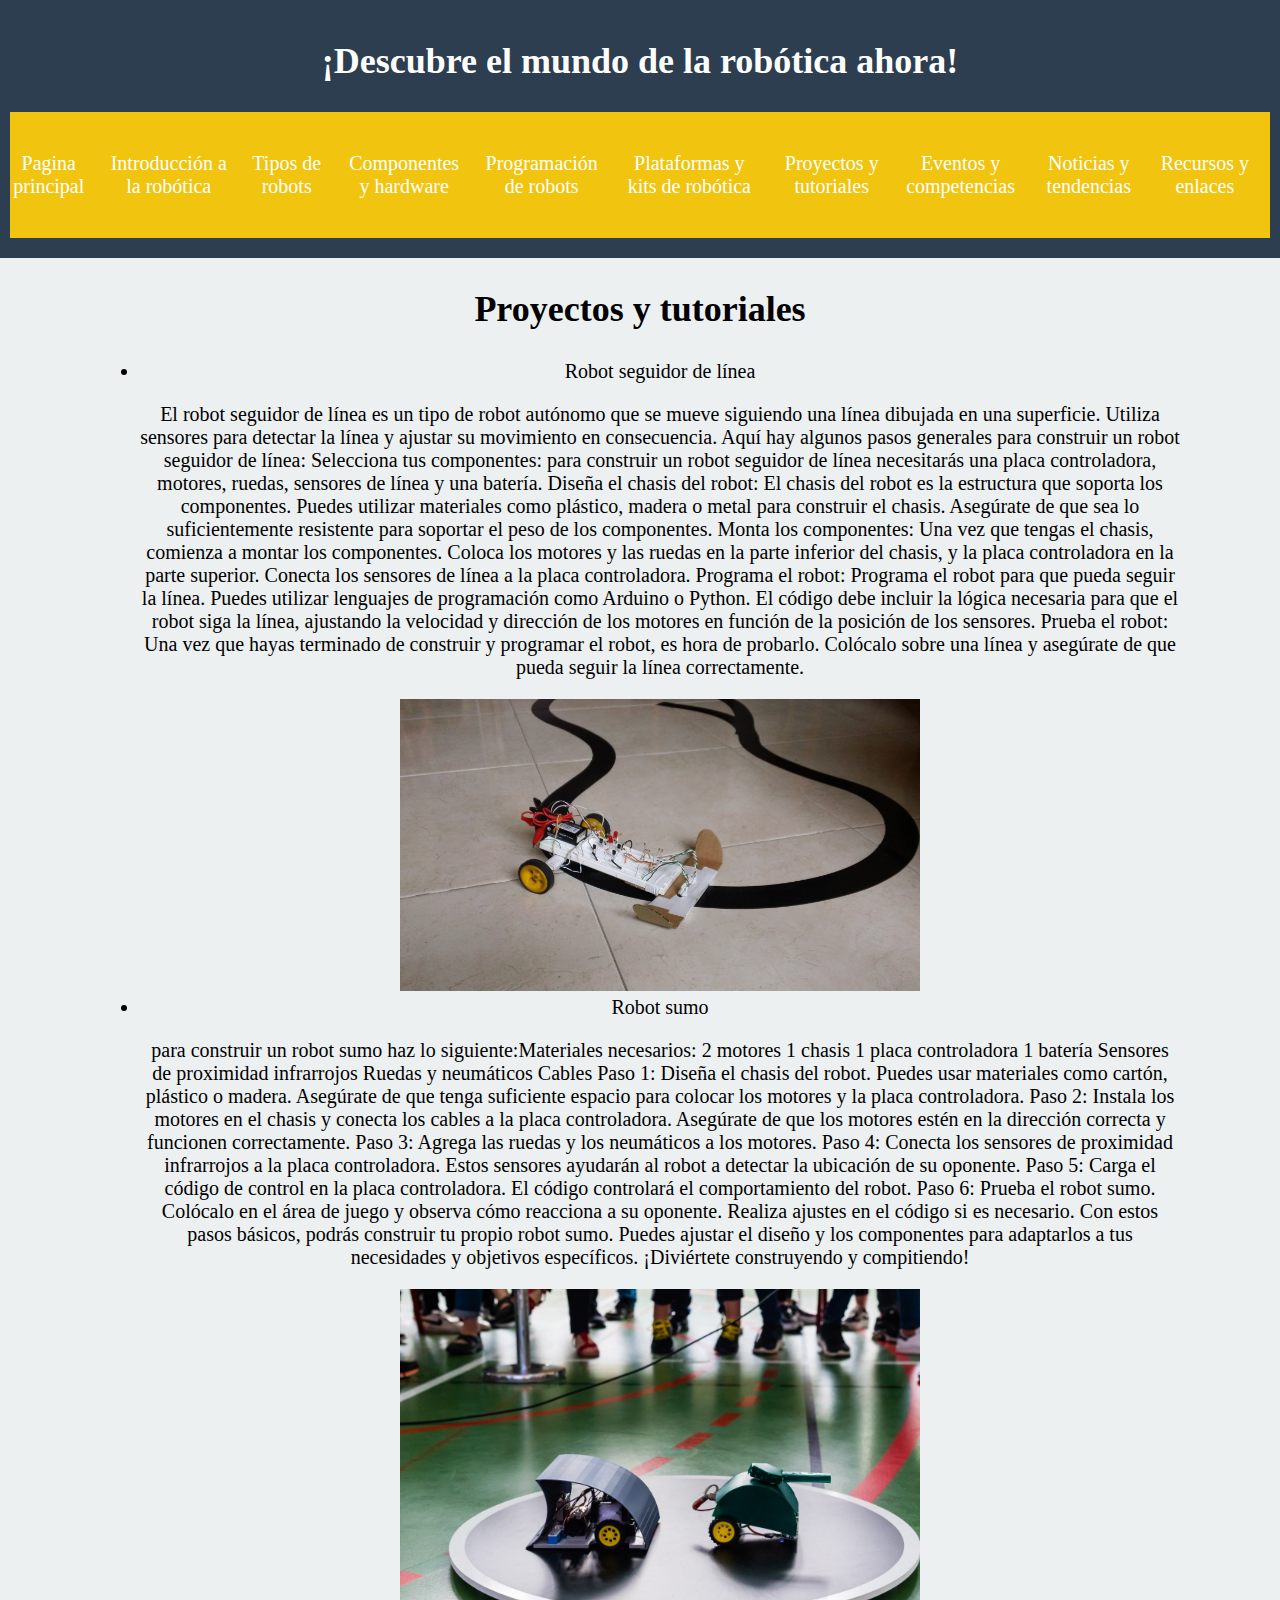
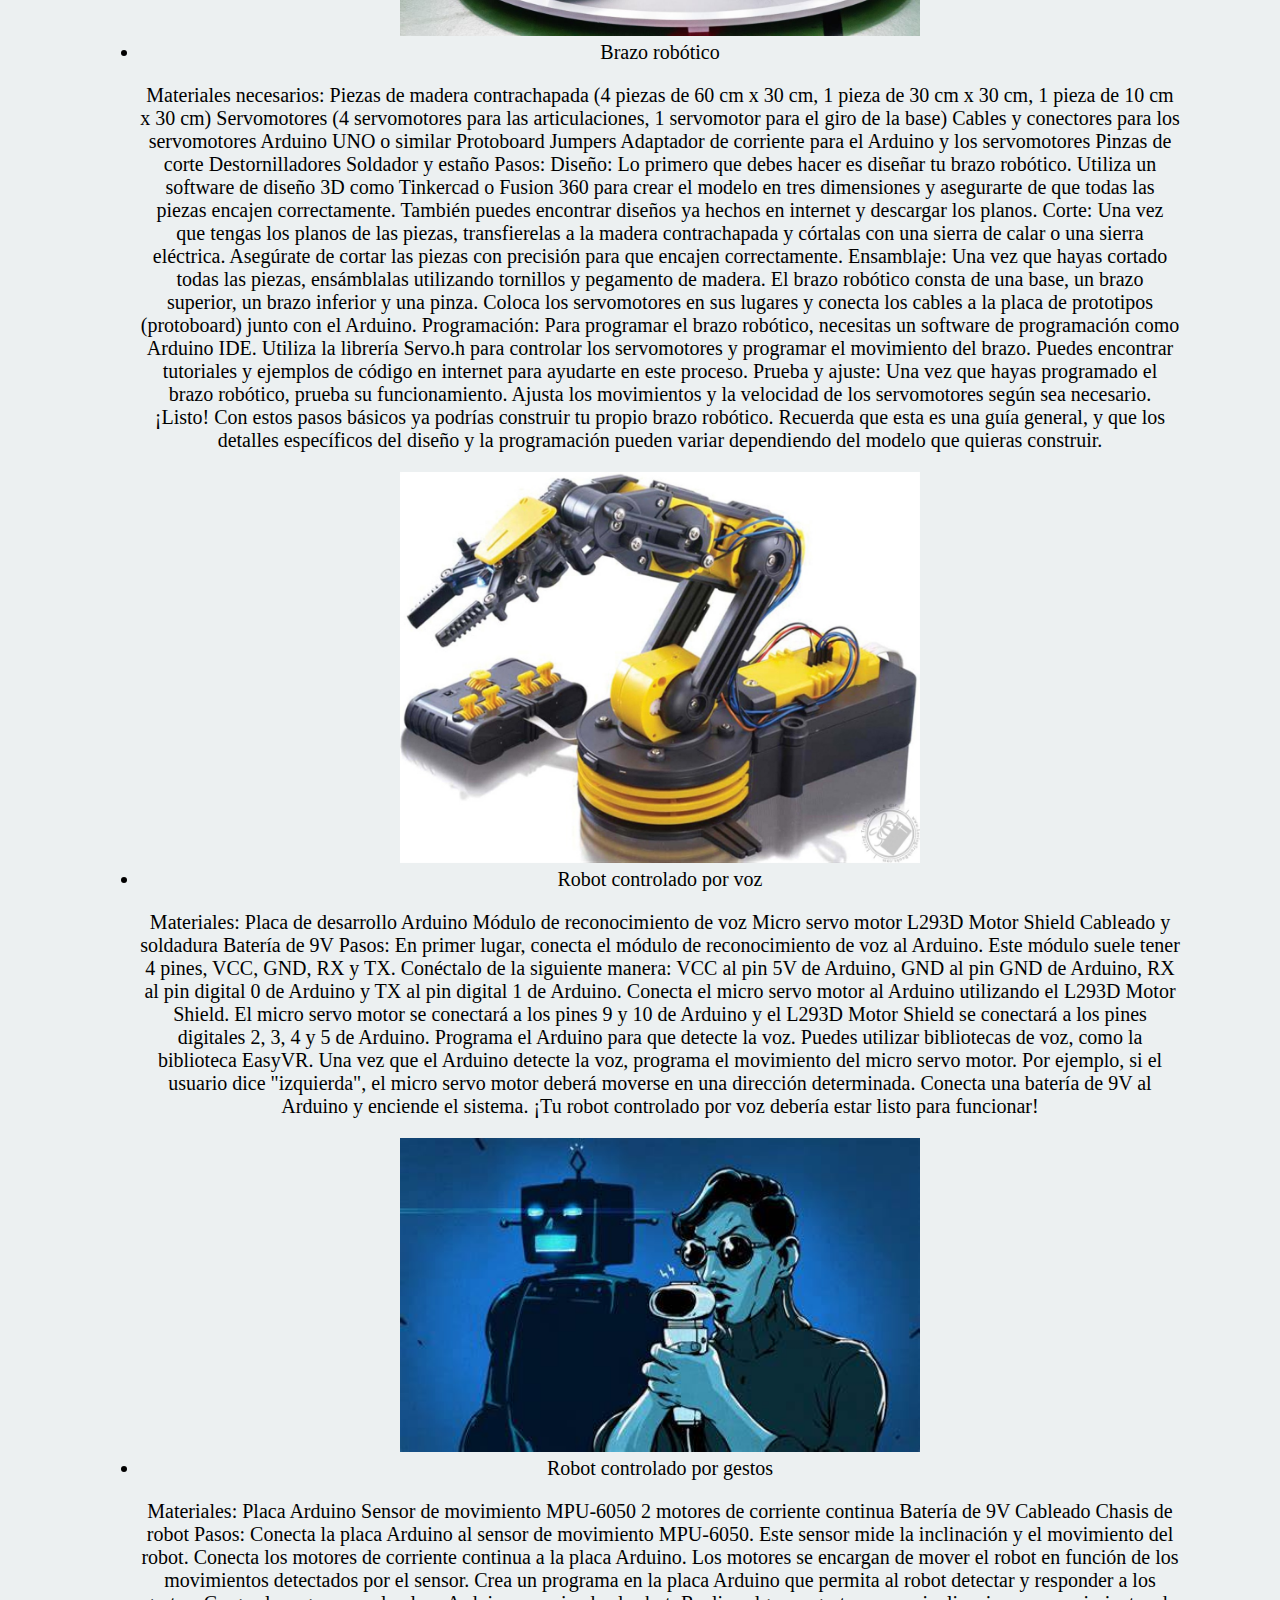
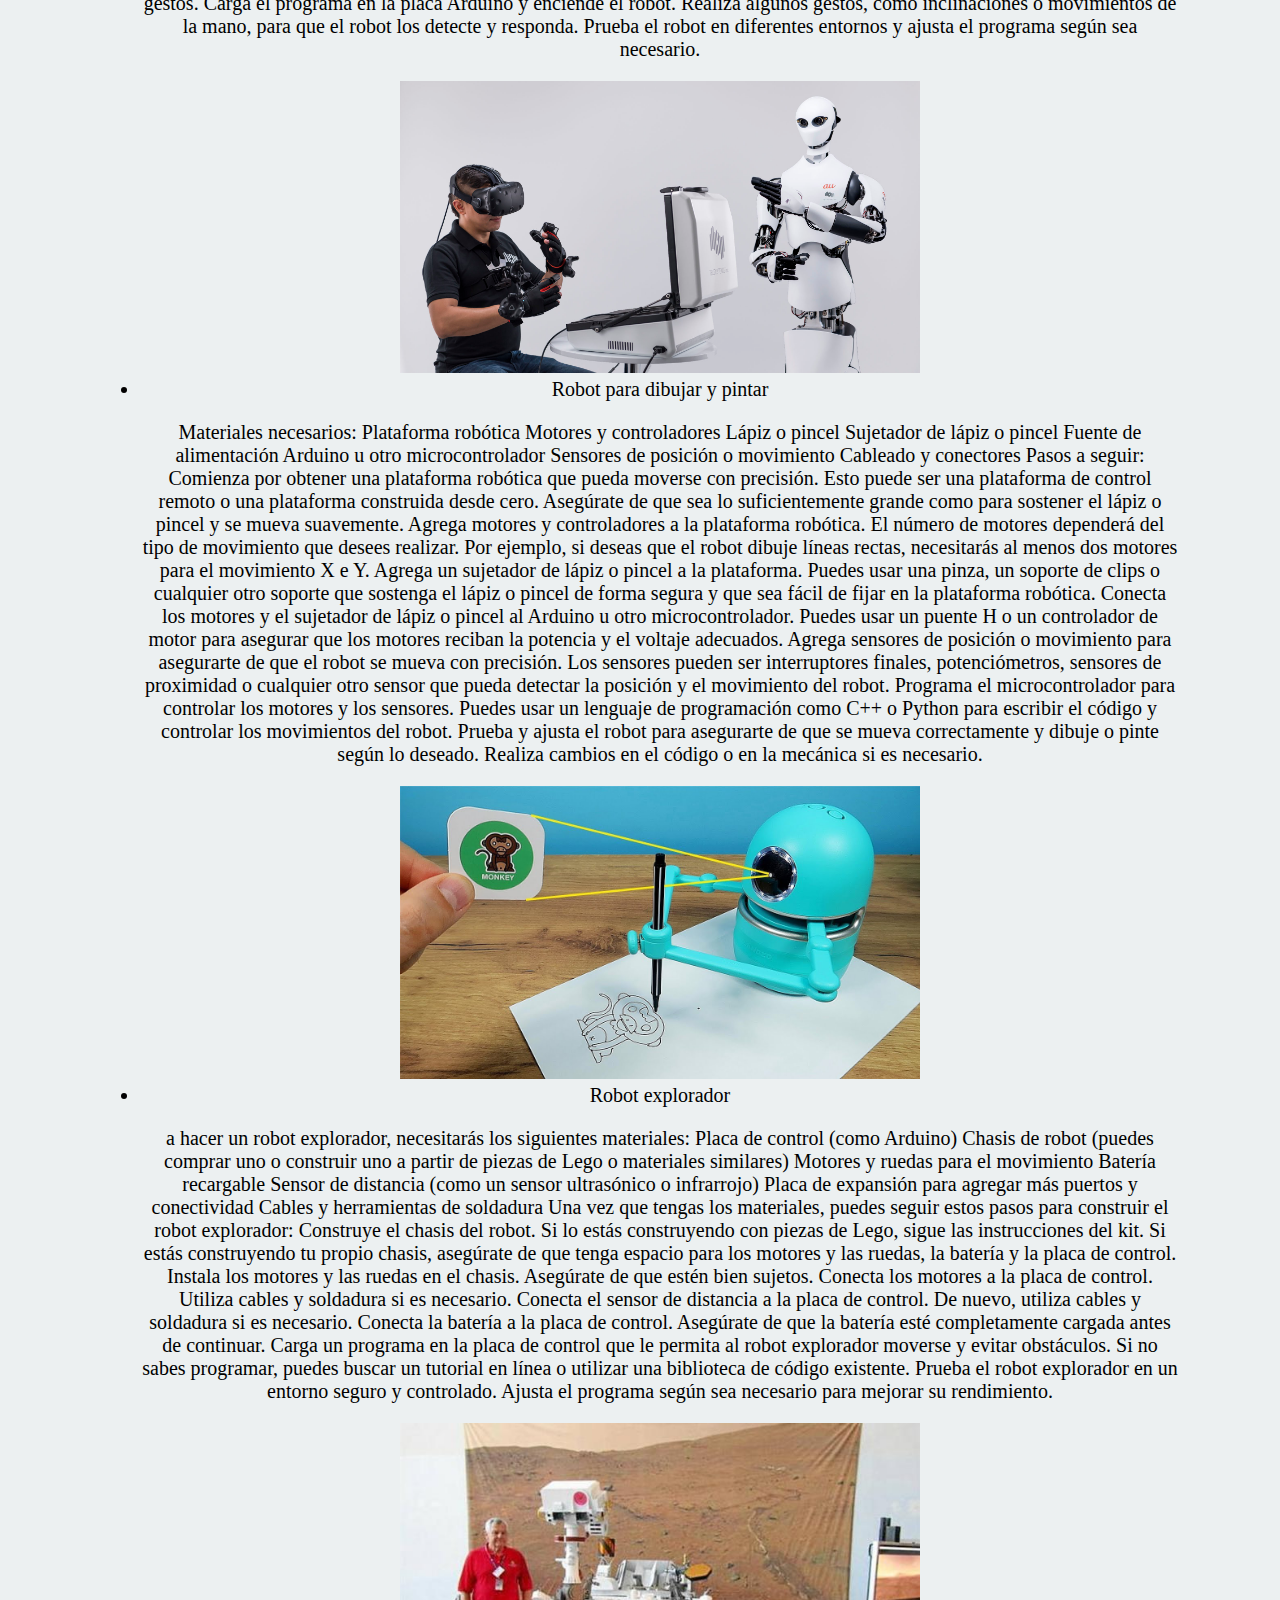
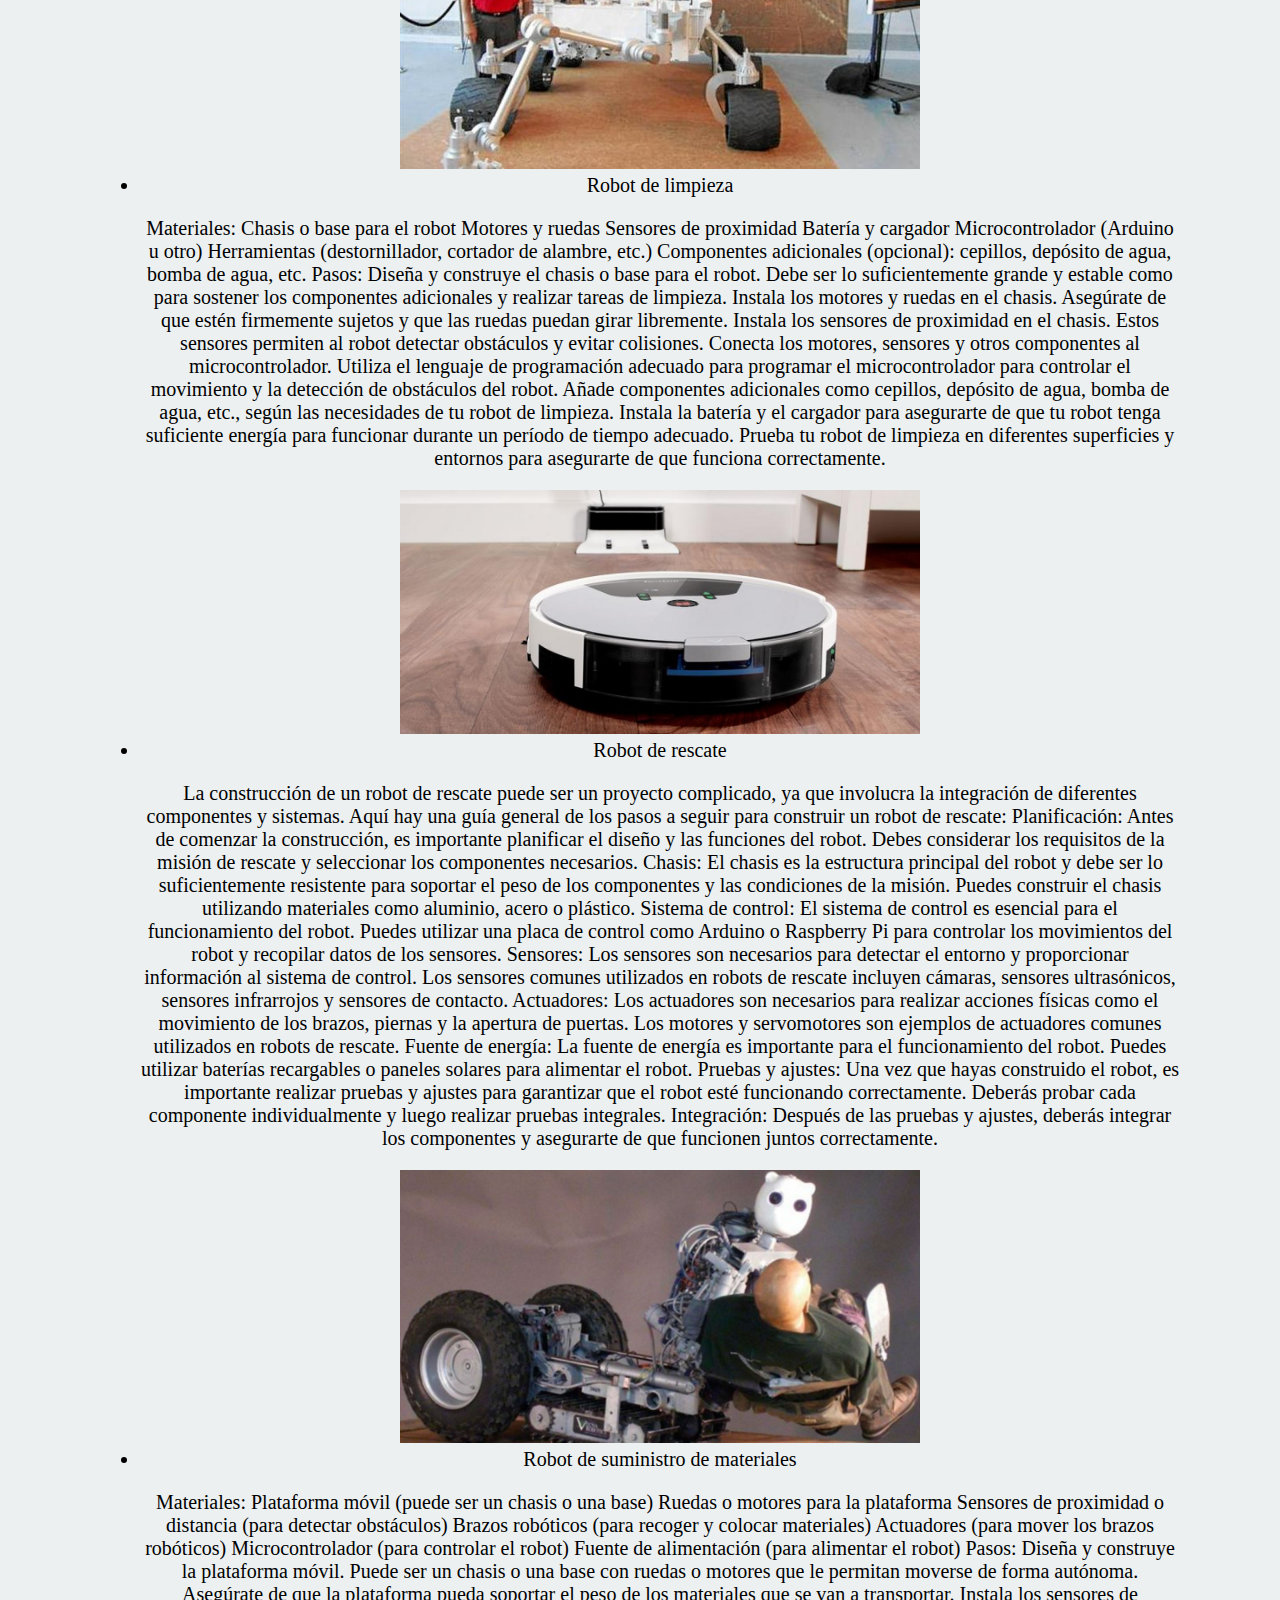
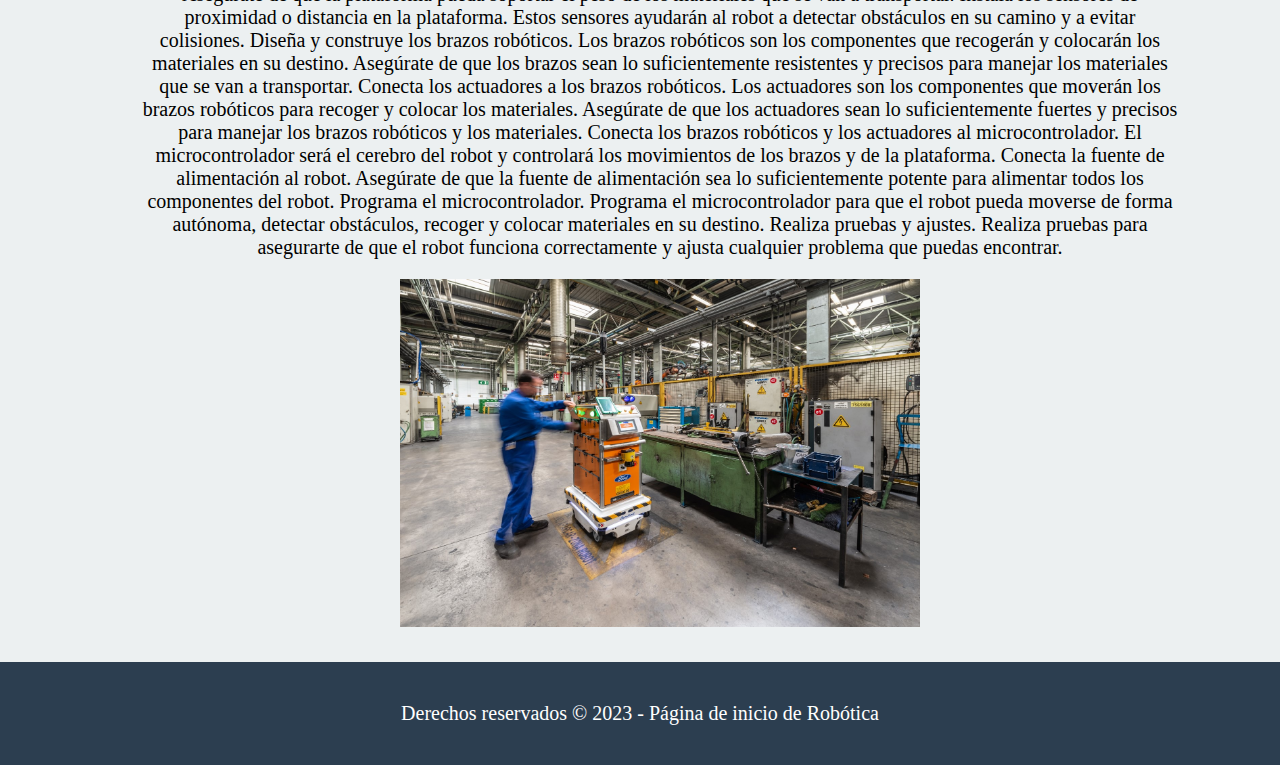
<file: proyectos.html>
<!DOCTYPE html>
<html lang="es">
<head>
    <meta charset="UTF-8">
    <title>Robótica - Página de inicio</title>
    <link rel="stylesheet" href="styles.css">
    <link rel="icon" href="logo.ico">
</head>
<body class="p" ><center>
    <header id="header">
        <center><h2>¡Descubre el mundo de la robótica ahora!</h2> </center>
        <nav id="team"><center>
            <ul>

                <li><a href="index.html">Pagina principal</a></li>
                <li><a href="introduccion.html">Introducción a la robótica</a></li>
                <li><a href="tipos.html">Tipos de robots</a></li>
                <li><a href="componentes.html">Componentes y hardware</a></li>
                <li><a href="programacion.html">Programación de robots</a></li>
                <li><a href="plataformas.html">Plataformas y kits de robótica</a></li>
                <li><a href="proyectos.html">Proyectos y tutoriales</a></li>
                <li><a href="eventos.html">Eventos y competencias</a></li>
                <li><a href="noticias.html">Noticias y tendencias</a></li>
                <li><a href="recursos.html">Recursos y enlaces</a></li>

            </ul></center>
        </nav>
    </header>

<section id="pad">
	<h2>Proyectos y tutoriales</h2>
<ul>
  <li>Robot seguidor de línea</li>
  <p>El robot seguidor de línea es un tipo de robot autónomo que se mueve siguiendo una línea dibujada en una superficie. Utiliza sensores para detectar la línea y ajustar su movimiento en consecuencia. Aquí hay algunos pasos generales para construir un robot seguidor de línea:

    Selecciona tus componentes: para construir un robot seguidor de línea necesitarás una placa controladora, motores, ruedas, sensores de línea y una batería.
    
    Diseña el chasis del robot: El chasis del robot es la estructura que soporta los componentes. Puedes utilizar materiales como plástico, madera o metal para construir el chasis. Asegúrate de que sea lo suficientemente resistente para soportar el peso de los componentes.
    
    Monta los componentes: Una vez que tengas el chasis, comienza a montar los componentes. Coloca los motores y las ruedas en la parte inferior del chasis, y la placa controladora en la parte superior. Conecta los sensores de línea a la placa controladora.
    
    Programa el robot: Programa el robot para que pueda seguir la línea. Puedes utilizar lenguajes de programación como Arduino o Python. El código debe incluir la lógica necesaria para que el robot siga la línea, ajustando la velocidad y dirección de los motores en función de la posición de los sensores.
    
    Prueba el robot: Una vez que hayas terminado de construir y programar el robot, es hora de probarlo. Colócalo sobre una línea y asegúrate de que pueda seguir la línea correctamente.</p><img src="linea.JPEG" alt="Imagen de robótica" width="50%">
  <li>Robot sumo</li>
  <p>para construir un robot sumo haz lo siguiente:Materiales necesarios:

    2 motores
    1 chasis
    1 placa controladora
    1 batería
    Sensores de proximidad infrarrojos
    Ruedas y neumáticos
    Cables
    Paso 1: Diseña el chasis del robot. Puedes usar materiales como cartón, plástico o madera. Asegúrate de que tenga suficiente espacio para colocar los motores y la placa controladora.
    
    Paso 2: Instala los motores en el chasis y conecta los cables a la placa controladora. Asegúrate de que los motores estén en la dirección correcta y funcionen correctamente.
    
    Paso 3: Agrega las ruedas y los neumáticos a los motores.
    
    Paso 4: Conecta los sensores de proximidad infrarrojos a la placa controladora. Estos sensores ayudarán al robot a detectar la ubicación de su oponente.
    
    Paso 5: Carga el código de control en la placa controladora. El código controlará el comportamiento del robot.
    
    Paso 6: Prueba el robot sumo. Colócalo en el área de juego y observa cómo reacciona a su oponente. Realiza ajustes en el código si es necesario.
    
    Con estos pasos básicos, podrás construir tu propio robot sumo. Puedes ajustar el diseño y los componentes para adaptarlos a tus necesidades y objetivos específicos. ¡Diviértete construyendo y compitiendo!</p><img src="sumo.JPEG" alt="Imagen de robótica" width="50%">
  <li>Brazo robótico</li>
  <p>

    Materiales necesarios:
    
    Piezas de madera contrachapada (4 piezas de 60 cm x 30 cm, 1 pieza de 30 cm x 30 cm, 1 pieza de 10 cm x 30 cm)
    Servomotores (4 servomotores para las articulaciones, 1 servomotor para el giro de la base)
    Cables y conectores para los servomotores
    Arduino UNO o similar
    Protoboard
    Jumpers
    Adaptador de corriente para el Arduino y los servomotores
    Pinzas de corte
    Destornilladores
    Soldador y estaño
    Pasos:
    
    Diseño: Lo primero que debes hacer es diseñar tu brazo robótico. Utiliza un software de diseño 3D como Tinkercad o Fusion 360 para crear el modelo en tres dimensiones y asegurarte de que todas las piezas encajen correctamente. También puedes encontrar diseños ya hechos en internet y descargar los planos.
    
    Corte: Una vez que tengas los planos de las piezas, transfierelas a la madera contrachapada y córtalas con una sierra de calar o una sierra eléctrica. Asegúrate de cortar las piezas con precisión para que encajen correctamente.
    
    Ensamblaje: Una vez que hayas cortado todas las piezas, ensámblalas utilizando tornillos y pegamento de madera. El brazo robótico consta de una base, un brazo superior, un brazo inferior y una pinza. Coloca los servomotores en sus lugares y conecta los cables a la placa de prototipos (protoboard) junto con el Arduino.
    
    Programación: Para programar el brazo robótico, necesitas un software de programación como Arduino IDE. Utiliza la librería Servo.h para controlar los servomotores y programar el movimiento del brazo. Puedes encontrar tutoriales y ejemplos de código en internet para ayudarte en este proceso.
    
    Prueba y ajuste: Una vez que hayas programado el brazo robótico, prueba su funcionamiento. Ajusta los movimientos y la velocidad de los servomotores según sea necesario.
    
    ¡Listo! Con estos pasos básicos ya podrías construir tu propio brazo robótico. Recuerda que esta es una guía general, y que los detalles específicos del diseño y la programación pueden variar dependiendo del modelo que quieras construir.</p><img src="brazo.JPEG" alt="Imagen de robótica" width="50%">
  <li>Robot controlado por voz</li>
  <p>Materiales:

    Placa de desarrollo Arduino
    Módulo de reconocimiento de voz
    Micro servo motor
    L293D Motor Shield
    Cableado y soldadura
    Batería de 9V
    Pasos:
    
    En primer lugar, conecta el módulo de reconocimiento de voz al Arduino. Este módulo suele tener 4 pines, VCC, GND, RX y TX. Conéctalo de la siguiente manera: VCC al pin 5V de Arduino, GND al pin GND de Arduino, RX al pin digital 0 de Arduino y TX al pin digital 1 de Arduino.
    Conecta el micro servo motor al Arduino utilizando el L293D Motor Shield. El micro servo motor se conectará a los pines 9 y 10 de Arduino y el L293D Motor Shield se conectará a los pines digitales 2, 3, 4 y 5 de Arduino.
    Programa el Arduino para que detecte la voz. Puedes utilizar bibliotecas de voz, como la biblioteca EasyVR.
    Una vez que el Arduino detecte la voz, programa el movimiento del micro servo motor. Por ejemplo, si el usuario dice "izquierda", el micro servo motor deberá moverse en una dirección determinada.
    Conecta una batería de 9V al Arduino y enciende el sistema. ¡Tu robot controlado por voz debería estar listo para funcionar!</p><img src="voz.JPEG" alt="Imagen de robótica" width="50%">
  <li>Robot controlado por gestos</li>
  <p>Materiales:

    Placa Arduino
    Sensor de movimiento MPU-6050
    2 motores de corriente continua
    Batería de 9V
    Cableado
    Chasis de robot
    Pasos:
    
    Conecta la placa Arduino al sensor de movimiento MPU-6050. Este sensor mide la inclinación y el movimiento del robot.
    Conecta los motores de corriente continua a la placa Arduino. Los motores se encargan de mover el robot en función de los movimientos detectados por el sensor.
    Crea un programa en la placa Arduino que permita al robot detectar y responder a los gestos.
    Carga el programa en la placa Arduino y enciende el robot.
    Realiza algunos gestos, como inclinaciones o movimientos de la mano, para que el robot los detecte y responda.
    Prueba el robot en diferentes entornos y ajusta el programa según sea necesario.</p><img src="gestos.JPEG" alt="Imagen de robótica" width="50%">
  <li>Robot para dibujar y pintar</li>
  <p>Materiales necesarios:

    Plataforma robótica
    Motores y controladores
    Lápiz o pincel
    Sujetador de lápiz o pincel
    Fuente de alimentación
    Arduino u otro microcontrolador
    Sensores de posición o movimiento
    Cableado y conectores
    Pasos a seguir:
    
    Comienza por obtener una plataforma robótica que pueda moverse con precisión. Esto puede ser una plataforma de control remoto o una plataforma construida desde cero. Asegúrate de que sea lo suficientemente grande como para sostener el lápiz o pincel y se mueva suavemente.
    
    Agrega motores y controladores a la plataforma robótica. El número de motores dependerá del tipo de movimiento que desees realizar. Por ejemplo, si deseas que el robot dibuje líneas rectas, necesitarás al menos dos motores para el movimiento X e Y.
    
    Agrega un sujetador de lápiz o pincel a la plataforma. Puedes usar una pinza, un soporte de clips o cualquier otro soporte que sostenga el lápiz o pincel de forma segura y que sea fácil de fijar en la plataforma robótica.
    
    Conecta los motores y el sujetador de lápiz o pincel al Arduino u otro microcontrolador. Puedes usar un puente H o un controlador de motor para asegurar que los motores reciban la potencia y el voltaje adecuados.
    
    Agrega sensores de posición o movimiento para asegurarte de que el robot se mueva con precisión. Los sensores pueden ser interruptores finales, potenciómetros, sensores de proximidad o cualquier otro sensor que pueda detectar la posición y el movimiento del robot.
    
    Programa el microcontrolador para controlar los motores y los sensores. Puedes usar un lenguaje de programación como C++ o Python para escribir el código y controlar los movimientos del robot.
    
    Prueba y ajusta el robot para asegurarte de que se mueva correctamente y dibuje o pinte según lo deseado. Realiza cambios en el código o en la mecánica si es necesario.</p><img src="pinta.JPEG" alt="Imagen de robótica" width="50%">
  <li>Robot explorador</li>
  <p>a hacer un robot explorador, necesitarás los siguientes materiales:

    Placa de control (como Arduino)
    Chasis de robot (puedes comprar uno o construir uno a partir de piezas de Lego o materiales similares)
    Motores y ruedas para el movimiento
    Batería recargable
    Sensor de distancia (como un sensor ultrasónico o infrarrojo)
    Placa de expansión para agregar más puertos y conectividad
    Cables y herramientas de soldadura
    Una vez que tengas los materiales, puedes seguir estos pasos para construir el robot explorador:
    
    Construye el chasis del robot. Si lo estás construyendo con piezas de Lego, sigue las instrucciones del kit. Si estás construyendo tu propio chasis, asegúrate de que tenga espacio para los motores y las ruedas, la batería y la placa de control.
    
    Instala los motores y las ruedas en el chasis. Asegúrate de que estén bien sujetos.
    
    Conecta los motores a la placa de control. Utiliza cables y soldadura si es necesario.
    
    Conecta el sensor de distancia a la placa de control. De nuevo, utiliza cables y soldadura si es necesario.
    
    Conecta la batería a la placa de control. Asegúrate de que la batería esté completamente cargada antes de continuar.
    
    Carga un programa en la placa de control que le permita al robot explorador moverse y evitar obstáculos. Si no sabes programar, puedes buscar un tutorial en línea o utilizar una biblioteca de código existente.
    
    Prueba el robot explorador en un entorno seguro y controlado. Ajusta el programa según sea necesario para mejorar su rendimiento.</p><img src="explora.JPEG" alt="Imagen de robótica" width="50%">
  <li>Robot de limpieza</li>
  <p>Materiales:

    Chasis o base para el robot
    Motores y ruedas
    Sensores de proximidad
    Batería y cargador
    Microcontrolador (Arduino u otro)
    Herramientas (destornillador, cortador de alambre, etc.)
    Componentes adicionales (opcional): cepillos, depósito de agua, bomba de agua, etc.
    Pasos:
    
    Diseña y construye el chasis o base para el robot. Debe ser lo suficientemente grande y estable como para sostener los componentes adicionales y realizar tareas de limpieza.
    Instala los motores y ruedas en el chasis. Asegúrate de que estén firmemente sujetos y que las ruedas puedan girar libremente.
    Instala los sensores de proximidad en el chasis. Estos sensores permiten al robot detectar obstáculos y evitar colisiones.
    Conecta los motores, sensores y otros componentes al microcontrolador. Utiliza el lenguaje de programación adecuado para programar el microcontrolador para controlar el movimiento y la detección de obstáculos del robot.
    Añade componentes adicionales como cepillos, depósito de agua, bomba de agua, etc., según las necesidades de tu robot de limpieza.
    Instala la batería y el cargador para asegurarte de que tu robot tenga suficiente energía para funcionar durante un período de tiempo adecuado.
    Prueba tu robot de limpieza en diferentes superficies y entornos para asegurarte de que funciona correctamente.</p><img src="limpiezar.JPEG" alt="Imagen de robótica" width="50%">
  <li>Robot de rescate</li>
  <p>La construcción de un robot de rescate puede ser un proyecto complicado, ya que involucra la integración de diferentes componentes y sistemas. Aquí hay una guía general de los pasos a seguir para construir un robot de rescate:

    Planificación: Antes de comenzar la construcción, es importante planificar el diseño y las funciones del robot. Debes considerar los requisitos de la misión de rescate y seleccionar los componentes necesarios.
    
    Chasis: El chasis es la estructura principal del robot y debe ser lo suficientemente resistente para soportar el peso de los componentes y las condiciones de la misión. Puedes construir el chasis utilizando materiales como aluminio, acero o plástico.
    
    Sistema de control: El sistema de control es esencial para el funcionamiento del robot. Puedes utilizar una placa de control como Arduino o Raspberry Pi para controlar los movimientos del robot y recopilar datos de los sensores.
    
    Sensores: Los sensores son necesarios para detectar el entorno y proporcionar información al sistema de control. Los sensores comunes utilizados en robots de rescate incluyen cámaras, sensores ultrasónicos, sensores infrarrojos y sensores de contacto.
    
    Actuadores: Los actuadores son necesarios para realizar acciones físicas como el movimiento de los brazos, piernas y la apertura de puertas. Los motores y servomotores son ejemplos de actuadores comunes utilizados en robots de rescate.
    
    Fuente de energía: La fuente de energía es importante para el funcionamiento del robot. Puedes utilizar baterías recargables o paneles solares para alimentar el robot.
    
    Pruebas y ajustes: Una vez que hayas construido el robot, es importante realizar pruebas y ajustes para garantizar que el robot esté funcionando correctamente. Deberás probar cada componente individualmente y luego realizar pruebas integrales.
    
    Integración: Después de las pruebas y ajustes, deberás integrar los componentes y asegurarte de que funcionen juntos correctamente.</p><img src="rescate.JPEG" alt="Imagen de robótica" width="50%">
  <li>Robot de suministro de materiales</li>
  <P>Materiales:

    Plataforma móvil (puede ser un chasis o una base)
    Ruedas o motores para la plataforma
    Sensores de proximidad o distancia (para detectar obstáculos)
    Brazos robóticos (para recoger y colocar materiales)
    Actuadores (para mover los brazos robóticos)
    Microcontrolador (para controlar el robot)
    Fuente de alimentación (para alimentar el robot)
    Pasos:
    
    Diseña y construye la plataforma móvil. Puede ser un chasis o una base con ruedas o motores que le permitan moverse de forma autónoma. Asegúrate de que la plataforma pueda soportar el peso de los materiales que se van a transportar.
    
    Instala los sensores de proximidad o distancia en la plataforma. Estos sensores ayudarán al robot a detectar obstáculos en su camino y a evitar colisiones.
    
    Diseña y construye los brazos robóticos. Los brazos robóticos son los componentes que recogerán y colocarán los materiales en su destino. Asegúrate de que los brazos sean lo suficientemente resistentes y precisos para manejar los materiales que se van a transportar.
    
    Conecta los actuadores a los brazos robóticos. Los actuadores son los componentes que moverán los brazos robóticos para recoger y colocar los materiales. Asegúrate de que los actuadores sean lo suficientemente fuertes y precisos para manejar los brazos robóticos y los materiales.
    
    Conecta los brazos robóticos y los actuadores al microcontrolador. El microcontrolador será el cerebro del robot y controlará los movimientos de los brazos y de la plataforma.
    
    Conecta la fuente de alimentación al robot. Asegúrate de que la fuente de alimentación sea lo suficientemente potente para alimentar todos los componentes del robot.
    
    Programa el microcontrolador. Programa el microcontrolador para que el robot pueda moverse de forma autónoma, detectar obstáculos, recoger y colocar materiales en su destino.
    
    Realiza pruebas y ajustes. Realiza pruebas para asegurarte de que el robot funciona correctamente y ajusta cualquier problema que puedas encontrar.</P><img src="suministro.JPEG" alt="Imagen de robótica" width="50%">
</ul>
</section>
    <footer id="header"><center>
        <p>Derechos reservados © 2023 - Página de inicio de Robótica</p></center>
    </footer></center>
</body>
</html>
</file>
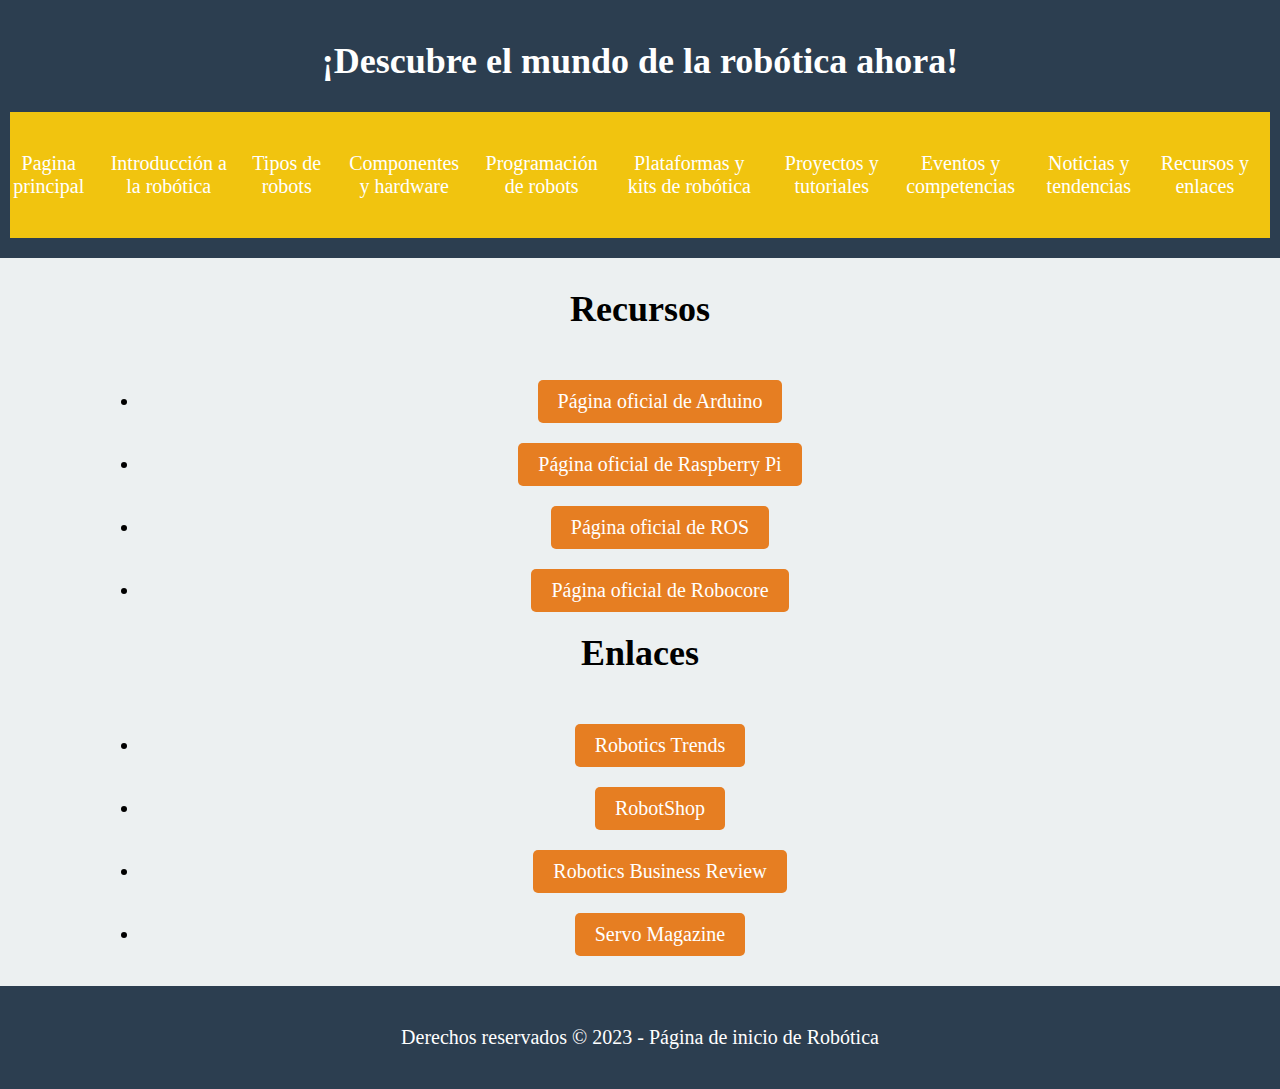
<file: recursos.html>
<!DOCTYPE html>
<html lang="es">
<head>
    <meta charset="UTF-8">
    <title>Robótica - Página de inicio</title>
    <link rel="stylesheet" href="styles.css">
    <link rel="icon" href="logo.ico">
</head>
<body class="p"><center>
    <header id="header">
        <center><h2>¡Descubre el mundo de la robótica ahora!</h2> </center>
        <nav id="team"><center>
            <ul>

                <li><a href="index.html">Pagina principal</a></li>
                <li><a href="introduccion.html">Introducción a la robótica</a></li>
                <li><a href="tipos.html">Tipos de robots</a></li>
                <li><a href="componentes.html">Componentes y hardware</a></li>
                <li><a href="programacion.html">Programación de robots</a></li>
                <li><a href="plataformas.html">Plataformas y kits de robótica</a></li>
                <li><a href="proyectos.html">Proyectos y tutoriales</a></li>
                <li><a href="eventos.html">Eventos y competencias</a></li>
                <li><a href="noticias.html">Noticias y tendencias</a></li>
                <li><a href="recursos.html">Recursos y enlaces</a></li>

            </ul></center>
        </nav>
    </header>
	<main>
		<section id="pad">
			<h2>Recursos</h2>
			<ul>
				<li><a href="https://www.arduino.cc/" class="button">Página oficial de Arduino</a></li>
				<li><a href="https://www.raspberrypi.org/" class="button">Página oficial de Raspberry Pi</a></li>
				<li><a href="https://www.ros.org/" class="button">Página oficial de ROS</a></li>
				<li><a href="https://www.robocore.net/" class="button">Página oficial de Robocore</a></li>
			</ul>
			<h2>Enlaces</h2>
			<ul>
				<li><a href="https://www.roboticstrends.com/" class="button">Robotics Trends</a></li>
				<li><a href="https://www.robotshop.com/" class="button">RobotShop</a></li>
				<li><a href="https://www.roboticsbusinessreview.com/" class="button">Robotics Business Review</a></li>
				<li><a href="https://www.servomagazine.com/" class="button">Servo Magazine</a></li>
			</ul>
		</section>
	</main>

    <footer id="header"><center>
        <p>Derechos reservados © 2023 - Página de inicio de Robótica</p></center>
    </footer></center>
</body>
</html>
</file>
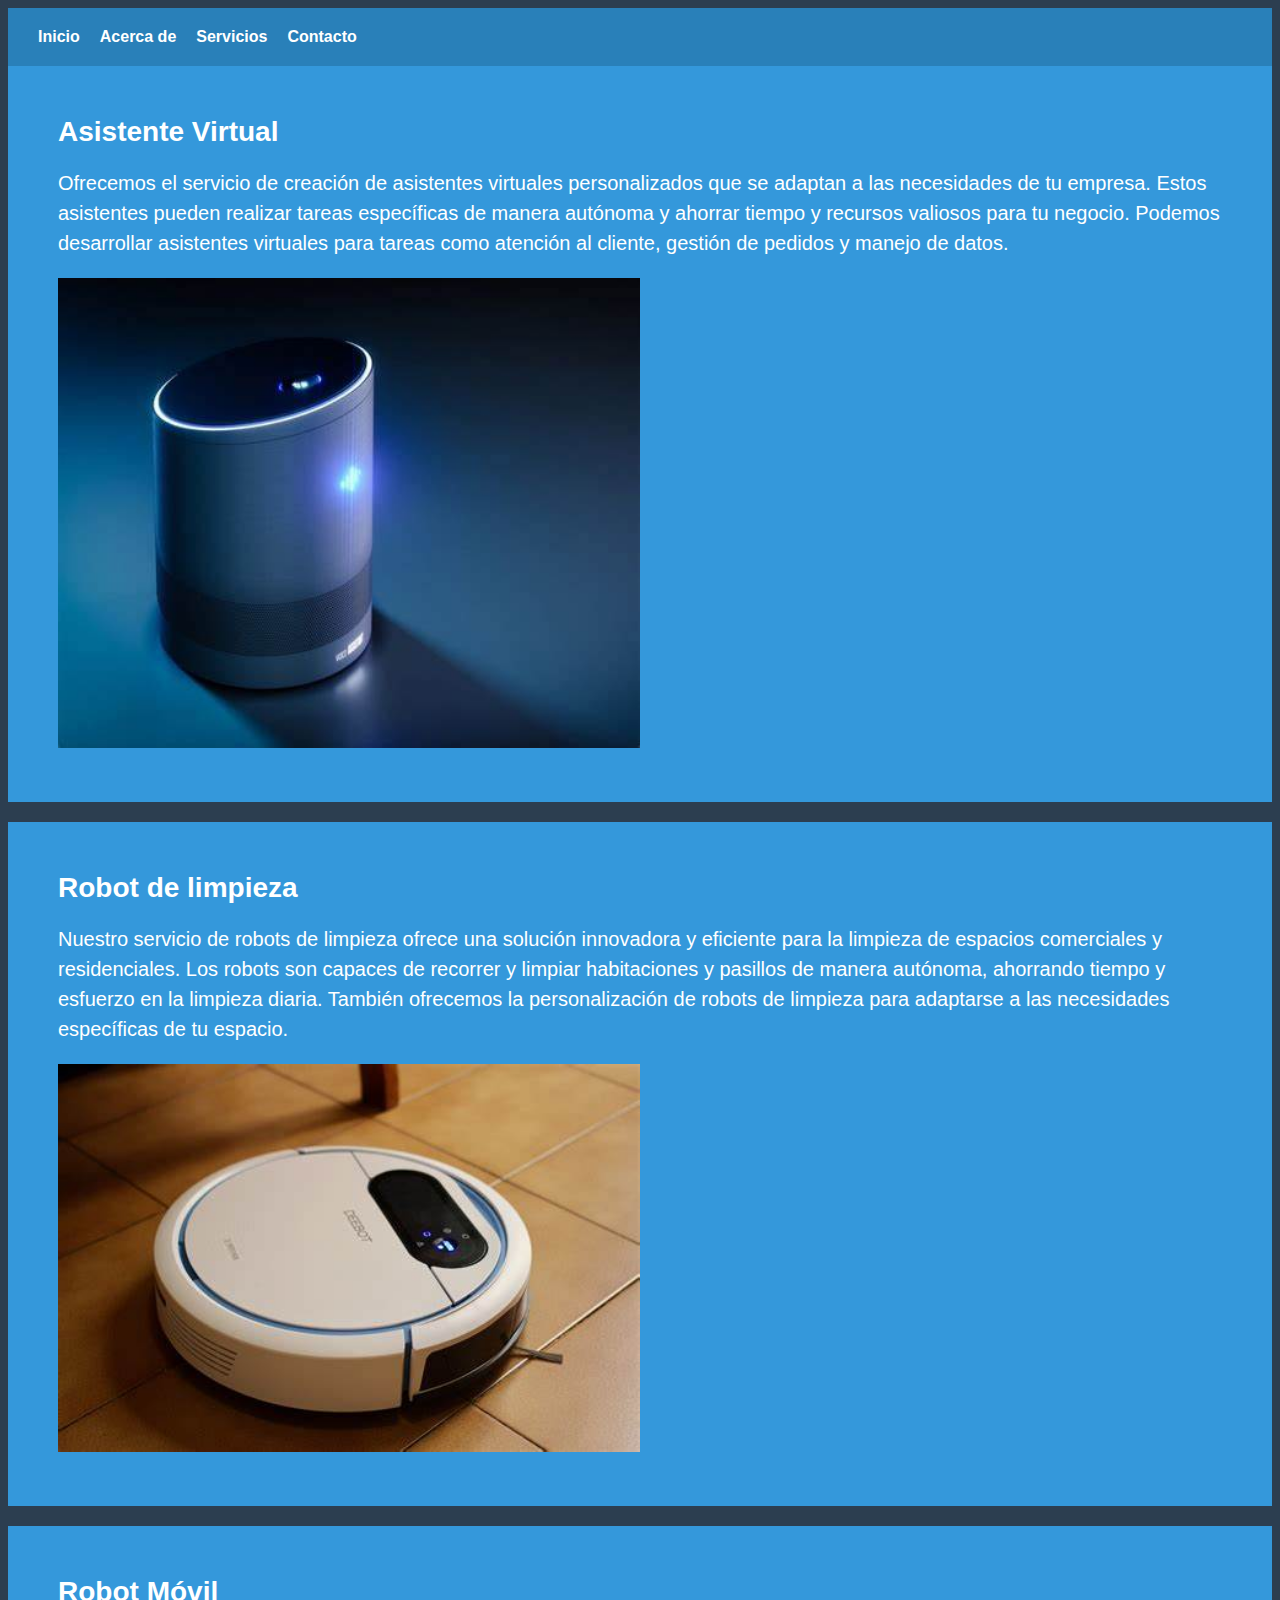
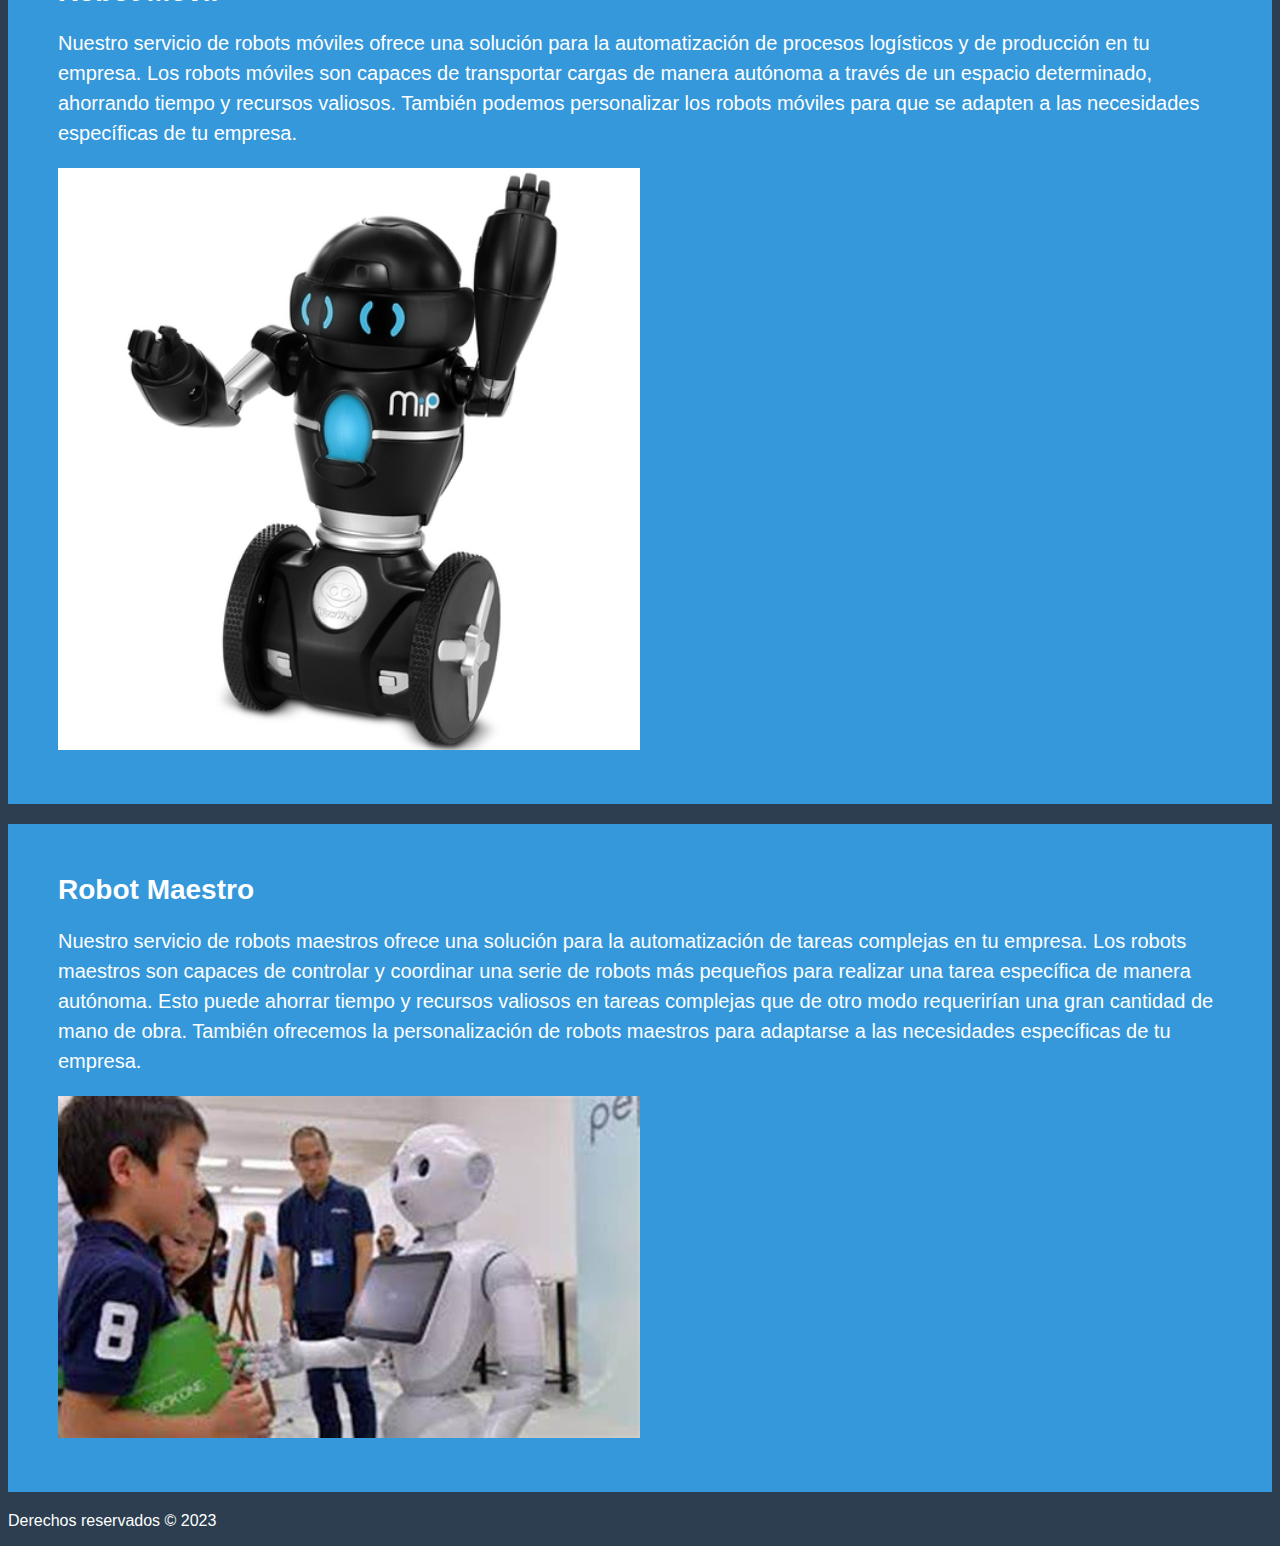
<file: servicios.html>
<!DOCTYPE html>
<html lang="es">
<head>
	<meta charset="UTF-8">
	<meta name="viewport" content="width=device-width, initial-scale=1.0">
	<title>Servicios - Nuestra empresa</title>
	<link rel="stylesheet" href="style.css">
</head>
<body>
	<header>
		<nav>
			<ul>
				<li><a href="index.html">Inicio</a></li>
				<li><a href="acercade.html">Acerca de</a></li>
				<li><a href="servicios.html" class="actual">Servicios</a></li>
				<li><a href="contacto.html">Contacto</a></li>
			</ul>
		</nav>
	</header>
	<main>
		<section>
			<h2>Asistente Virtual</h2>
			<p>Ofrecemos el servicio de creación de asistentes virtuales personalizados que se adaptan a las necesidades de tu empresa. Estos asistentes pueden realizar tareas específicas de manera autónoma y ahorrar tiempo y recursos valiosos para tu negocio. Podemos desarrollar asistentes virtuales para tareas como atención al cliente, gestión de pedidos y manejo de datos.</p>  <img src="asistente.JPEG" alt="Imagen de robótica" width="50%">
		</section>
		<section>
			<h2>Robot de limpieza</h2>
			<p>Nuestro servicio de robots de limpieza ofrece una solución innovadora y eficiente para la limpieza de espacios comerciales y residenciales. Los robots son capaces de recorrer y limpiar habitaciones y pasillos de manera autónoma, ahorrando tiempo y esfuerzo en la limpieza diaria. También ofrecemos la personalización de robots de limpieza para adaptarse a las necesidades específicas de tu espacio.</p>  <img src="limpieza.JPEG" alt="Imagen de robótica" width="50%">
		</section>
		<section>
			<h2>Robot Móvil</h2>
			<p>Nuestro servicio de robots móviles ofrece una solución para la automatización de procesos logísticos y de producción en tu empresa. Los robots móviles son capaces de transportar cargas de manera autónoma a través de un espacio determinado, ahorrando tiempo y recursos valiosos. También podemos personalizar los robots móviles para que se adapten a las necesidades específicas de tu empresa.</p>  <img src="movil.JPEG" alt="Imagen de robótica" width="50%">
		</section>
		<section>
			<h2>Robot Maestro</h2>
			<p>Nuestro servicio de robots maestros ofrece una solución para la automatización de tareas complejas en tu empresa. Los robots maestros son capaces de controlar y coordinar una serie de robots más pequeños para realizar una tarea específica de manera autónoma. Esto puede ahorrar tiempo y recursos valiosos en tareas complejas que de otro modo requerirían una gran cantidad de mano de obra. También ofrecemos la personalización de robots maestros para adaptarse a las necesidades específicas de tu empresa.</p>  <img src="master.JPEG" alt="Imagen de robótica" width="50%">
		</section>
	</main>
	<footer>
		<p>Derechos reservados © 2023</p>
	</footer>
</body>
</html>
</file>
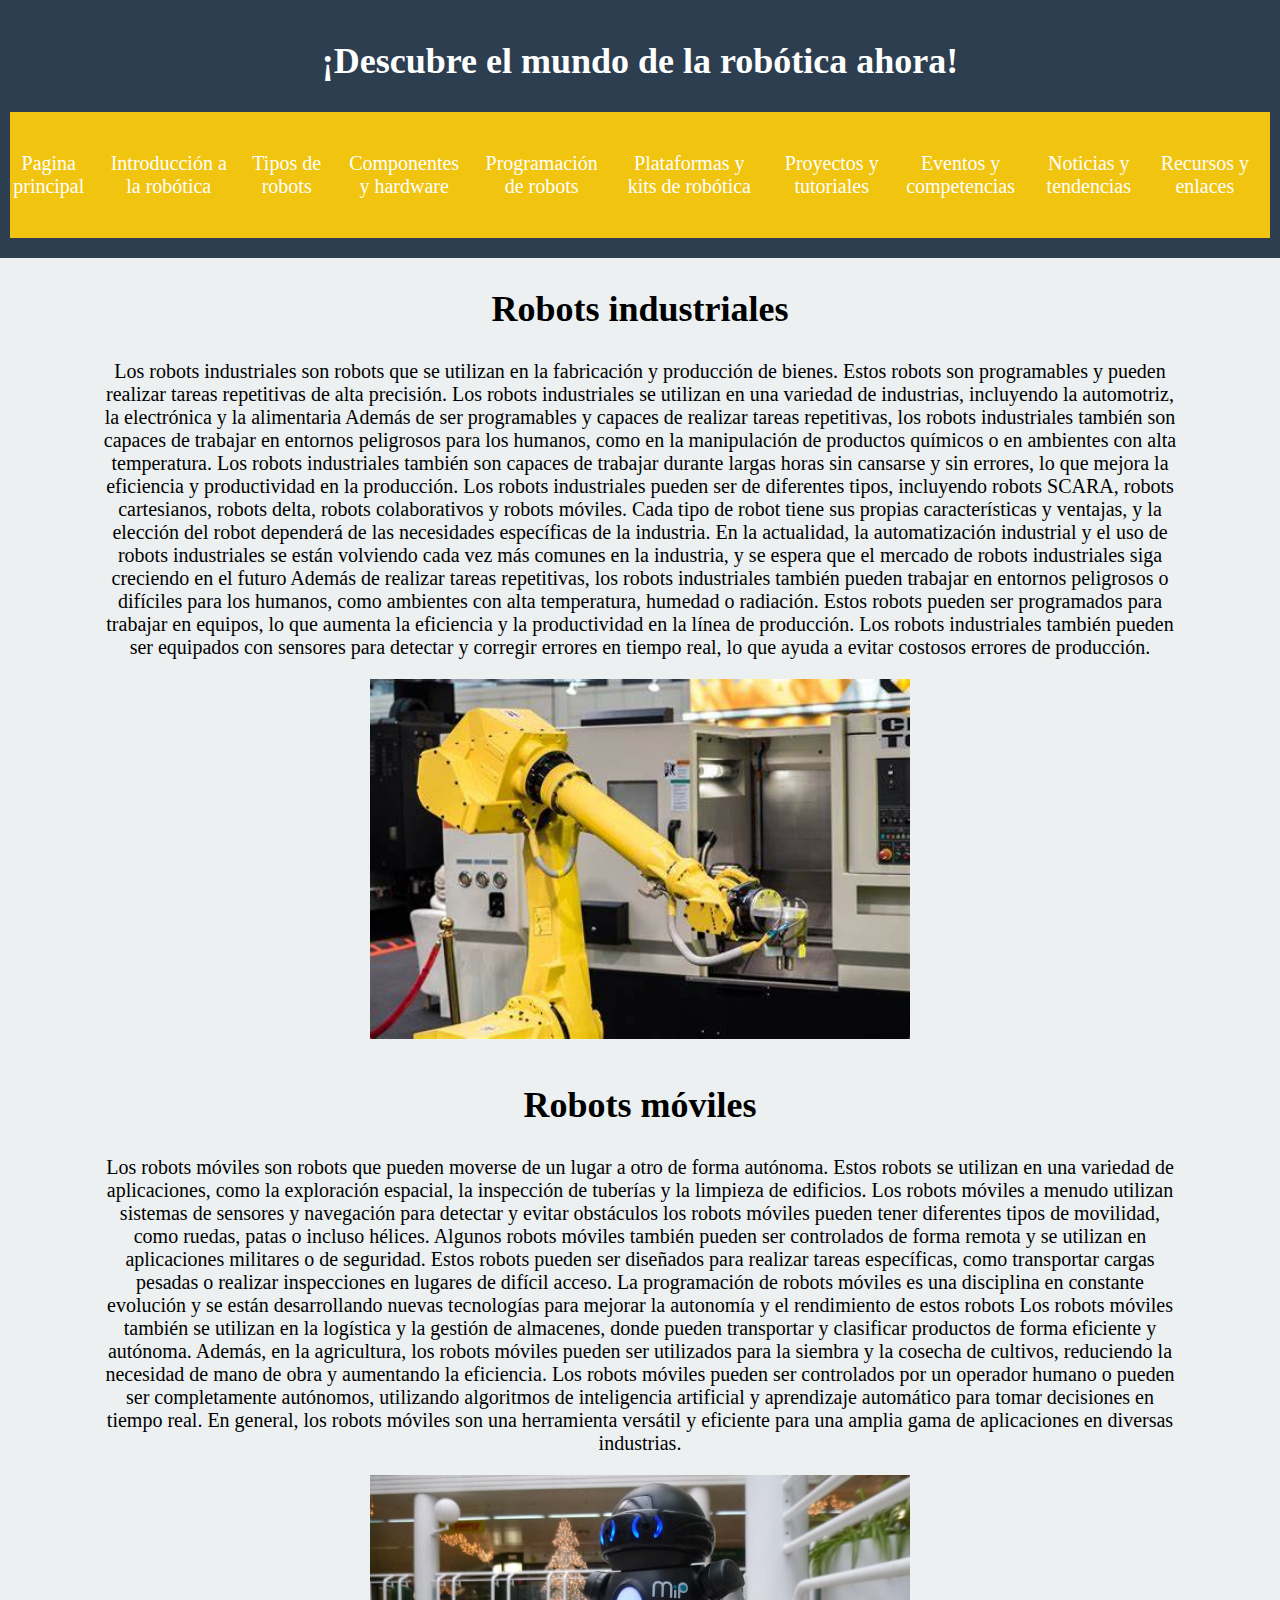
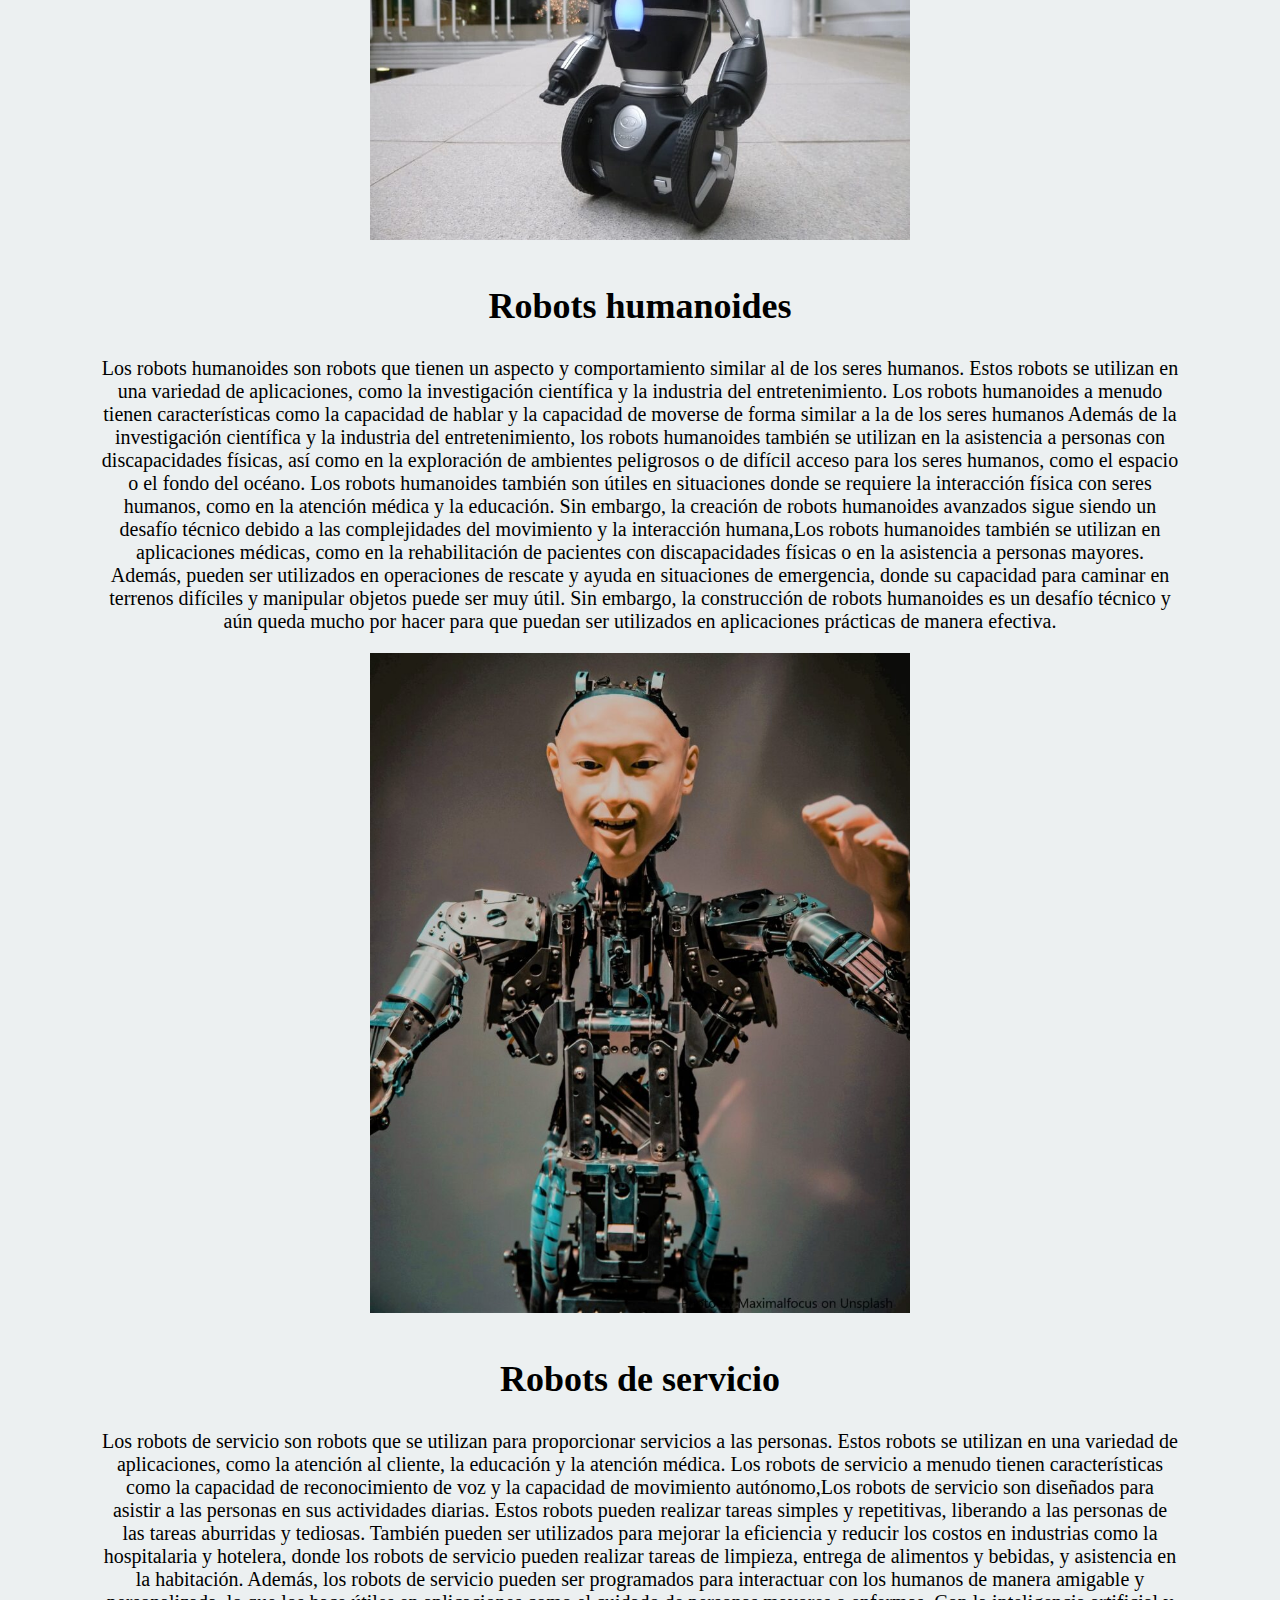
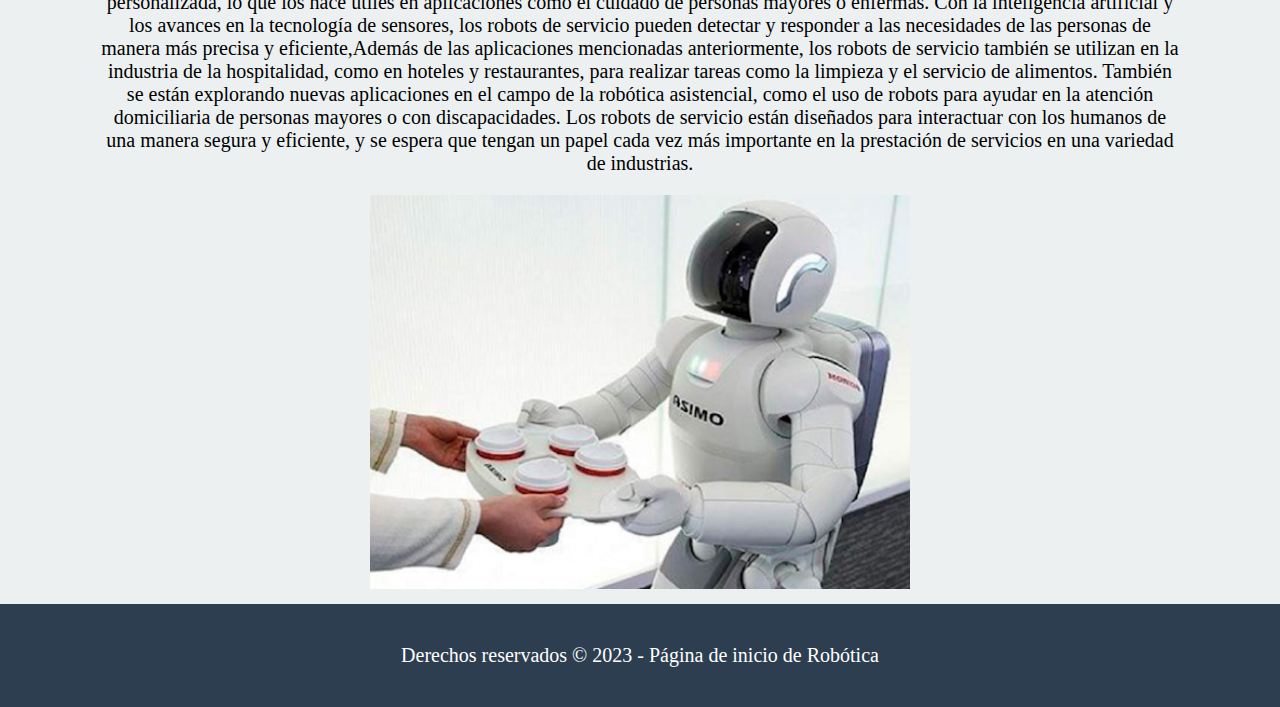
<file: tipos.html>
<!DOCTYPE html>
<html lang="es">
<head>
    <meta charset="UTF-8">
    <title>Robótica - Página de inicio</title>
    <link rel="stylesheet" href="styles.css">
    <link rel="icon" href="logo.ico">
</head>
<body class="p"><center>
    <header id="header">
        <center><h2>¡Descubre el mundo de la robótica ahora!</h2> </center>
        <nav id="team"><center>
            <ul>

                <li><a href="index.html">Pagina principal</a></li>
                <li><a href="introduccion.html">Introducción a la robótica</a></li>
                <li><a href="tipos.html">Tipos de robots</a></li>
                <li><a href="componentes.html">Componentes y hardware</a></li>
                <li><a href="programacion.html">Programación de robots</a></li>
                <li><a href="plataformas.html">Plataformas y kits de robótica</a></li>
                <li><a href="proyectos.html">Proyectos y tutoriales</a></li>
                <li><a href="eventos.html">Eventos y competencias</a></li>
                <li><a href="noticias.html">Noticias y tendencias</a></li>
                <li><a href="recursos.html">Recursos y enlaces</a></li>

            </ul></center>
        </nav>
    </header>
	<main>
		<section id="pad">
			<h2>Robots industriales</h2>
			<p>Los robots industriales son robots que se utilizan en la fabricación y producción de bienes. Estos robots son programables y pueden realizar tareas repetitivas de alta precisión. Los robots industriales se utilizan en una variedad de industrias, incluyendo la automotriz, la electrónica y la alimentaria Además de ser programables y capaces de realizar tareas repetitivas, los robots industriales también son capaces de trabajar en entornos peligrosos para los humanos, como en la manipulación de productos químicos o en ambientes con alta temperatura. Los robots industriales también son capaces de trabajar durante largas horas sin cansarse y sin errores, lo que mejora la eficiencia y productividad en la producción.

                Los robots industriales pueden ser de diferentes tipos, incluyendo robots SCARA, robots cartesianos, robots delta, robots colaborativos y robots móviles. Cada tipo de robot tiene sus propias características y ventajas, y la elección del robot dependerá de las necesidades específicas de la industria.
                
                En la actualidad, la automatización industrial y el uso de robots industriales se están volviendo cada vez más comunes en la industria, y se espera que el mercado de robots industriales siga creciendo en el futuro Además de realizar tareas repetitivas, los robots industriales también pueden trabajar en entornos peligrosos o difíciles para los humanos, como ambientes con alta temperatura, humedad o radiación. Estos robots pueden ser programados para trabajar en equipos, lo que aumenta la eficiencia y la productividad en la línea de producción. Los robots industriales también pueden ser equipados con sensores para detectar y corregir errores en tiempo real, lo que ayuda a evitar costosos errores de producción.</p><img src="industrial.JPEG" alt="Imagen de robótica" width="50%">
		</section>
		<section id="pad">
			<h2>Robots móviles</h2>
			<p>Los robots móviles son robots que pueden moverse de un lugar a otro de forma autónoma. Estos robots se utilizan en una variedad de aplicaciones, como la exploración espacial, la inspección de tuberías y la limpieza de edificios. Los robots móviles a menudo utilizan sistemas de sensores y navegación para detectar y evitar obstáculos los robots móviles pueden tener diferentes tipos de movilidad, como ruedas, patas o incluso hélices. Algunos robots móviles también pueden ser controlados de forma remota y se utilizan en aplicaciones militares o de seguridad. Estos robots pueden ser diseñados para realizar tareas específicas, como transportar cargas pesadas o realizar inspecciones en lugares de difícil acceso. La programación de robots móviles es una disciplina en constante evolución y se están desarrollando nuevas tecnologías para mejorar la autonomía y el rendimiento de estos robots Los robots móviles también se utilizan en la logística y la gestión de almacenes, donde pueden transportar y clasificar productos de forma eficiente y autónoma. Además, en la agricultura, los robots móviles pueden ser utilizados para la siembra y la cosecha de cultivos, reduciendo la necesidad de mano de obra y aumentando la eficiencia.

                Los robots móviles pueden ser controlados por un operador humano o pueden ser completamente autónomos, utilizando algoritmos de inteligencia artificial y aprendizaje automático para tomar decisiones en tiempo real. En general, los robots móviles son una herramienta versátil y eficiente para una amplia gama de aplicaciones en diversas industrias.</p><img src="movil2.JPEG" alt="Imagen de robótica" width="50%">
		</section>
		<section id="pad">
			<h2>Robots humanoides</h2>
			<p>Los robots humanoides son robots que tienen un aspecto y comportamiento similar al de los seres humanos. Estos robots se utilizan en una variedad de aplicaciones, como la investigación científica y la industria del entretenimiento. Los robots humanoides a menudo tienen características como la capacidad de hablar y la capacidad de moverse de forma similar a la de los seres humanos Además de la investigación científica y la industria del entretenimiento, los robots humanoides también se utilizan en la asistencia a personas con discapacidades físicas, así como en la exploración de ambientes peligrosos o de difícil acceso para los seres humanos, como el espacio o el fondo del océano. Los robots humanoides también son útiles en situaciones donde se requiere la interacción física con seres humanos, como en la atención médica y la educación. Sin embargo, la creación de robots humanoides avanzados sigue siendo un desafío técnico debido a las complejidades del movimiento y la interacción humana,Los robots humanoides también se utilizan en aplicaciones médicas, como en la rehabilitación de pacientes con discapacidades físicas o en la asistencia a personas mayores. Además, pueden ser utilizados en operaciones de rescate y ayuda en situaciones de emergencia, donde su capacidad para caminar en terrenos difíciles y manipular objetos puede ser muy útil. Sin embargo, la construcción de robots humanoides es un desafío técnico y aún queda mucho por hacer para que puedan ser utilizados en aplicaciones prácticas de manera efectiva.</p><img src="humanoide.JPEG" alt="Imagen de robótica" width="50%">
		</section>
		<section id="pad">
			<h2>Robots de servicio</h2>
			<p>Los robots de servicio son robots que se utilizan para proporcionar servicios a las personas. Estos robots se utilizan en una variedad de aplicaciones, como la atención al cliente, la educación y la atención médica. Los robots de servicio a menudo tienen características como la capacidad de reconocimiento de voz y la capacidad de movimiento autónomo,Los robots de servicio son diseñados para asistir a las personas en sus actividades diarias. Estos robots pueden realizar tareas simples y repetitivas, liberando a las personas de las tareas aburridas y tediosas. También pueden ser utilizados para mejorar la eficiencia y reducir los costos en industrias como la hospitalaria y hotelera, donde los robots de servicio pueden realizar tareas de limpieza, entrega de alimentos y bebidas, y asistencia en la habitación.

                Además, los robots de servicio pueden ser programados para interactuar con los humanos de manera amigable y personalizada, lo que los hace útiles en aplicaciones como el cuidado de personas mayores o enfermas. Con la inteligencia artificial y los avances en la tecnología de sensores, los robots de servicio pueden detectar y responder a las necesidades de las personas de manera más precisa y eficiente,Además de las aplicaciones mencionadas anteriormente, los robots de servicio también se utilizan en la industria de la hospitalidad, como en hoteles y restaurantes, para realizar tareas como la limpieza y el servicio de alimentos. También se están explorando nuevas aplicaciones en el campo de la robótica asistencial, como el uso de robots para ayudar en la atención domiciliaria de personas mayores o con discapacidades. Los robots de servicio están diseñados para interactuar con los humanos de una manera segura y eficiente, y se espera que tengan un papel cada vez más importante en la prestación de servicios en una variedad de industrias.</p><img src="servicio.JPEG" alt="Imagen de robótica" width="50%">
		</section>
	</main>
    <footer id="header"><center>
        <p>Derechos reservados © 2023 - Página de inicio de Robótica</p></center>
    </footer></center>
</body>
</html>
</file>
<file: styles.css>
/* Estilos generales */
body {
    font-family: Arial, sans-serif;
    margin: 0;
  }
  
  .logo {
    display: flex;
    align-items: center;
  }
  .container {
    max-width: 1200px;
    margin: 0 auto;
    padding: 0 20px;
  }
  
  /* Estilos para la cabecera */
  #header {
    background-color: #2c3e50;
    color: white;
    padding: 20px 10px;
    justify-content: space-between;
    align-content: center;
  }

  #pad {
    padding: 10px 100px;
    background-color: #ecf0f1;

  }
  .p {
    font-family: cursive;
    font-size: 20px;
  }
  
  nav ul {
    list-style: none;
    margin: 0;
    padding: 0;
    display: flex;
  }
  
  nav li {
    margin-right: 20px;
  }
  
  div {
    height: 50px;
    left: 40px;
  }
  nav a {
    color: white;
    text-decoration: none;
  }
  
  h2 {
    font-size: 48px;
    margin-top: 20px;
  }
  
  .button {
    display: inline-block;
    background-color: #e67e22;
    color: white;
    padding: 10px 20px;
    border-radius: 5px;
    text-decoration: none;
    margin-top: 20px;
  }
  
  /* Estilos para la sección "¿Qué es Tutoriales de Programación?" */
  #about {
    background-color: #ecf0f1;
    padding: 40px 0;
  }
  
  h2 {
    font-size: 36px;
  }
  
  /* Estilos para la sección "Nuestros Servicios" */
  #services {
    padding: 40px 0;
  }
  
  .row {
    display: flex;
    justify-content: space-between;
    flex-wrap: wrap;
  }
  
  .col {
    flex-basis: calc(33.33% - 20px);
    margin-bottom: 20px;
    padding: 0 10px;
    text-align: center;
  }
  
  .col h3 {
    font-size: 24px;
    margin-top: 0;
  }
  
  /* Estilos para la sección "Nuestro Equipo" */
  #team {
    background-color: #f1c40f;
    padding: 40px 0;
  }
  
  .col img {
    width: 100%;
    max-width: 200px;
    border-radius: 50%;
    margin-bottom: 20px;
  }
  
  /* Estilos para la sección "¿Quieres mejorar tus habilidades?" */
  .section-cta {
    background-color: #3498db;
    color: white;
    padding: 40px 0;
  }
  
  .section-cta h2 {
    font-size: 36px;
  }
  
  .section-cta p {
    font-size: 24px;
  }
  
  /* Estilos para el pie de página */
  .ver {
    background-color: #95a5a6;
    color: white;
    padding: 40px 0;
  }
  
  .footer h4 {
    font-size: 24px;
    margin-top: 0;
  }
  
  .footer p {
    font-size: 18px;
  }
  
  .footer a {
    display: inline-block;
    width: 40px;
    height: 40px;
    margin-right: 10px;
    background-color: white;
    border-radius: 50%;
    text-align: center;
    line-height: 40px;
    color: #95a5a6;
    text-decoration: none;
  }
  .footer a.icon-facebook {
    background-image: url('https://image.flaticon.com/icons/png/512/179/179319.png');
    background-size: 80%;
    background-repeat: no-repeat;
    background-position: center;
  }
  .footer a.icon-twitter {
    background-image: url('https://image.flaticon.com/icons/png/512/179/179342.png');
    background-repeat: no-repeat;
    background-size: 24px 24px;
    display: inline-block;
    width: 24px;
    height: 24px;
    margin: 0 10px;
}
.footer a.icon-instagram {
    background-image: url('https://image.flaticon.com/icons/png/512/174/174855.png');
    background-repeat: no-repeat;
    background-size: 24px 24px;
    display: inline-block;
    width: 24px;
    height: 24px;
    margin: 0 10px;
    }
    
    /* Section CTA */
    .section-cta {
    background-color: #2c3e50;
    color: #fff;
    padding: 30px 0;
    margin-top: 30px;
    }
    
    .section-cta h2 {
    font-size: 36px;
    margin-bottom: 20px;
    }
    
    .section-cta p {
    font-size: 18px;
    margin-bottom: 30px;
    }
    
    .section-cta .button {
    background-color: #e74c3c;
    color: #fff;
    display: inline-block;
    padding: 10px 20px;
    font-size: 18px;
    text-decoration: none;
    border-radius: 5px;
    }
    
    .section-cta .button:hover {
    background-color: #c0392b;
    }
    
    /* Footer */
    .footer {
    background-color: #34495e;
    color: #fff;
    padding: 50px 0;
    margin-top: 30px;
    }
    
    .footer h4 {
    font-size: 24px;
    margin-bottom: 20px;
    }
    
    #p {
      font-size: 50px;
      font-family: all;

    }
    
    .footer a {
    color: #fff;
    text-decoration: none;
    }
    
    .footer a:hover {
    text-decoration: underline;
    }
</file>
<file: style.css>
/* Estilos generales */
body {
    background-color: #2c3e50; /* un tono oscuro de azul */
    color: white;
    font-family: Arial, sans-serif;
  }
  
  /* Estilos para el encabezado */
  header {
    display: flex;
    justify-content: space-between;
    align-items: center;
    padding: 20px;
    background-color: #2980b9; /* un tono azul brillante */
  }
  
  .logo img {
    width: 150px;
  }
  
  h1 {
    font-size: 32px;
    margin: 0;
  }
  
  nav ul {
    display: flex;
    list-style: none;
    margin: 0;
    padding: 0;
  }
  
  nav li {
    margin: 0 10px;
  }
  
  nav a {
    color: white;
    text-decoration: none;
    font-weight: bold;
  }
  
  /* Estilos para las secciones */
  section {
    padding: 50px;
    background-color: #3498db; /* otro tono azul brillante */
    margin-bottom: 20px;
  }
  
  section h2 {
    font-size: 28px;
    margin-top: 0;
    margin-bottom: 20px;
  }
  
  section p {
    font-size: 20px;
    line-height: 1.5;
    margin-bottom: 20px;
  }
  
  section a {
    background-color: white;
    color: #3498db;
    padding: 10px 20px;
    border-radius: 5px;
    text-decoration: none;
    font-weight: bold;
  }
  
  section a:hover {
    background-color: #3498db;
    color: white;
  }
</file>
